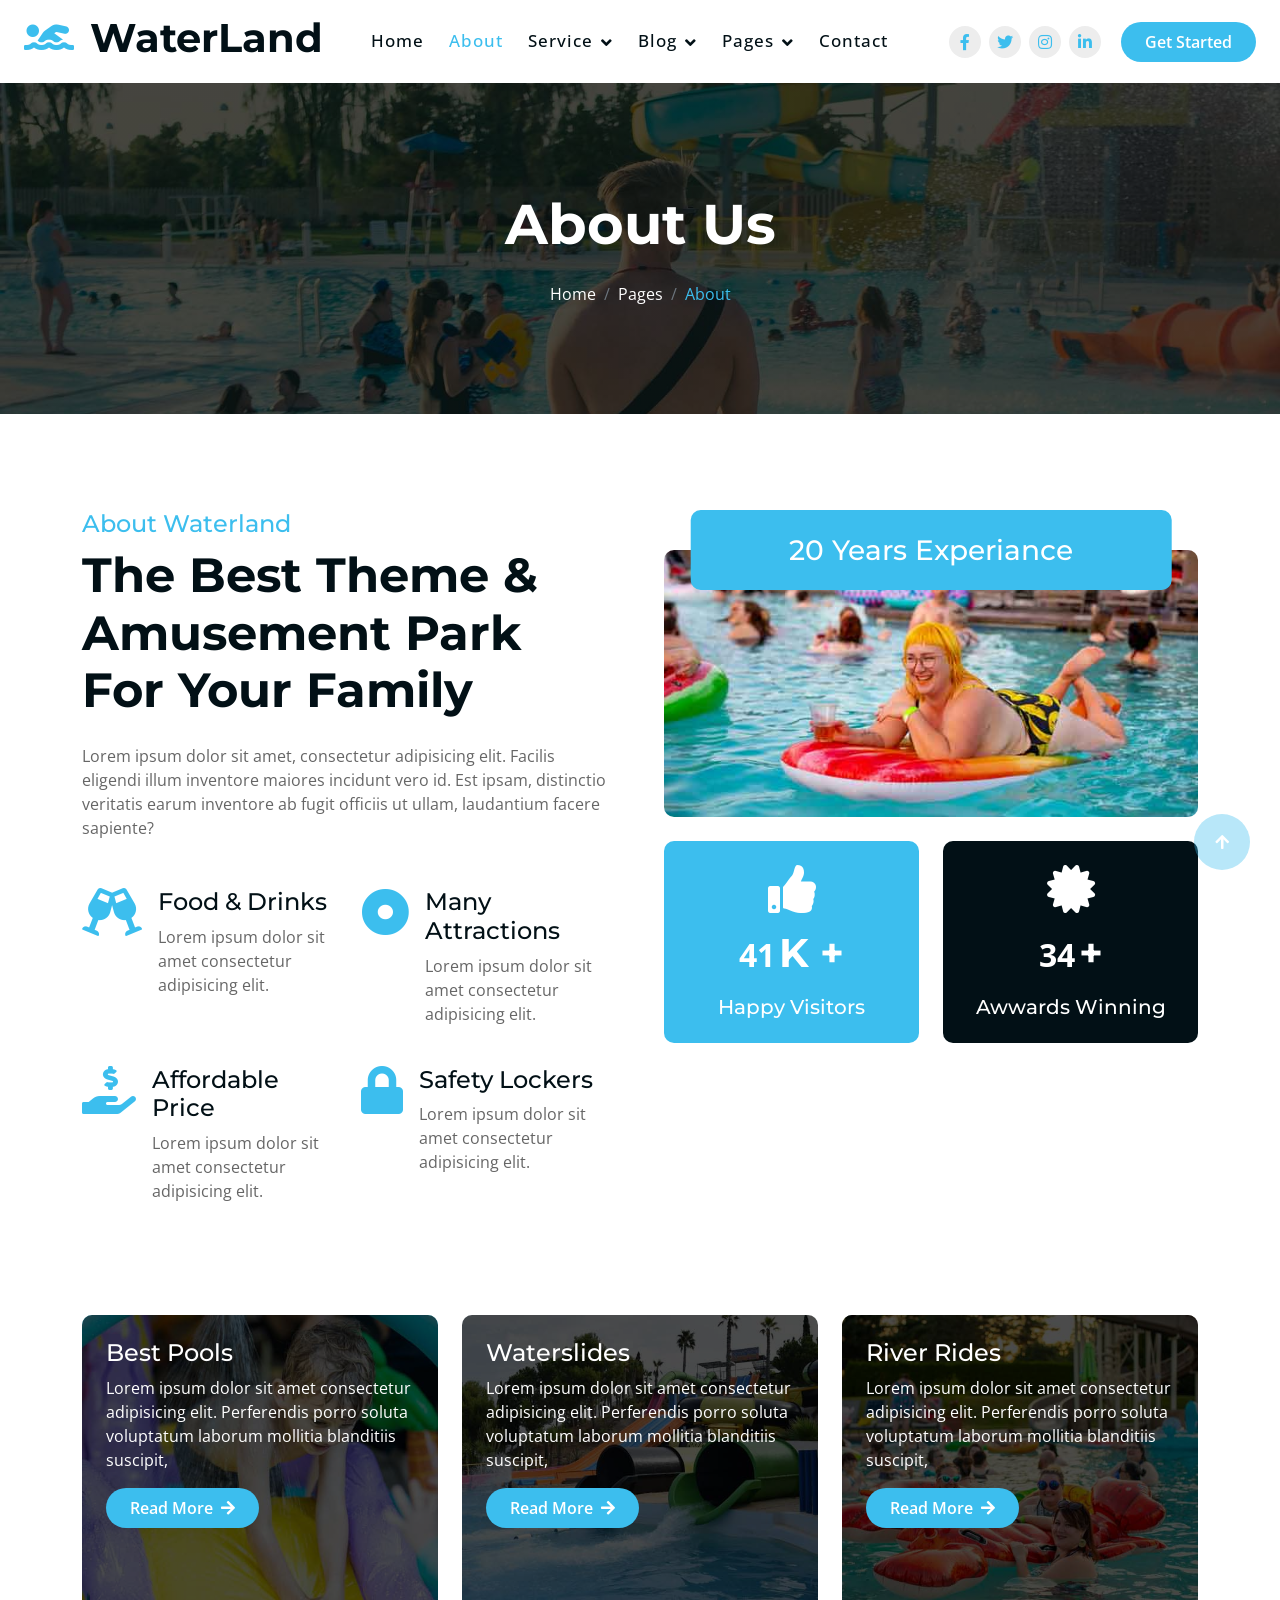
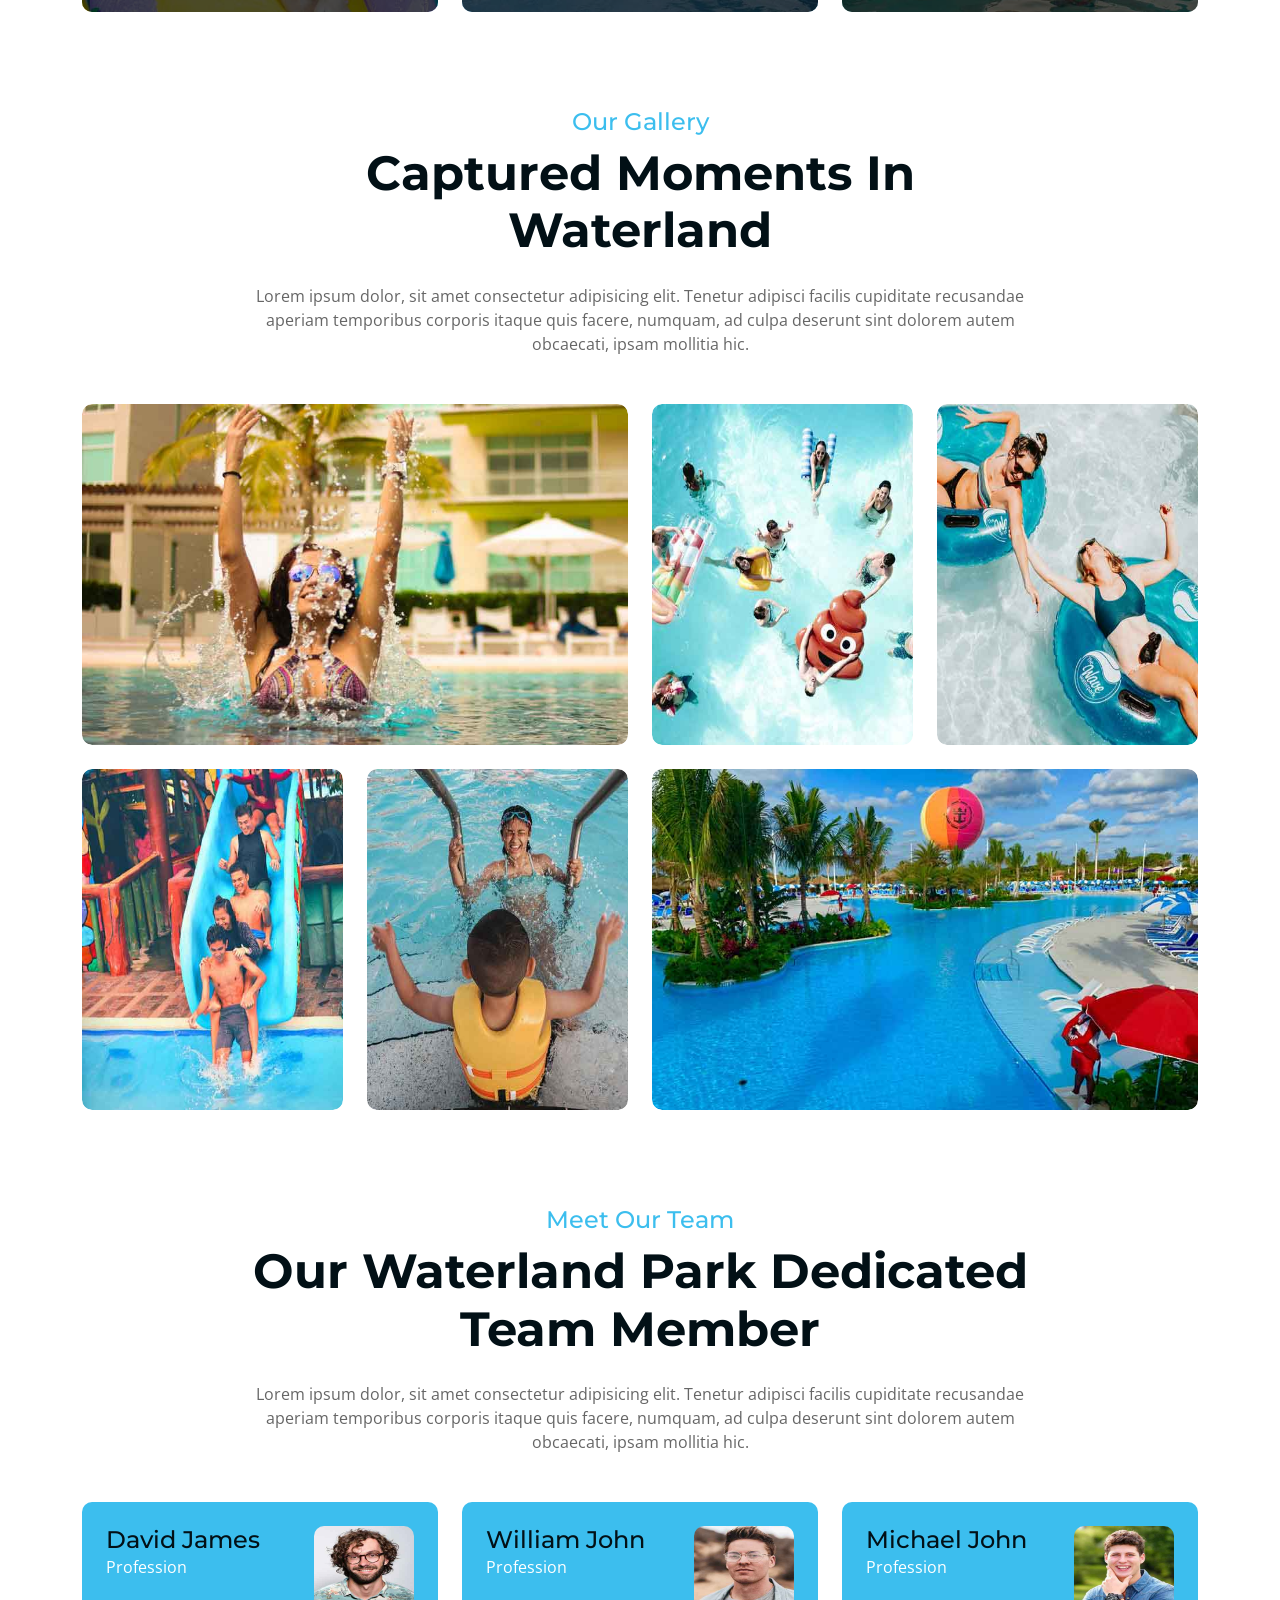
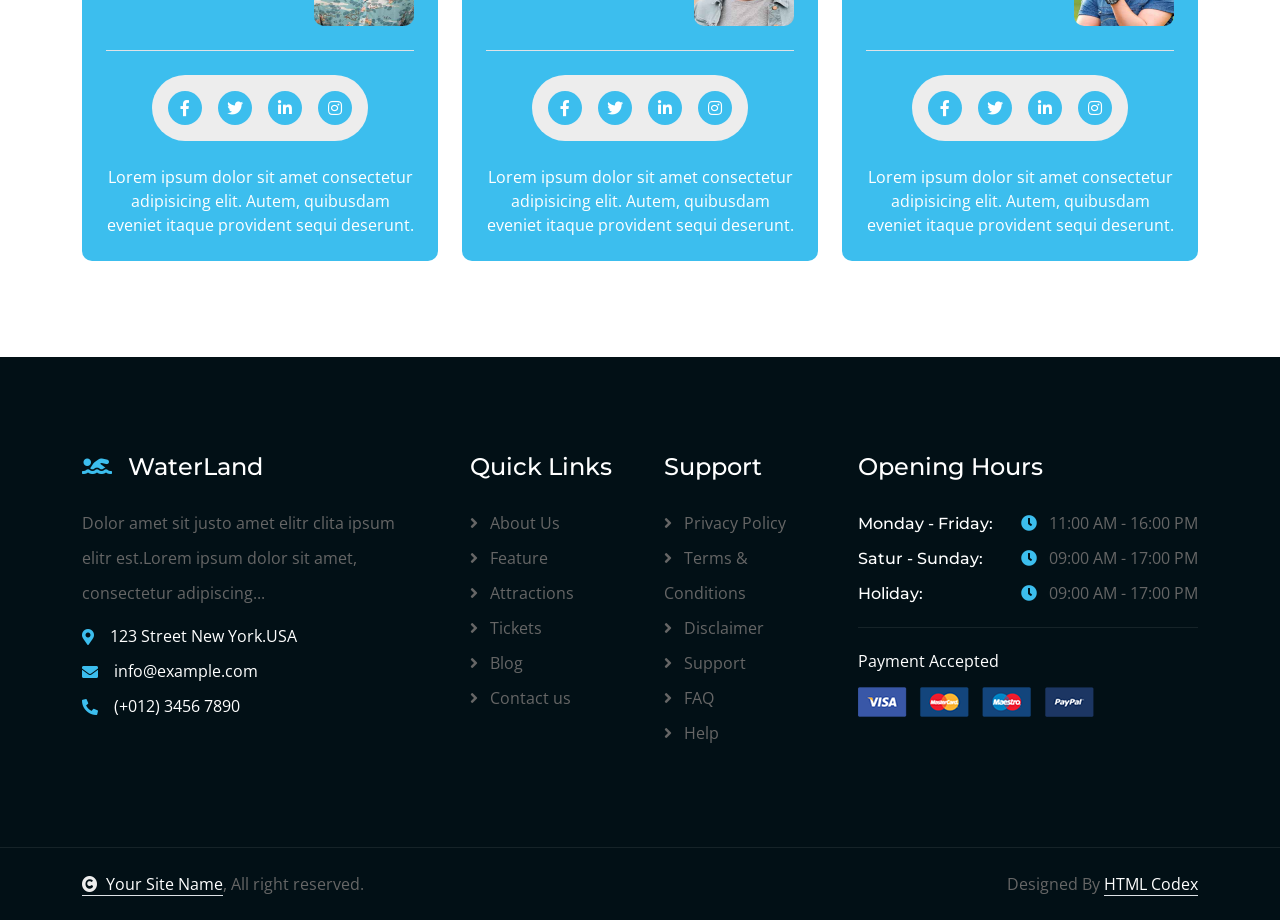
<file: about.html>
<!DOCTYPE html>
<html lang="en">

    <head>
        <meta charset="utf-8">
        <title>WaterLand - Water Park Website Template</title>
        <meta content="width=device-width, initial-scale=1.0" name="viewport">
        <meta content="" name="keywords">
        <meta content="" name="description">

        <!-- Google Web Fonts -->
        <link rel="preconnect" href="https://fonts.googleapis.com">
        <link rel="preconnect" href="https://fonts.gstatic.com" crossorigin>
        <link href="https://fonts.googleapis.com/css2?family=Montserrat:ital,wght@0,100..900;1,100..900&family=Open+Sans:ital,wdth,wght@0,75..100,300..800;1,75..100,300..800&display=swap" rel="stylesheet"> 

        <!-- Icon Font Stylesheet -->
        <link rel="stylesheet" href="https://use.fontawesome.com/releases/v5.15.4/css/all.css"/>
        <link href="https://cdn.jsdelivr.net/npm/bootstrap-icons@1.4.1/font/bootstrap-icons.css" rel="stylesheet">

        <!-- Libraries Stylesheet -->
        <link href="lib/animate/animate.min.css" rel="stylesheet">
        <link href="lib/lightbox/css/lightbox.min.css" rel="stylesheet">
        <link href="lib/owlcarousel/assets/owl.carousel.min.css" rel="stylesheet">


        <!-- Customized Bootstrap Stylesheet -->
        <link href="css/bootstrap.min.css" rel="stylesheet">

        <!-- Template Stylesheet -->
        <link href="css/style.css" rel="stylesheet">
    </head>

    <body>

        <!-- Spinner Start -->
        <div id="spinner" class="show bg-white position-fixed translate-middle w-100 vh-100 top-50 start-50 d-flex align-items-center justify-content-center">
            <div class="spinner-border text-primary" style="width: 3rem; height: 3rem;" role="status">
                <span class="sr-only">Loading...</span>
            </div>
        </div>
        <!-- Spinner End -->

        <!-- Navbar & Hero Start -->
        <div class="container-fluid nav-bar sticky-top px-4 py-2 py-lg-0">
            <nav class="navbar navbar-expand-lg navbar-light">
                <a href="" class="navbar-brand p-0">
                    <h1 class="display-6 text-dark"><i class="fas fa-swimmer text-primary me-3"></i>WaterLand</h1>
                    <!-- <img src="img/logo.png" alt="Logo"> -->
                </a>
                <button class="navbar-toggler" type="button" data-bs-toggle="collapse" data-bs-target="#navbarCollapse">
                    <span class="fa fa-bars"></span>
                </button>
                <div class="collapse navbar-collapse" id="navbarCollapse">
                    <div class="navbar-nav mx-auto py-0">
                        <a href="index.html" class="nav-item nav-link">Home</a>
                        <a href="about.html" class="nav-item nav-link active">About</a>
                        <div class="nav-item dropdown">
                            <a href="#" class="nav-link dropdown-toggle" data-bs-toggle="dropdown">Service</a>
                            <div class="dropdown-menu m-0">
                                <a href="service.html" class="dropdown-item">Services</a>
                                <a href="service-detail.html" class="dropdown-item">Service Details</a>
                            </div>
                        </div>
                        <div class="nav-item dropdown">
                            <a href="#" class="nav-link dropdown-toggle" data-bs-toggle="dropdown">Blog</a>
                            <div class="dropdown-menu m-0">
                                <a href="blog.html" class="dropdown-item">Blog Posts</a>
                                <a href="blog-detail.html" class="dropdown-item">Blog Details</a>
                            </div>
                        </div>
                        <div class="nav-item dropdown">
                            <a href="#" class="nav-link dropdown-toggle" data-bs-toggle="dropdown">Pages</a>
                            <div class="dropdown-menu m-0">
                                <a href="feature.html" class="dropdown-item">Our Feature</a>
                                <a href="gallery.html" class="dropdown-item">Our Gallery</a>
                                <a href="attraction.html" class="dropdown-item">Attractions</a>
                                <a href="package.html" class="dropdown-item">Ticket Packages</a>
                                <a href="team.html" class="dropdown-item">Our Team</a>
                                <a href="testimonial.html" class="dropdown-item">Testimonial</a>
                                <a href="404.html" class="dropdown-item">404 Page</a>
                            </div>
                        </div>
                        <a href="contact.html" class="nav-item nav-link">Contact</a>
                    </div>
                    <div class="team-icon d-none d-xl-flex justify-content-center me-3">
                        <a class="btn btn-square btn-light rounded-circle mx-1" href=""><i class="fab fa-facebook-f"></i></a>
                        <a class="btn btn-square btn-light rounded-circle mx-1" href=""><i class="fab fa-twitter"></i></a>
                        <a class="btn btn-square btn-light rounded-circle mx-1" href=""><i class="fab fa-instagram"></i></a>
                        <a class="btn btn-square btn-light rounded-circle mx-1" href=""><i class="fab fa-linkedin-in"></i></a>
                    </div>
                    <a href="#" class="btn btn-primary rounded-pill py-2 px-4 flex-shrink-0">Get Started</a>
                </div>
            </nav>
        </div>
        <!-- Navbar & Hero End -->

        <!-- Header Start -->
        <div class="container-fluid bg-breadcrumb">
            <div class="container text-center py-5" style="max-width: 900px;">
                <h4 class="text-white display-4 mb-4 wow fadeInDown" data-wow-delay="0.1s">About Us</h4>
                <ol class="breadcrumb d-flex justify-content-center mb-0 wow fadeInDown" data-wow-delay="0.3s">
                    <li class="breadcrumb-item"><a href="index.html">Home</a></li>
                    <li class="breadcrumb-item"><a href="#">Pages</a></li>
                    <li class="breadcrumb-item active text-primary">About</li>
                </ol>    
            </div>
        </div>
        <!-- Header End -->

        <!-- About Start -->
        <div class="container-fluid about py-5">
            <div class="container py-5">
                <div class="row g-5">
                    <div class="col-xl-6 wow fadeInUp" data-wow-delay="0.2s">
                        <div>
                            <h4 class="text-primary">About Waterland</h4>
                            <h1 class="display-5 mb-4">The Best Theme & Amusement Park For Your Family</h1>
                            <p class="mb-5">Lorem ipsum dolor sit amet, consectetur adipisicing elit. Facilis eligendi illum inventore maiores incidunt vero id. Est ipsam, distinctio veritatis earum inventore ab fugit officiis ut ullam, laudantium facere sapiente?
                            </p>
                            <div class="row g-4">
                                <div class="col-md-6">
                                    <div class="d-flex">
                                        <div class="me-3"><i class="fas fa-glass-cheers fa-3x text-primary"></i></div>
                                        <div>
                                            <h4>Food & Drinks</h4>
                                            <p>Lorem ipsum dolor sit amet consectetur adipisicing elit.</p>
                                        </div>
                                    </div>
                                </div>
                                <div class="col-md-6">
                                    <div class="d-flex">
                                        <div class="me-3"><i class="fas fa-dot-circle fa-3x text-primary"></i></div>
                                        <div>
                                            <h4>Many Attractions</h4>
                                            <p>Lorem ipsum dolor sit amet consectetur adipisicing elit.</p>
                                        </div>
                                    </div>
                                </div>
                                <div class="col-md-6">
                                    <div class="d-flex">
                                        <div class="me-3"><i class="fas fa-hand-holding-usd fa-3x text-primary"></i></div>
                                        <div>
                                            <h4>Affordable Price</h4>
                                            <p>Lorem ipsum dolor sit amet consectetur adipisicing elit.</p>
                                        </div>
                                    </div>
                                </div>
                                <div class="col-md-6">
                                    <div class="d-flex">
                                        <div class="me-3"><i class="fas fa-lock fa-3x text-primary"></i></div>
                                        <div>
                                            <h4>Safety Lockers</h4>
                                            <p>Lorem ipsum dolor sit amet consectetur adipisicing elit.</p>
                                        </div>
                                    </div>
                                </div>
                            </div>
                        </div>
                    </div>
                    <div class="col-xl-6 wow fadeInUp" data-wow-delay="0.4s">
                        <div class="position-relative rounded">
                            <div class="rounded" style="margin-top: 40px;">
                                <div class="row g-0">
                                    <div class="col-lg-12">
                                        <div class="rounded mb-4">
                                            <img src="img/about.jpg" class="img-fluid rounded w-100" alt="">
                                        </div>
                                        <div class="row gx-4 gy-0">
                                            <div class="col-6">
                                                <div class="counter-item bg-primary rounded text-center p-4 h-100">
                                                    <div class="counter-item-icon mx-auto mb-3">
                                                        <i class="fas fa-thumbs-up fa-3x text-white"></i>
                                                    </div>
                                                    <div class="counter-counting mb-3">
                                                        <span class="text-white fs-2 fw-bold" data-toggle="counter-up">150</span>
                                                        <span class="h1 fw-bold text-white">K +</span>
                                                    </div>
                                                    <h5 class="text-white mb-0">Happy Visitors</h5>
                                                </div>
                                            </div>
                                            <div class="col-6">
                                                <div class="counter-item bg-dark rounded text-center p-4 h-100">
                                                    <div class="counter-item-icon mx-auto mb-3">
                                                        <i class="fas fa-certificate fa-3x text-white"></i>
                                                    </div>
                                                    <div class="counter-counting mb-3">
                                                        <span class="text-white fs-2 fw-bold" data-toggle="counter-up">122</span>
                                                        <span class="h1 fw-bold text-white"> +</span>
                                                    </div>
                                                    <h5 class="text-white mb-0">Awwards Winning</h5>
                                                </div>
                                            </div>
                                        </div>
                                    </div>
                                </div>
                            </div>
                            <div class="rounded bg-primary p-4 position-absolute d-flex justify-content-center" style="width: 90%; height: 80px; top: -40px; left: 50%; transform: translateX(-50%);">
                                <h3 class="mb-0 text-white">20 Years Experiance</h3>
                            </div>
                        </div>
                    </div>
                </div>
            </div>
        </div>
        <!-- About End -->

        <!-- Feature Start -->
        <div class="container-fluid feature pb-5">
            <div class="container pb-5">
                <div class="row g-4">
                    <div class="col-lg-4 wow fadeInUp" data-wow-delay="0.2s">
                        <div class="feature-item">
                            <img src="img/feature-1.jpg" class="img-fluid rounded w-100" alt="Image">
                            <div class="feature-content p-4">
                                <div class="feature-content-inner">
                                    <h4 class="text-white">Best Pools</h4>
                                    <p class="text-white">Lorem ipsum dolor sit amet consectetur adipisicing elit. Perferendis porro soluta voluptatum laborum mollitia blanditiis suscipit,
                                    </p>
                                    <a href="#" class="btn btn-primary rounded-pill py-2 px-4">Read More <i class="fa fa-arrow-right ms-1"></i></a>
                                </div>
                            </div>

                        </div>
                    </div>
                    <div class="col-lg-4 wow fadeInUp" data-wow-delay="0.4s">
                        <div class="feature-item">
                            <img src="img/feature-2.jpg" class="img-fluid rounded w-100" alt="Image">
                            <div class="feature-content p-4">
                                <div class="feature-content-inner">
                                    <h4 class="text-white">Waterslides</h4>
                                    <p class="text-white">Lorem ipsum dolor sit amet consectetur adipisicing elit. Perferendis porro soluta voluptatum laborum mollitia blanditiis suscipit,
                                    </p>
                                    <a href="#" class="btn btn-primary rounded-pill py-2 px-4">Read More <i class="fa fa-arrow-right ms-1"></i></a>
                                </div>
                            </div>

                        </div>
                    </div>
                    <div class="col-lg-4 wow fadeInUp" data-wow-delay="0.6s">
                        <div class="feature-item">
                            <img src="img/feature-3.jpg" class="img-fluid rounded w-100" alt="Image">
                            <div class="feature-content p-4">
                                <div class="feature-content-inner">
                                    <h4 class="text-white">River Rides</h4>
                                    <p class="text-white">Lorem ipsum dolor sit amet consectetur adipisicing elit. Perferendis porro soluta voluptatum laborum mollitia blanditiis suscipit,
                                    </p>
                                    <a href="#" class="btn btn-primary rounded-pill py-2 px-4">Read More <i class="fa fa-arrow-right ms-1"></i></a>
                                </div>
                            </div>

                        </div>
                    </div>
                </div>
            </div>
        </div>
        <!-- Feature End -->

        <!-- Gallery Start -->
        <div class="container-fluid gallery pb-5">
            <div class="container pb-5">
                <div class="text-center mx-auto pb-5 wow fadeInUp" data-wow-delay="0.2s" style="max-width: 800px;">
                    <h4 class="text-primary">Our Gallery</h4>
                    <h1 class="display-5 mb-4">Captured Moments In Waterland</h1>
                    <p class="mb-0">Lorem ipsum dolor, sit amet consectetur adipisicing elit. Tenetur adipisci facilis cupiditate recusandae aperiam temporibus corporis itaque quis facere, numquam, ad culpa deserunt sint dolorem autem obcaecati, ipsam mollitia hic.
                    </p>
                </div>
                <div class="row g-4">
                    <div class="col-6 wow fadeInUp" data-wow-delay="0.2s">
                        <div class="gallery-item">
                            <img src="img/gallery-1.jpg" class="img-fluid rounded w-100 h-100" alt="">
                            <div class="search-icon">
                                <a href="img/gallery-1.jpg" class="btn btn-light btn-lg-square rounded-circle" data-lightbox="Gallery-1"><i class="fas fa-search-plus"></i></a>
                            </div>
                        </div>
                    </div>
                    <div class="col-3 wow fadeInUp" data-wow-delay="0.4s">
                        <div class="gallery-item">
                            <img src="img/gallery-2.jpg" class="img-fluid rounded w-100 h-100" alt="">
                            <div class="search-icon">
                                <a href="img/gallery-2.jpg" class="btn btn-light btn-lg-square rounded-circle" data-lightbox="Gallery-2"><i class="fas fa-search-plus"></i></a>
                            </div>
                        </div>
                    </div>
                    <div class="col-3 wow fadeInUp" data-wow-delay="0.6s">
                        <div class="gallery-item">
                            <img src="img/gallery-3.jpg" class="img-fluid rounded w-100 h-100" alt="">
                            <div class="search-icon">
                                <a href="img/gallery-3.jpg" class="btn btn-light btn-lg-square rounded-circle" data-lightbox="Gallery-3"><i class="fas fa-search-plus"></i></a>
                            </div>
                        </div>
                    </div>
                    <div class="col-3 wow fadeInUp" data-wow-delay="0.2s">
                        <div class="gallery-item">
                            <img src="img/gallery-4.jpg" class="img-fluid rounded w-100 h-100" alt="">
                            <div class="search-icon">
                                <a href="img/gallery-4.jpg" class="btn btn-light btn-lg-square rounded-circle" data-lightbox="Gallery-4"><i class="fas fa-search-plus"></i></a>
                            </div>
                        </div>
                    </div>
                    <div class="col-3 wow fadeInUp" data-wow-delay="0.4s">
                        <div class="gallery-item">
                            <img src="img/gallery-5.jpg" class="img-fluid rounded w-100 h-100" alt="">
                            <div class="search-icon">
                                <a href="img/gallery-5.jpg" class="btn btn-light btn-lg-square rounded-circle" data-lightbox="Gallery-5"><i class="fas fa-search-plus"></i></a>
                            </div>
                        </div>
                    </div>
                    <div class="col-6 wow fadeInUp" data-wow-delay="0.6s">
                        <div class="gallery-item">
                            <img src="img/gallery-6.jpg" class="img-fluid rounded w-100 h-100" alt="">
                            <div class="search-icon">
                                <a href="img/gallery-6.jpg" class="btn btn-light btn-lg-square rounded-circle" data-lightbox="Gallery-6"><i class="fas fa-search-plus"></i></a>
                            </div>
                        </div>
                    </div>
                </div>
            </div>
        </div>
        <!-- Gallery End -->

        <!-- Team Start -->
        <div class="container-fluid team pb-5">
            <div class="container pb-5">
                <div class="text-center mx-auto pb-5 wow fadeInUp" data-wow-delay="0.2s" style="max-width: 800px;">
                    <h4 class="text-primary">Meet Our Team</h4>
                    <h1 class="display-5 mb-4">Our Waterland Park Dedicated Team Member</h1>
                    <p class="mb-0">Lorem ipsum dolor, sit amet consectetur adipisicing elit. Tenetur adipisci facilis cupiditate recusandae aperiam temporibus corporis itaque quis facere, numquam, ad culpa deserunt sint dolorem autem obcaecati, ipsam mollitia hic.
                    </p>
                </div>
                <div class="row g-4 justify-content-center">
                    <div class="col-md-6 col-lg-6 col-xl-4 wow fadeInUp" data-wow-delay="0.2s">
                        <div class="team-item p-4">
                            <div class="team-content">
                                <div class="d-flex justify-content-between border-bottom pb-4">
                                    <div class="text-start">
                                        <h4 class="mb-0">David James</h4>
                                        <p class="mb-0">Profession</p>
                                    </div>
                                    <div>
                                        <img src="img/team-1.jpg" class="img-fluid rounded" style="width: 100px; height: 100px;" alt="">
                                    </div>
                                </div>
                                <div class="team-icon rounded-pill my-4 p-3">
                                    <a class="btn btn-primary btn-sm-square rounded-circle me-3" href=""><i class="fab fa-facebook-f"></i></a>
                                    <a class="btn btn-primary btn-sm-square rounded-circle me-3" href=""><i class="fab fa-twitter"></i></a>
                                    <a class="btn btn-primary btn-sm-square rounded-circle me-3" href=""><i class="fab fa-linkedin-in"></i></a>
                                    <a class="btn btn-primary btn-sm-square rounded-circle me-0" href=""><i class="fab fa-instagram"></i></a>
                                </div>
                                <p class="text-center mb-0">Lorem ipsum dolor sit amet consectetur adipisicing elit. Autem, quibusdam eveniet itaque provident sequi deserunt.
                                </p>
                            </div>
                        </div>
                    </div>
                    <div class="col-md-6 col-lg-6 col-xl-4 wow fadeInUp" data-wow-delay="0.4s">
                        <div class="team-item p-4">
                            <div class="team-content">
                                <div class="d-flex justify-content-between border-bottom pb-4">
                                    <div class="text-start">
                                        <h4 class="mb-0">William John</h4>
                                        <p class="mb-0">Profession</p>
                                    </div>
                                    <div>
                                        <img src="img/team-2.jpg" class="img-fluid rounded" style="width: 100px; height: 100px;" alt="">
                                    </div>
                                </div>
                                <div class="team-icon rounded-pill my-4 p-3">
                                    <a class="btn btn-primary btn-sm-square rounded-circle me-3" href=""><i class="fab fa-facebook-f"></i></a>
                                    <a class="btn btn-primary btn-sm-square rounded-circle me-3" href=""><i class="fab fa-twitter"></i></a>
                                    <a class="btn btn-primary btn-sm-square rounded-circle me-3" href=""><i class="fab fa-linkedin-in"></i></a>
                                    <a class="btn btn-primary btn-sm-square rounded-circle me-0" href=""><i class="fab fa-instagram"></i></a>
                                </div>
                                <p class="text-center mb-0">Lorem ipsum dolor sit amet consectetur adipisicing elit. Autem, quibusdam eveniet itaque provident sequi deserunt.
                                </p>
                            </div>
                        </div>
                    </div>
                    <div class="col-md-6 col-lg-6 col-xl-4 wow fadeInUp" data-wow-delay="0.6s">
                        <div class="team-item p-4">
                            <div class="team-content">
                                <div class="d-flex justify-content-between border-bottom pb-4">
                                    <div class="text-start">
                                        <h4 class="mb-0">Michael John</h4>
                                        <p class="mb-0">Profession</p>
                                    </div>
                                    <div>
                                        <img src="img/team-3.jpg" class="img-fluid rounded" style="width: 100px; height: 100px;" alt="">
                                    </div>
                                </div>
                                <div class="team-icon rounded-pill my-4 p-3">
                                    <a class="btn btn-primary btn-sm-square rounded-circle me-3" href=""><i class="fab fa-facebook-f"></i></a>
                                    <a class="btn btn-primary btn-sm-square rounded-circle me-3" href=""><i class="fab fa-twitter"></i></a>
                                    <a class="btn btn-primary btn-sm-square rounded-circle me-3" href=""><i class="fab fa-linkedin-in"></i></a>
                                    <a class="btn btn-primary btn-sm-square rounded-circle me-0" href=""><i class="fab fa-instagram"></i></a>
                                </div>
                                <p class="text-center mb-0">Lorem ipsum dolor sit amet consectetur adipisicing elit. Autem, quibusdam eveniet itaque provident sequi deserunt.
                                </p>
                            </div>
                        </div>
                    </div>
                </div>
            </div>
        </div>
        <!-- Team End -->

        <!-- Footer Start -->
        <div class="container-fluid footer py-5 wow fadeIn" data-wow-delay="0.2s">
            <div class="container py-5">
                <div class="row g-5">
                    <div class="col-md-6 col-lg-6 col-xl-4">
                        <div class="footer-item">
                            <a href="index.html" class="p-0">
                                <h4 class="text-white mb-4"><i class="fas fa-swimmer text-primary me-3"></i>WaterLand</h4>
                                <!-- <img src="img/logo.png" alt="Logo"> -->
                            </a>
                            <p class="mb-2">Dolor amet sit justo amet elitr clita ipsum elitr est.Lorem ipsum dolor sit amet, consectetur adipiscing...</p>
                            <div class="d-flex align-items-center">
                                <i class="fas fa-map-marker-alt text-primary me-3"></i>
                                <p class="text-white mb-0">123 Street New York.USA</p>
                            </div>
                            <div class="d-flex align-items-center">
                                <i class="fas fa-envelope text-primary me-3"></i>
                                <p class="text-white mb-0">info@example.com</p>
                            </div>
                            <div class="d-flex align-items-center">
                                <i class="fa fa-phone-alt text-primary me-3"></i>
                                <p class="text-white mb-0">(+012) 3456 7890</p>
                            </div>
                        </div>
                    </div>
                    <div class="col-md-6 col-lg-6 col-xl-2">
                        <div class="footer-item">
                            <h4 class="text-white mb-4">Quick Links</h4>
                            <a href="#"><i class="fas fa-angle-right me-2"></i> About Us</a>
                            <a href="#"><i class="fas fa-angle-right me-2"></i> Feature</a>
                            <a href="#"><i class="fas fa-angle-right me-2"></i> Attractions</a>
                            <a href="#"><i class="fas fa-angle-right me-2"></i> Tickets</a>
                            <a href="#"><i class="fas fa-angle-right me-2"></i> Blog</a>
                            <a href="#"><i class="fas fa-angle-right me-2"></i> Contact us</a>
                        </div>
                    </div>
                    <div class="col-md-6 col-lg-6 col-xl-2">
                        <div class="footer-item">
                            <h4 class="text-white mb-4">Support</h4>
                            <a href="#"><i class="fas fa-angle-right me-2"></i> Privacy Policy</a>
                            <a href="#"><i class="fas fa-angle-right me-2"></i> Terms & Conditions</a>
                            <a href="#"><i class="fas fa-angle-right me-2"></i> Disclaimer</a>
                            <a href="#"><i class="fas fa-angle-right me-2"></i> Support</a>
                            <a href="#"><i class="fas fa-angle-right me-2"></i> FAQ</a>
                            <a href="#"><i class="fas fa-angle-right me-2"></i> Help</a>
                        </div>
                    </div>
                    <div class="col-md-6 col-lg-6 col-xl-4">
                        <div class="footer-item">
                            <h4 class="text-white mb-4">Opening Hours</h4>
                            <div class="opening-date mb-3 pb-3">
                                <div class="opening-clock flex-shrink-0">
                                    <h6 class="text-white mb-0 me-auto">Monday - Friday:</h6>
                                    <p class="mb-0"><i class="fas fa-clock text-primary me-2"></i> 11:00 AM - 16:00 PM</p>
                                </div>
                                <div class="opening-clock flex-shrink-0">
                                    <h6 class="text-white mb-0 me-auto">Satur - Sunday:</h6>
                                    <p class="mb-0"><i class="fas fa-clock text-primary me-2"></i> 09:00 AM - 17:00 PM</p>
                                </div>
                                <div class="opening-clock flex-shrink-0">
                                    <h6 class="text-white mb-0 me-auto">Holiday:</h6>
                                    <p class="mb-0"><i class="fas fa-clock text-primary me-2"></i> 09:00 AM - 17:00 PM</p>
                                </div>
                            </div>
                            <div>
                                <p class="text-white mb-2">Payment Accepted</p>
                                <img src="img/payment.png" class="img-fluid" alt="Image">
                            </div>
                        </div>
                    </div>
                </div>
            </div>
        </div>
        <!-- Footer End -->
        
        <!-- Copyright Start -->
        <div class="container-fluid copyright py-4">
            <div class="container">
                <div class="row g-4 align-items-center">
                    <div class="col-md-6 text-center text-md-start mb-md-0">
                        <span class="text-body"><a href="#" class="border-bottom text-white"><i class="fas fa-copyright text-light me-2"></i>Your Site Name</a>, All right reserved.</span>
                    </div>
                    <div class="col-md-6 text-center text-md-end text-body">
                        Designed By <a class="border-bottom text-white" href="https://htmlcodex.com">HTML Codex</a>
                    </div>
                </div>
            </div>
        </div>
        <!-- Copyright End -->


        <!-- Back to Top -->
        <a href="#" class="btn btn-primary btn-lg-square rounded-circle back-to-top"><i class="fa fa-arrow-up"></i></a>   

        
    <!-- JavaScript Libraries -->
    <script src="https://ajax.googleapis.com/ajax/libs/jquery/3.6.4/jquery.min.js"></script>
    <script src="https://cdn.jsdelivr.net/npm/bootstrap@5.0.0/dist/js/bootstrap.bundle.min.js"></script>
    <script src="lib/wow/wow.min.js"></script>
    <script src="lib/easing/easing.min.js"></script>
    <script src="lib/waypoints/waypoints.min.js"></script>
    <script src="lib/counterup/counterup.min.js"></script>
    <script src="lib/lightbox/js/lightbox.min.js"></script>
    <script src="lib/owlcarousel/owl.carousel.min.js"></script>
    

    <!-- Template Javascript -->
    <script src="js/main.js"></script>
    </body>

</html>
</file>
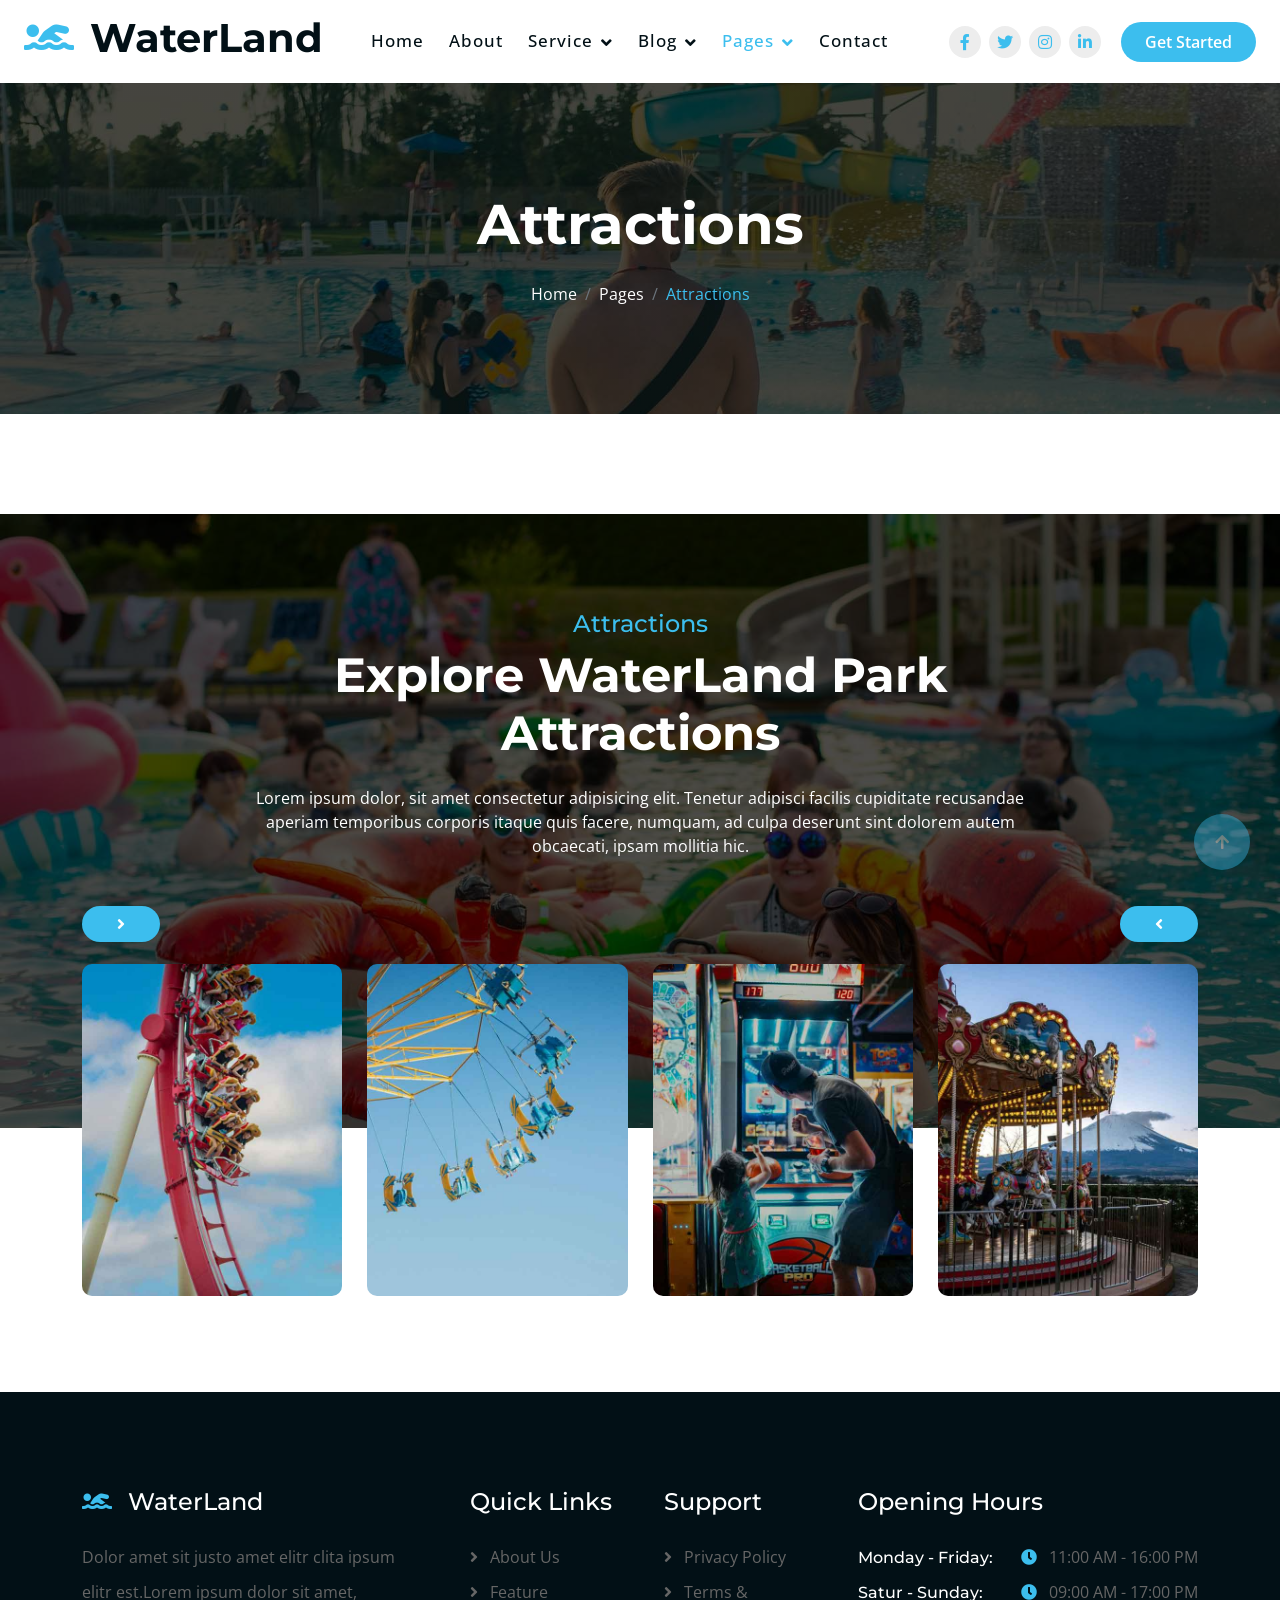
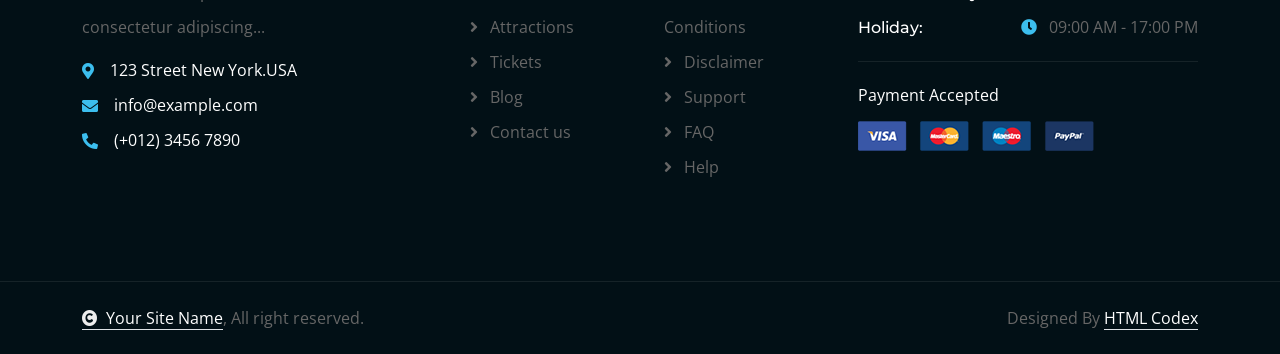
<file: attraction.html>
<!DOCTYPE html>
<html lang="en">

    <head>
        <meta charset="utf-8">
        <title>WaterLand - Water Park Website Template</title>
        <meta content="width=device-width, initial-scale=1.0" name="viewport">
        <meta content="" name="keywords">
        <meta content="" name="description">

        <!-- Google Web Fonts -->
        <link rel="preconnect" href="https://fonts.googleapis.com">
        <link rel="preconnect" href="https://fonts.gstatic.com" crossorigin>
        <link href="https://fonts.googleapis.com/css2?family=Montserrat:ital,wght@0,100..900;1,100..900&family=Open+Sans:ital,wdth,wght@0,75..100,300..800;1,75..100,300..800&display=swap" rel="stylesheet"> 

        <!-- Icon Font Stylesheet -->
        <link rel="stylesheet" href="https://use.fontawesome.com/releases/v5.15.4/css/all.css"/>
        <link href="https://cdn.jsdelivr.net/npm/bootstrap-icons@1.4.1/font/bootstrap-icons.css" rel="stylesheet">

        <!-- Libraries Stylesheet -->
        <link href="lib/animate/animate.min.css" rel="stylesheet">
        <link href="lib/lightbox/css/lightbox.min.css" rel="stylesheet">
        <link href="lib/owlcarousel/assets/owl.carousel.min.css" rel="stylesheet">


        <!-- Customized Bootstrap Stylesheet -->
        <link href="css/bootstrap.min.css" rel="stylesheet">

        <!-- Template Stylesheet -->
        <link href="css/style.css" rel="stylesheet">
    </head>

    <body>

        <!-- Spinner Start -->
        <div id="spinner" class="show bg-white position-fixed translate-middle w-100 vh-100 top-50 start-50 d-flex align-items-center justify-content-center">
            <div class="spinner-border text-primary" style="width: 3rem; height: 3rem;" role="status">
                <span class="sr-only">Loading...</span>
            </div>
        </div>
        <!-- Spinner End -->

        <!-- Navbar & Hero Start -->
        <div class="container-fluid nav-bar sticky-top px-4 py-2 py-lg-0">
            <nav class="navbar navbar-expand-lg navbar-light">
                <a href="" class="navbar-brand p-0">
                    <h1 class="display-6 text-dark"><i class="fas fa-swimmer text-primary me-3"></i>WaterLand</h1>
                    <!-- <img src="img/logo.png" alt="Logo"> -->
                </a>
                <button class="navbar-toggler" type="button" data-bs-toggle="collapse" data-bs-target="#navbarCollapse">
                    <span class="fa fa-bars"></span>
                </button>
                <div class="collapse navbar-collapse" id="navbarCollapse">
                    <div class="navbar-nav mx-auto py-0">
                        <a href="index.html" class="nav-item nav-link">Home</a>
                        <a href="about.html" class="nav-item nav-link">About</a>
                        <div class="nav-item dropdown">
                            <a href="#" class="nav-link dropdown-toggle" data-bs-toggle="dropdown">Service</a>
                            <div class="dropdown-menu m-0">
                                <a href="service.html" class="dropdown-item">Services</a>
                                <a href="service-detail.html" class="dropdown-item">Service Details</a>
                            </div>
                        </div>
                        <div class="nav-item dropdown">
                            <a href="#" class="nav-link dropdown-toggle" data-bs-toggle="dropdown">Blog</a>
                            <div class="dropdown-menu m-0">
                                <a href="blog.html" class="dropdown-item">Blog Posts</a>
                                <a href="blog-detail.html" class="dropdown-item">Blog Details</a>
                            </div>
                        </div>
                        <div class="nav-item dropdown">
                            <a href="#" class="nav-link dropdown-toggle active" data-bs-toggle="dropdown">Pages</a>
                            <div class="dropdown-menu m-0">
                                <a href="feature.html" class="dropdown-item">Our Feature</a>
                                <a href="gallery.html" class="dropdown-item">Our Gallery</a>
                                <a href="attraction.html" class="dropdown-item active">Attractions</a>
                                <a href="package.html" class="dropdown-item">Ticket Packages</a>
                                <a href="team.html" class="dropdown-item">Our Team</a>
                                <a href="testimonial.html" class="dropdown-item">Testimonial</a>
                                <a href="404.html" class="dropdown-item">404 Page</a>
                            </div>
                        </div>
                        <a href="contact.html" class="nav-item nav-link">Contact</a>
                    </div>
                    <div class="team-icon d-none d-xl-flex justify-content-center me-3">
                        <a class="btn btn-square btn-light rounded-circle mx-1" href=""><i class="fab fa-facebook-f"></i></a>
                        <a class="btn btn-square btn-light rounded-circle mx-1" href=""><i class="fab fa-twitter"></i></a>
                        <a class="btn btn-square btn-light rounded-circle mx-1" href=""><i class="fab fa-instagram"></i></a>
                        <a class="btn btn-square btn-light rounded-circle mx-1" href=""><i class="fab fa-linkedin-in"></i></a>
                    </div>
                    <a href="#" class="btn btn-primary rounded-pill py-2 px-4 flex-shrink-0">Get Started</a>
                </div>
            </nav>
        </div>
        <!-- Navbar & Hero End -->

        <!-- Header Start -->
        <div class="container-fluid bg-breadcrumb">
            <div class="container text-center py-5" style="max-width: 900px;">
                <h4 class="text-white display-4 mb-4 wow fadeInDown" data-wow-delay="0.1s">Attractions</h4>
                <ol class="breadcrumb d-flex justify-content-center mb-0 wow fadeInDown" data-wow-delay="0.3s">
                    <li class="breadcrumb-item"><a href="index.html">Home</a></li>
                    <li class="breadcrumb-item"><a href="#">Pages</a></li>
                    <li class="breadcrumb-item active text-primary">Attractions</li>
                </ol>    
            </div>
        </div>
        <!-- Header End -->

        <!-- Attractions Start -->
        <div class="container-fluid attractions py-5" style="margin-top: 100px;">
            <div class="container attractions-section py-5">
                <div class="text-center mx-auto pb-5 wow fadeInUp" data-wow-delay="0.2s" style="max-width: 800px;">
                    <h4 class="text-primary">Attractions</h4>
                    <h1 class="display-5 text-white mb-4">Explore WaterLand Park Attractions</h1>
                    <p class="text-white mb-0">Lorem ipsum dolor, sit amet consectetur adipisicing elit. Tenetur adipisci facilis cupiditate recusandae aperiam temporibus corporis itaque quis facere, numquam, ad culpa deserunt sint dolorem autem obcaecati, ipsam mollitia hic.
                    </p>
                </div>
                <div class="owl-carousel attractions-carousel wow fadeInUp" data-wow-delay="0.1s">
                    <div class="attractions-item wow fadeInUp" data-wow-delay="0.2s">
                        <img src="img/attraction-1.jpg" class="img-fluid rounded w-100" alt="">
                        <a href="#" class="attractions-name">Roller Coaster</a>
                    </div>
                    <div class="attractions-item wow fadeInUp" data-wow-delay="0.4s">
                        <img src="img/attraction-2.jpg" class="img-fluid rounded w-100" alt="">
                        <a href="#" class="attractions-name">Carousel</a>
                    </div>
                    <div class="attractions-item wow fadeInUp" data-wow-delay="0.6s">
                        <img src="img/attraction-3.jpg" class="img-fluid rounded w-100" alt="">
                        <a href="#" class="attractions-name">Arcade Game</a>
                    </div>
                    <div class="attractions-item wow fadeInUp" data-wow-delay="0.8s">
                        <img src="img/attraction-4.jpg" class="img-fluid rounded w-100" alt="">
                        <a href="#" class="attractions-name">Hanging Carousel</a>
                    </div>
                    <div class="attractions-item wow fadeInUp" data-wow-delay="1s">
                        <img src="img/attraction-2.jpg" class="img-fluid rounded w-100" alt="">
                        <a href="#" class="attractions-name">Carousel</a>
                    </div>
                </div>
            </div>
        </div>
        <!-- Attractions End -->

        <!-- Footer Start -->
        <div class="container-fluid footer py-5 wow fadeIn" data-wow-delay="0.2s">
            <div class="container py-5">
                <div class="row g-5">
                    <div class="col-md-6 col-lg-6 col-xl-4">
                        <div class="footer-item">
                            <a href="index.html" class="p-0">
                                <h4 class="text-white mb-4"><i class="fas fa-swimmer text-primary me-3"></i>WaterLand</h4>
                                <!-- <img src="img/logo.png" alt="Logo"> -->
                            </a>
                            <p class="mb-2">Dolor amet sit justo amet elitr clita ipsum elitr est.Lorem ipsum dolor sit amet, consectetur adipiscing...</p>
                            <div class="d-flex align-items-center">
                                <i class="fas fa-map-marker-alt text-primary me-3"></i>
                                <p class="text-white mb-0">123 Street New York.USA</p>
                            </div>
                            <div class="d-flex align-items-center">
                                <i class="fas fa-envelope text-primary me-3"></i>
                                <p class="text-white mb-0">info@example.com</p>
                            </div>
                            <div class="d-flex align-items-center">
                                <i class="fa fa-phone-alt text-primary me-3"></i>
                                <p class="text-white mb-0">(+012) 3456 7890</p>
                            </div>
                        </div>
                    </div>
                    <div class="col-md-6 col-lg-6 col-xl-2">
                        <div class="footer-item">
                            <h4 class="text-white mb-4">Quick Links</h4>
                            <a href="#"><i class="fas fa-angle-right me-2"></i> About Us</a>
                            <a href="#"><i class="fas fa-angle-right me-2"></i> Feature</a>
                            <a href="#"><i class="fas fa-angle-right me-2"></i> Attractions</a>
                            <a href="#"><i class="fas fa-angle-right me-2"></i> Tickets</a>
                            <a href="#"><i class="fas fa-angle-right me-2"></i> Blog</a>
                            <a href="#"><i class="fas fa-angle-right me-2"></i> Contact us</a>
                        </div>
                    </div>
                    <div class="col-md-6 col-lg-6 col-xl-2">
                        <div class="footer-item">
                            <h4 class="text-white mb-4">Support</h4>
                            <a href="#"><i class="fas fa-angle-right me-2"></i> Privacy Policy</a>
                            <a href="#"><i class="fas fa-angle-right me-2"></i> Terms & Conditions</a>
                            <a href="#"><i class="fas fa-angle-right me-2"></i> Disclaimer</a>
                            <a href="#"><i class="fas fa-angle-right me-2"></i> Support</a>
                            <a href="#"><i class="fas fa-angle-right me-2"></i> FAQ</a>
                            <a href="#"><i class="fas fa-angle-right me-2"></i> Help</a>
                        </div>
                    </div>
                    <div class="col-md-6 col-lg-6 col-xl-4">
                        <div class="footer-item">
                            <h4 class="text-white mb-4">Opening Hours</h4>
                            <div class="opening-date mb-3 pb-3">
                                <div class="opening-clock flex-shrink-0">
                                    <h6 class="text-white mb-0 me-auto">Monday - Friday:</h6>
                                    <p class="mb-0"><i class="fas fa-clock text-primary me-2"></i> 11:00 AM - 16:00 PM</p>
                                </div>
                                <div class="opening-clock flex-shrink-0">
                                    <h6 class="text-white mb-0 me-auto">Satur - Sunday:</h6>
                                    <p class="mb-0"><i class="fas fa-clock text-primary me-2"></i> 09:00 AM - 17:00 PM</p>
                                </div>
                                <div class="opening-clock flex-shrink-0">
                                    <h6 class="text-white mb-0 me-auto">Holiday:</h6>
                                    <p class="mb-0"><i class="fas fa-clock text-primary me-2"></i> 09:00 AM - 17:00 PM</p>
                                </div>
                            </div>
                            <div>
                                <p class="text-white mb-2">Payment Accepted</p>
                                <img src="img/payment.png" class="img-fluid" alt="Image">
                            </div>
                        </div>
                    </div>
                </div>
            </div>
        </div>
        <!-- Footer End -->
        
        <!-- Copyright Start -->
        <div class="container-fluid copyright py-4">
            <div class="container">
                <div class="row g-4 align-items-center">
                    <div class="col-md-6 text-center text-md-start mb-md-0">
                        <span class="text-body"><a href="#" class="border-bottom text-white"><i class="fas fa-copyright text-light me-2"></i>Your Site Name</a>, All right reserved.</span>
                    </div>
                    <div class="col-md-6 text-center text-md-end text-body">
                        Designed By <a class="border-bottom text-white" href="https://htmlcodex.com">HTML Codex</a>
                    </div>
                </div>
            </div>
        </div>
        <!-- Copyright End -->


        <!-- Back to Top -->
        <a href="#" class="btn btn-primary btn-lg-square rounded-circle back-to-top"><i class="fa fa-arrow-up"></i></a>   

        
    <!-- JavaScript Libraries -->
    <script src="https://ajax.googleapis.com/ajax/libs/jquery/3.6.4/jquery.min.js"></script>
    <script src="https://cdn.jsdelivr.net/npm/bootstrap@5.0.0/dist/js/bootstrap.bundle.min.js"></script>
    <script src="lib/wow/wow.min.js"></script>
    <script src="lib/easing/easing.min.js"></script>
    <script src="lib/waypoints/waypoints.min.js"></script>
    <script src="lib/counterup/counterup.min.js"></script>
    <script src="lib/lightbox/js/lightbox.min.js"></script>
    <script src="lib/owlcarousel/owl.carousel.min.js"></script>
    

    <!-- Template Javascript -->
    <script src="js/main.js"></script>
    </body>

</html>
</file>
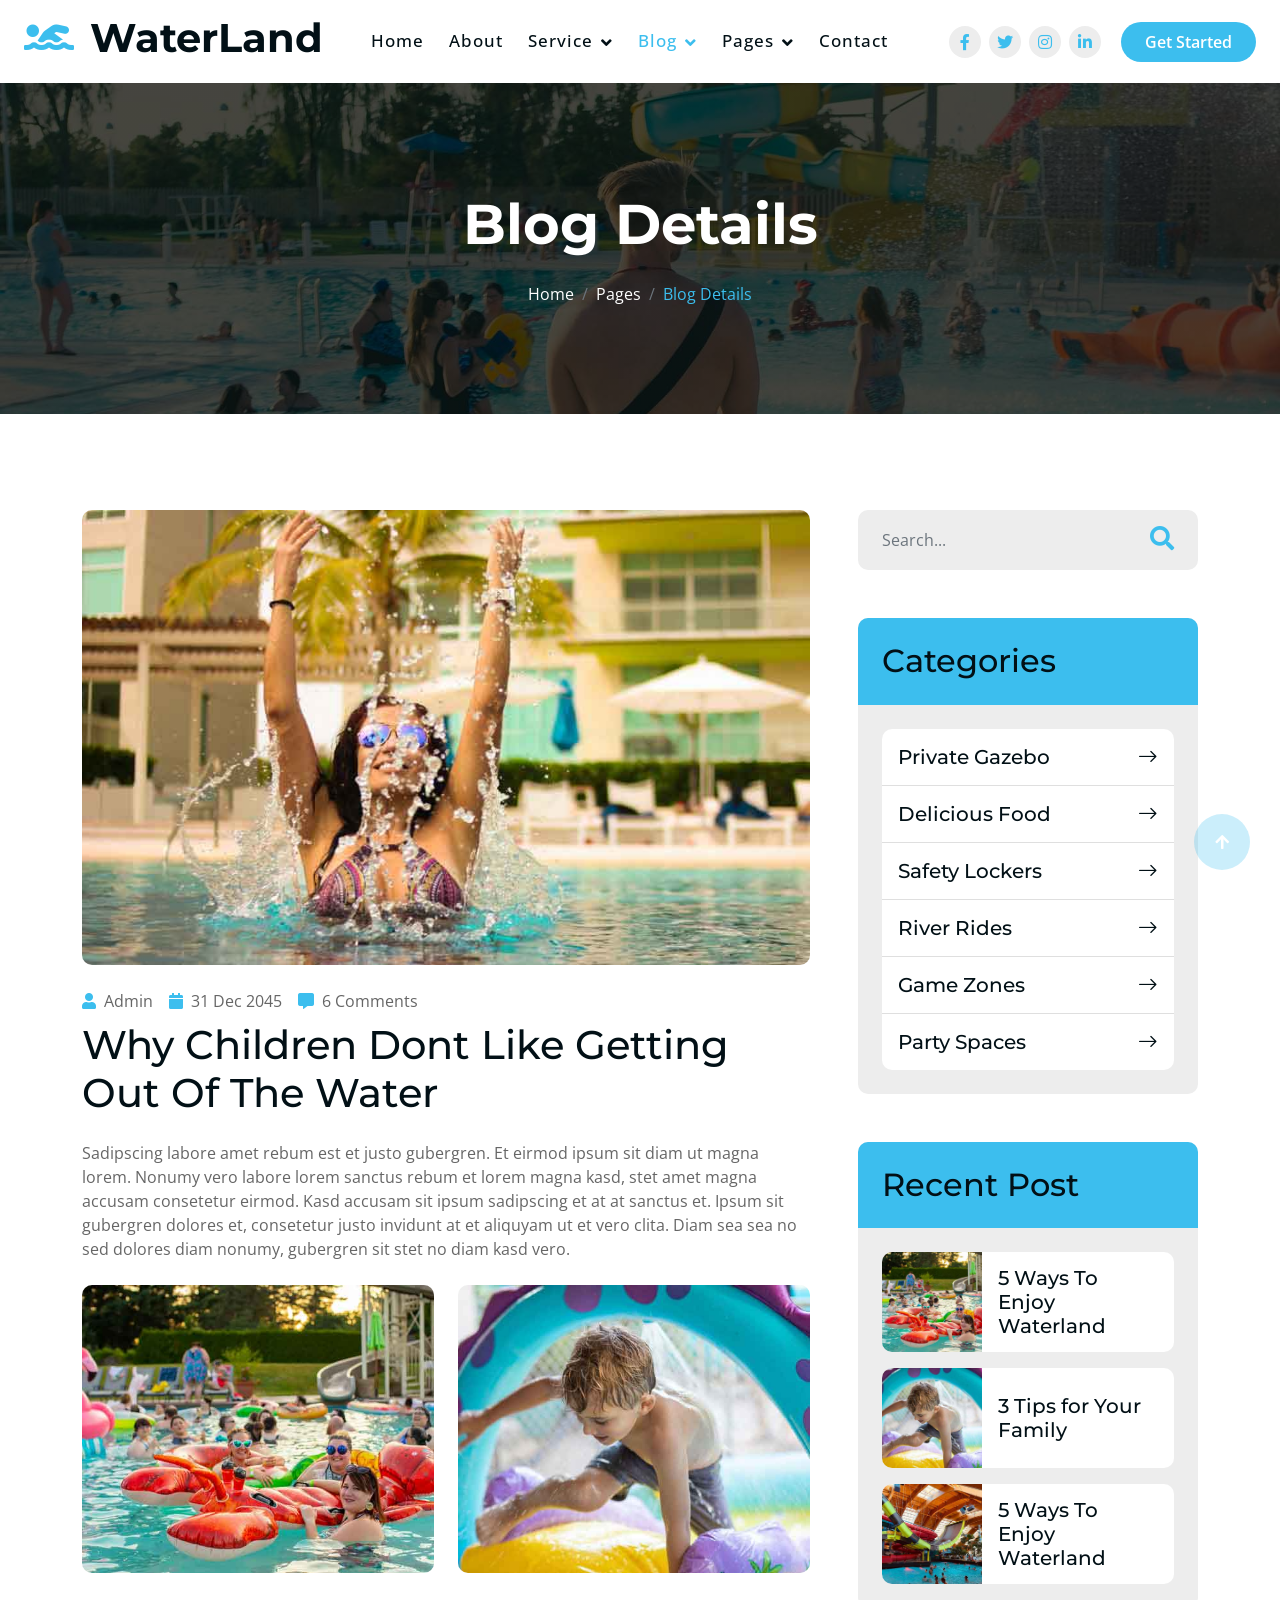
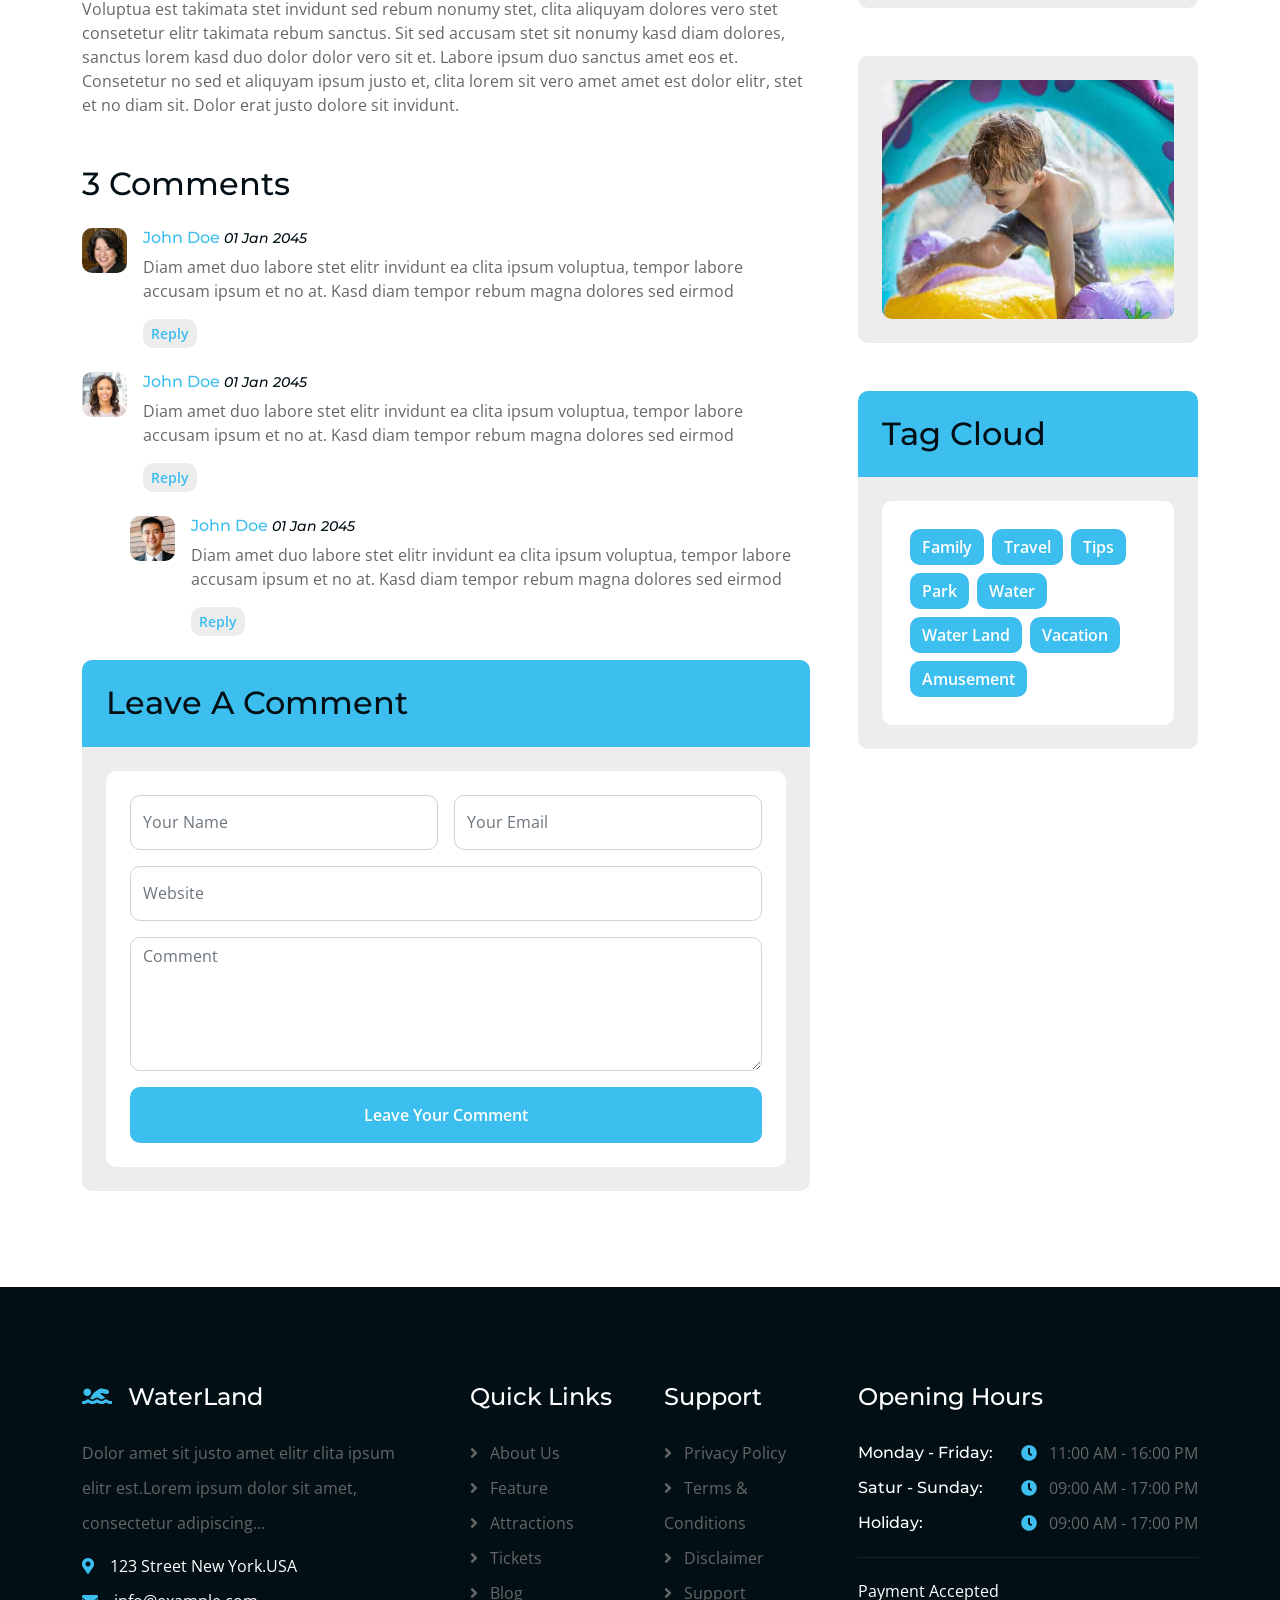
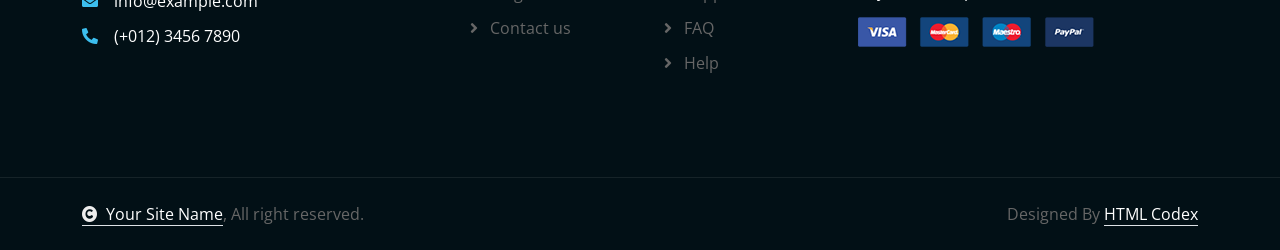
<file: blog-detail.html>
<!DOCTYPE html>
<html lang="en">

    <head>
        <meta charset="utf-8">
        <title>WaterLand - Water Park Website Template</title>
        <meta content="width=device-width, initial-scale=1.0" name="viewport">
        <meta content="" name="keywords">
        <meta content="" name="description">

        <!-- Google Web Fonts -->
        <link rel="preconnect" href="https://fonts.googleapis.com">
        <link rel="preconnect" href="https://fonts.gstatic.com" crossorigin>
        <link href="https://fonts.googleapis.com/css2?family=Montserrat:ital,wght@0,100..900;1,100..900&family=Open+Sans:ital,wdth,wght@0,75..100,300..800;1,75..100,300..800&display=swap" rel="stylesheet"> 

        <!-- Icon Font Stylesheet -->
        <link rel="stylesheet" href="https://use.fontawesome.com/releases/v5.15.4/css/all.css"/>
        <link href="https://cdn.jsdelivr.net/npm/bootstrap-icons@1.4.1/font/bootstrap-icons.css" rel="stylesheet">

        <!-- Libraries Stylesheet -->
        <link href="lib/animate/animate.min.css" rel="stylesheet">
        <link href="lib/lightbox/css/lightbox.min.css" rel="stylesheet">
        <link href="lib/owlcarousel/assets/owl.carousel.min.css" rel="stylesheet">


        <!-- Customized Bootstrap Stylesheet -->
        <link href="css/bootstrap.min.css" rel="stylesheet">

        <!-- Template Stylesheet -->
        <link href="css/style.css" rel="stylesheet">
    </head>

    <body>

        <!-- Spinner Start -->
        <div id="spinner" class="show bg-white position-fixed translate-middle w-100 vh-100 top-50 start-50 d-flex align-items-center justify-content-center">
            <div class="spinner-border text-primary" style="width: 3rem; height: 3rem;" role="status">
                <span class="sr-only">Loading...</span>
            </div>
        </div>
        <!-- Spinner End -->

        <!-- Navbar & Hero Start -->
        <div class="container-fluid nav-bar sticky-top px-4 py-2 py-lg-0">
            <nav class="navbar navbar-expand-lg navbar-light">
                <a href="" class="navbar-brand p-0">
                    <h1 class="display-6 text-dark"><i class="fas fa-swimmer text-primary me-3"></i>WaterLand</h1>
                    <!-- <img src="img/logo.png" alt="Logo"> -->
                </a>
                <button class="navbar-toggler" type="button" data-bs-toggle="collapse" data-bs-target="#navbarCollapse">
                    <span class="fa fa-bars"></span>
                </button>
                <div class="collapse navbar-collapse" id="navbarCollapse">
                    <div class="navbar-nav mx-auto py-0">
                        <a href="index.html" class="nav-item nav-link">Home</a>
                        <a href="about.html" class="nav-item nav-link">About</a>
                        <div class="nav-item dropdown">
                            <a href="#" class="nav-link dropdown-toggle" data-bs-toggle="dropdown">Service</a>
                            <div class="dropdown-menu m-0">
                                <a href="service.html" class="dropdown-item">Services</a>
                                <a href="service-detail.html" class="dropdown-item">Service Details</a>
                            </div>
                        </div>
                        <div class="nav-item dropdown">
                            <a href="#" class="nav-link dropdown-toggle active" data-bs-toggle="dropdown">Blog</a>
                            <div class="dropdown-menu m-0">
                                <a href="blog.html" class="dropdown-item">Blog Posts</a>
                                <a href="blog-detail.html" class="dropdown-item active">Blog Details</a>
                            </div>
                        </div>
                        <div class="nav-item dropdown">
                            <a href="#" class="nav-link dropdown-toggle" data-bs-toggle="dropdown">Pages</a>
                            <div class="dropdown-menu m-0">
                                <a href="feature.html" class="dropdown-item">Our Feature</a>
                                <a href="gallery.html" class="dropdown-item">Our Gallery</a>
                                <a href="attraction.html" class="dropdown-item">Attractions</a>
                                <a href="package.html" class="dropdown-item">Ticket Packages</a>
                                <a href="team.html" class="dropdown-item">Our Team</a>
                                <a href="testimonial.html" class="dropdown-item">Testimonial</a>
                                <a href="404.html" class="dropdown-item">404 Page</a>
                            </div>
                        </div>
                        <a href="contact.html" class="nav-item nav-link">Contact</a>
                    </div>
                    <div class="team-icon d-none d-xl-flex justify-content-center me-3">
                        <a class="btn btn-square btn-light rounded-circle mx-1" href=""><i class="fab fa-facebook-f"></i></a>
                        <a class="btn btn-square btn-light rounded-circle mx-1" href=""><i class="fab fa-twitter"></i></a>
                        <a class="btn btn-square btn-light rounded-circle mx-1" href=""><i class="fab fa-instagram"></i></a>
                        <a class="btn btn-square btn-light rounded-circle mx-1" href=""><i class="fab fa-linkedin-in"></i></a>
                    </div>
                    <a href="#" class="btn btn-primary rounded-pill py-2 px-4 flex-shrink-0">Get Started</a>
                </div>
            </nav>
        </div>
        <!-- Navbar & Hero End -->

        <!-- Header Start -->
        <div class="container-fluid bg-breadcrumb">
            <div class="container text-center py-5" style="max-width: 900px;">
                <h4 class="text-white display-4 mb-4 wow fadeInDown" data-wow-delay="0.1s">Blog Details</h4>
                <ol class="breadcrumb d-flex justify-content-center mb-0 wow fadeInDown" data-wow-delay="0.3s">
                    <li class="breadcrumb-item"><a href="index.html">Home</a></li>
                    <li class="breadcrumb-item"><a href="#">Pages</a></li>
                    <li class="breadcrumb-item active text-primary">Blog Details</li>
                </ol>    
            </div>
        </div>
        <!-- Header End -->

        <!-- Detail Start -->
        <div class="container-fluid py-5 wow fadeInUp" data-wow-delay="0.1s">
            <div class="container py-5">
                <div class="row g-5">
                    <div class="col-lg-8">
                        <img class="img-fluid rounded w-100 mb-4" src="img/gallery-1.jpg" alt="">
                        <div class="d-flex mb-2">
                            <div class="me-3"><span class="fa fa-user text-primary me-1"></span> Admin</div>
                            <div class="me-3"><span class="fa fa-calendar text-primary me-1"></span> 31 Dec 2045</div>
                            <div class="me-3"><span class="fa fa-comment-alt text-primary me-1"></span> 6 Comments</div>
                        </div>
                        <h1 class="mb-4">Why Children Dont Like Getting Out Of The Water</h1>
                        <p class="mb-4">Sadipscing labore amet rebum est et justo gubergren. Et eirmod ipsum sit diam ut
                            magna lorem. Nonumy vero labore lorem sanctus rebum et lorem magna kasd, stet
                            amet magna accusam consetetur eirmod. Kasd accusam sit ipsum sadipscing et at at
                            sanctus et. Ipsum sit gubergren dolores et, consetetur justo invidunt at et
                            aliquyam ut et vero clita. Diam sea sea no sed dolores diam nonumy, gubergren
                            sit stet no diam kasd vero.</p>
                        <div class="row g-4 mb-4">
                            <div class="col-6">
                                <img class="img-fluid rounded w-100" src="img/blog-1.jpg" alt="">
                            </div>
                            <div class="col-6">
                                <img class="img-fluid rounded w-100" src="img/blog-2.jpg" alt="">
                            </div>
                        </div>
                        <p class="mb-5">Voluptua est takimata stet invidunt sed rebum nonumy stet, clita aliquyam dolores
                            vero stet consetetur elitr takimata rebum sanctus. Sit sed accusam stet sit
                            nonumy kasd diam dolores, sanctus lorem kasd duo dolor dolor vero sit et. Labore
                            ipsum duo sanctus amet eos et. Consetetur no sed et aliquyam ipsum justo et,
                            clita lorem sit vero amet amet est dolor elitr, stet et no diam sit. Dolor erat
                            justo dolore sit invidunt.</p>

                        <h2 class="mb-4">3 Comments</h2>
                        <div class="d-flex mb-4">
                            <img src="img/testimonial-1.jpg" class="img-fluid rounded" style="width: 45px; height: 45px;">
                            <div class="ps-3">
                                <h6><a href="">John Doe</a> <small><i>01 Jan 2045</i></small></h6>
                                <p>Diam amet duo labore stet elitr invidunt ea clita ipsum voluptua, tempor labore
                                    accusam ipsum et no at. Kasd diam tempor rebum magna dolores sed eirmod</p>
                                <button class="btn btn-sm btn-light">Reply</button>
                            </div>
                        </div>
                        <div class="d-flex mb-4">
                            <img src="img/testimonial-2.jpg" class="img-fluid rounded" style="width: 45px; height: 45px;">
                            <div class="ps-3">
                                <h6><a href="">John Doe</a> <small><i>01 Jan 2045</i></small></h6>
                                <p>Diam amet duo labore stet elitr invidunt ea clita ipsum voluptua, tempor labore
                                    accusam ipsum et no at. Kasd diam tempor rebum magna dolores sed eirmod</p>
                                <button class="btn btn-sm btn-light">Reply</button>
                            </div>
                        </div>
                        <div class="d-flex ms-5 mb-4">
                            <img src="img/testimonial-3.jpg" class="img-fluid rounded" style="width: 45px; height: 45px;">
                            <div class="ps-3">
                                <h6><a href="">John Doe</a> <small><i>01 Jan 2045</i></small></h6>
                                <p>Diam amet duo labore stet elitr invidunt ea clita ipsum voluptua, tempor labore
                                    accusam ipsum et no at. Kasd diam tempor rebum magna dolores sed eirmod</p>
                                <button class="btn btn-sm btn-light">Reply</button>
                            </div>
                        </div>
        
                        <div class="bg-light rounded">
                            <div class="bg-primary rounded-top p-4">
                                <h2 class="mb-0">Leave A Comment</h2>
                            </div>
                            <div class="p-4">
                                <div class="bg-white rounded p-4">
                                    <div class="row g-3">
                                        <div class="col-12 col-sm-6">
                                            <input type="text" class="form-control" placeholder="Your Name" style="height: 55px;">
                                        </div>
                                        <div class="col-12 col-sm-6">
                                            <input type="email" class="form-control" placeholder="Your Email" style="height: 55px;">
                                        </div>
                                        <div class="col-12">
                                            <input type="text" class="form-control" placeholder="Website" style="height: 55px;">
                                        </div>
                                        <div class="col-12">
                                            <textarea class="form-control" rows="5" placeholder="Comment"></textarea>
                                        </div>
                                        <div class="col-12">
                                            <button class="btn btn-primary w-100 py-3" type="submit">Leave Your Comment</button>
                                        </div>
                                    </div>
                                </div>
                            </div>
                        </div>
                    </div>
        
                    <div class="col-lg-4">
                        <div class="position-relative w-100 mb-5 wow slideInUp" data-wow-delay="0.1s">
                            <input class="form-control border-0 bg-light w-100 ps-4 pe-5" type="text"
                                placeholder="Search..." style="height: 60px;">
                            <button type="button" class="btn btn-lg-square shadow-none position-absolute top-0 end-0 me-2"><i
                                    class="fa fa-search text-primary fs-4"></i></button>
                        </div>

                        <div class="bg-light rounded mb-5 wow slideInUp" data-wow-delay="0.1s">
                            <div class="bg-primary rounded-top p-4">
                                <h2 class="mb-0">Categories</h2>
                            </div>
                            <div class="p-4">
                                <ul class="list-group list-group-flush rounded">
                                    <li class="list-group-item">
                                        <a class="h5 py-2 d-flex justify-content-between mb-0" href="#">
                                            <span>Private Gazebo</span> <i class="bi bi-arrow-right"></i>
                                        </a>
                                    </li>
                                    <li class="list-group-item">
                                        <a class="h5 py-2 d-flex justify-content-between mb-0" href="#">
                                            <span>Delicious Food</span> <i class="bi bi-arrow-right"></i>
                                        </a>
                                    </li>
                                    <li class="list-group-item">
                                        <a class="h5 py-2 d-flex justify-content-between mb-0" href="#">
                                            <span>Safety Lockers</span> <i class="bi bi-arrow-right"></i>
                                        </a>
                                    </li>
                                    <li class="list-group-item">
                                        <a class="h5 py-2 d-flex justify-content-between mb-0" href="#">
                                            <span>River Rides</span> <i class="bi bi-arrow-right"></i>
                                        </a>
                                    </li>
                                    <li class="list-group-item">
                                        <a class="h5 py-2 d-flex justify-content-between mb-0" href="#">
                                            <span>Game Zones</span> <i class="bi bi-arrow-right"></i>
                                        </a>
                                    </li>
                                    <li class="list-group-item">
                                        <a class="h5 py-2 d-flex justify-content-between mb-0" href="#">
                                            <span>Party Spaces</span> <i class="bi bi-arrow-right"></i>
                                        </a>
                                    </li>
                                </ul>
                            </div>
                        </div>
        
                        <div class="mb-5 bg-light rounded wow slideInUp" data-wow-delay="0.1s">
                            <div class="bg-primary rounded-top p-4">
                                <h2 class="mb-0">Recent Post</h2>
                            </div>
                            <div class="p-4">
                                <div class="d-flex bg-white rounded overflow-hidden mb-3">
                                    <img class="img-fluid flex-shrink-0" src="img/blog-1.jpg" style="width: 100px; height: 100px; object-fit: cover;" alt="">
                                    <a href="" class="h5 d-flex align-items-center px-3 mb-0">5 Ways To Enjoy Waterland</a>
                                </div>
                                <div class="d-flex bg-white rounded overflow-hidden mb-3">
                                    <img class="img-fluid flex-shrink-0" src="img/blog-2.jpg" style="width: 100px; height: 100px; object-fit: cover;" alt="">
                                    <a href="" class="h5 d-flex align-items-center px-3 mb-0">3 Tips for Your Family</a>
                                </div>
                                <div class="d-flex bg-white rounded overflow-hidden">
                                    <img class="img-fluid flex-shrink-0" src="img/blog-3.jpg" style="width: 100px; height: 100px; object-fit: cover;" alt="">
                                    <a href="" class="h5 d-flex align-items-center px-3 mb-0">5 Ways To Enjoy Waterland</a>
                                </div>
                            </div>
                        </div>
        
                        <div class="mb-5 bg-light rounded p-4 wow slideInUp" data-wow-delay="0.1s">
                            <img src="img/blog-2.jpg" alt="" class="img-fluid w-100 rounded">
                        </div>
        
                        <div class="bg-light rounded slideInUp" data-wow-delay="0.1s">
                            <div class="bg-primary rounded-top p-4">
                                <h2 class="mb-0">Tag Cloud</h2>
                            </div>
                            <div class="p-4">
                                <div class="d-flex bg-white rounded p-4 flex-wrap">
                                    <a href="" class="btn btn-primary rounded m-1">Family</a>
                                    <a href="" class="btn btn-primary rounded m-1">Travel</a>
                                    <a href="" class="btn btn-primary rounded m-1">Tips</a>
                                    <a href="" class="btn btn-primary rounded m-1">Park</a>
                                    <a href="" class="btn btn-primary rounded m-1">Water</a>
                                    <a href="" class="btn btn-primary rounded m-1">Water Land</a>
                                    <a href="" class="btn btn-primary rounded m-1">Vacation</a>
                                    <a href="" class="btn btn-primary rounded m-1">Amusement</a>
                                </div>
                            </div>
                        </div>
                    </div>
                </div>
            </div>
        </div>
        <!-- Detail End -->

        <!-- Footer Start -->
        <div class="container-fluid footer py-5 wow fadeIn" data-wow-delay="0.2s">
            <div class="container py-5">
                <div class="row g-5">
                    <div class="col-md-6 col-lg-6 col-xl-4">
                        <div class="footer-item">
                            <a href="index.html" class="p-0">
                                <h4 class="text-white mb-4"><i class="fas fa-swimmer text-primary me-3"></i>WaterLand</h4>
                                <!-- <img src="img/logo.png" alt="Logo"> -->
                            </a>
                            <p class="mb-2">Dolor amet sit justo amet elitr clita ipsum elitr est.Lorem ipsum dolor sit amet, consectetur adipiscing...</p>
                            <div class="d-flex align-items-center">
                                <i class="fas fa-map-marker-alt text-primary me-3"></i>
                                <p class="text-white mb-0">123 Street New York.USA</p>
                            </div>
                            <div class="d-flex align-items-center">
                                <i class="fas fa-envelope text-primary me-3"></i>
                                <p class="text-white mb-0">info@example.com</p>
                            </div>
                            <div class="d-flex align-items-center">
                                <i class="fa fa-phone-alt text-primary me-3"></i>
                                <p class="text-white mb-0">(+012) 3456 7890</p>
                            </div>
                        </div>
                    </div>
                    <div class="col-md-6 col-lg-6 col-xl-2">
                        <div class="footer-item">
                            <h4 class="text-white mb-4">Quick Links</h4>
                            <a href="#"><i class="fas fa-angle-right me-2"></i> About Us</a>
                            <a href="#"><i class="fas fa-angle-right me-2"></i> Feature</a>
                            <a href="#"><i class="fas fa-angle-right me-2"></i> Attractions</a>
                            <a href="#"><i class="fas fa-angle-right me-2"></i> Tickets</a>
                            <a href="#"><i class="fas fa-angle-right me-2"></i> Blog</a>
                            <a href="#"><i class="fas fa-angle-right me-2"></i> Contact us</a>
                        </div>
                    </div>
                    <div class="col-md-6 col-lg-6 col-xl-2">
                        <div class="footer-item">
                            <h4 class="text-white mb-4">Support</h4>
                            <a href="#"><i class="fas fa-angle-right me-2"></i> Privacy Policy</a>
                            <a href="#"><i class="fas fa-angle-right me-2"></i> Terms & Conditions</a>
                            <a href="#"><i class="fas fa-angle-right me-2"></i> Disclaimer</a>
                            <a href="#"><i class="fas fa-angle-right me-2"></i> Support</a>
                            <a href="#"><i class="fas fa-angle-right me-2"></i> FAQ</a>
                            <a href="#"><i class="fas fa-angle-right me-2"></i> Help</a>
                        </div>
                    </div>
                    <div class="col-md-6 col-lg-6 col-xl-4">
                        <div class="footer-item">
                            <h4 class="text-white mb-4">Opening Hours</h4>
                            <div class="opening-date mb-3 pb-3">
                                <div class="opening-clock flex-shrink-0">
                                    <h6 class="text-white mb-0 me-auto">Monday - Friday:</h6>
                                    <p class="mb-0"><i class="fas fa-clock text-primary me-2"></i> 11:00 AM - 16:00 PM</p>
                                </div>
                                <div class="opening-clock flex-shrink-0">
                                    <h6 class="text-white mb-0 me-auto">Satur - Sunday:</h6>
                                    <p class="mb-0"><i class="fas fa-clock text-primary me-2"></i> 09:00 AM - 17:00 PM</p>
                                </div>
                                <div class="opening-clock flex-shrink-0">
                                    <h6 class="text-white mb-0 me-auto">Holiday:</h6>
                                    <p class="mb-0"><i class="fas fa-clock text-primary me-2"></i> 09:00 AM - 17:00 PM</p>
                                </div>
                            </div>
                            <div>
                                <p class="text-white mb-2">Payment Accepted</p>
                                <img src="img/payment.png" class="img-fluid" alt="Image">
                            </div>
                        </div>
                    </div>
                </div>
            </div>
        </div>
        <!-- Footer End -->
        
        <!-- Copyright Start -->
        <div class="container-fluid copyright py-4">
            <div class="container">
                <div class="row g-4 align-items-center">
                    <div class="col-md-6 text-center text-md-start mb-md-0">
                        <span class="text-body"><a href="#" class="border-bottom text-white"><i class="fas fa-copyright text-light me-2"></i>Your Site Name</a>, All right reserved.</span>
                    </div>
                    <div class="col-md-6 text-center text-md-end text-body">
                        Designed By <a class="border-bottom text-white" href="https://htmlcodex.com">HTML Codex</a>
                    </div>
                </div>
            </div>
        </div>
        <!-- Copyright End -->


        <!-- Back to Top -->
        <a href="#" class="btn btn-primary btn-lg-square rounded-circle back-to-top"><i class="fa fa-arrow-up"></i></a>   

        
    <!-- JavaScript Libraries -->
    <script src="https://ajax.googleapis.com/ajax/libs/jquery/3.6.4/jquery.min.js"></script>
    <script src="https://cdn.jsdelivr.net/npm/bootstrap@5.0.0/dist/js/bootstrap.bundle.min.js"></script>
    <script src="lib/wow/wow.min.js"></script>
    <script src="lib/easing/easing.min.js"></script>
    <script src="lib/waypoints/waypoints.min.js"></script>
    <script src="lib/counterup/counterup.min.js"></script>
    <script src="lib/lightbox/js/lightbox.min.js"></script>
    <script src="lib/owlcarousel/owl.carousel.min.js"></script>
    

    <!-- Template Javascript -->
    <script src="js/main.js"></script>
    </body>

</html>
</file>
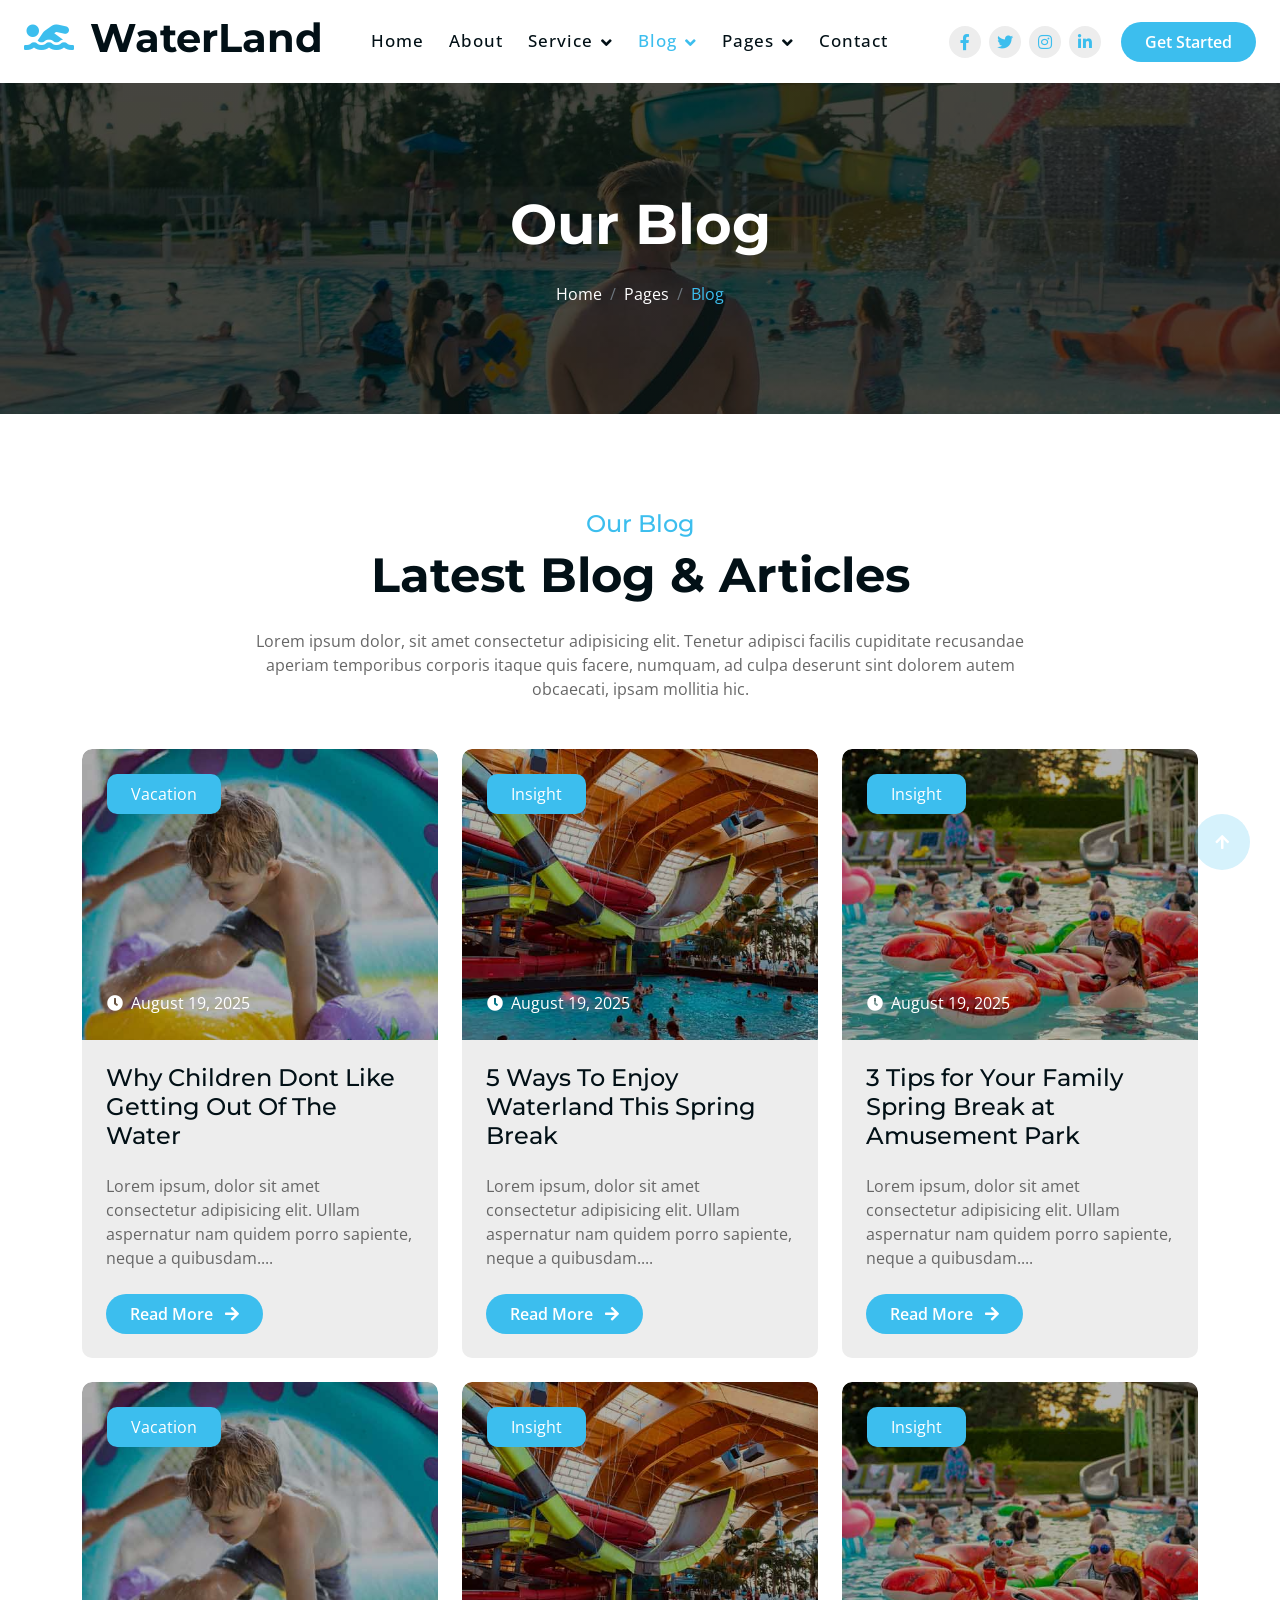
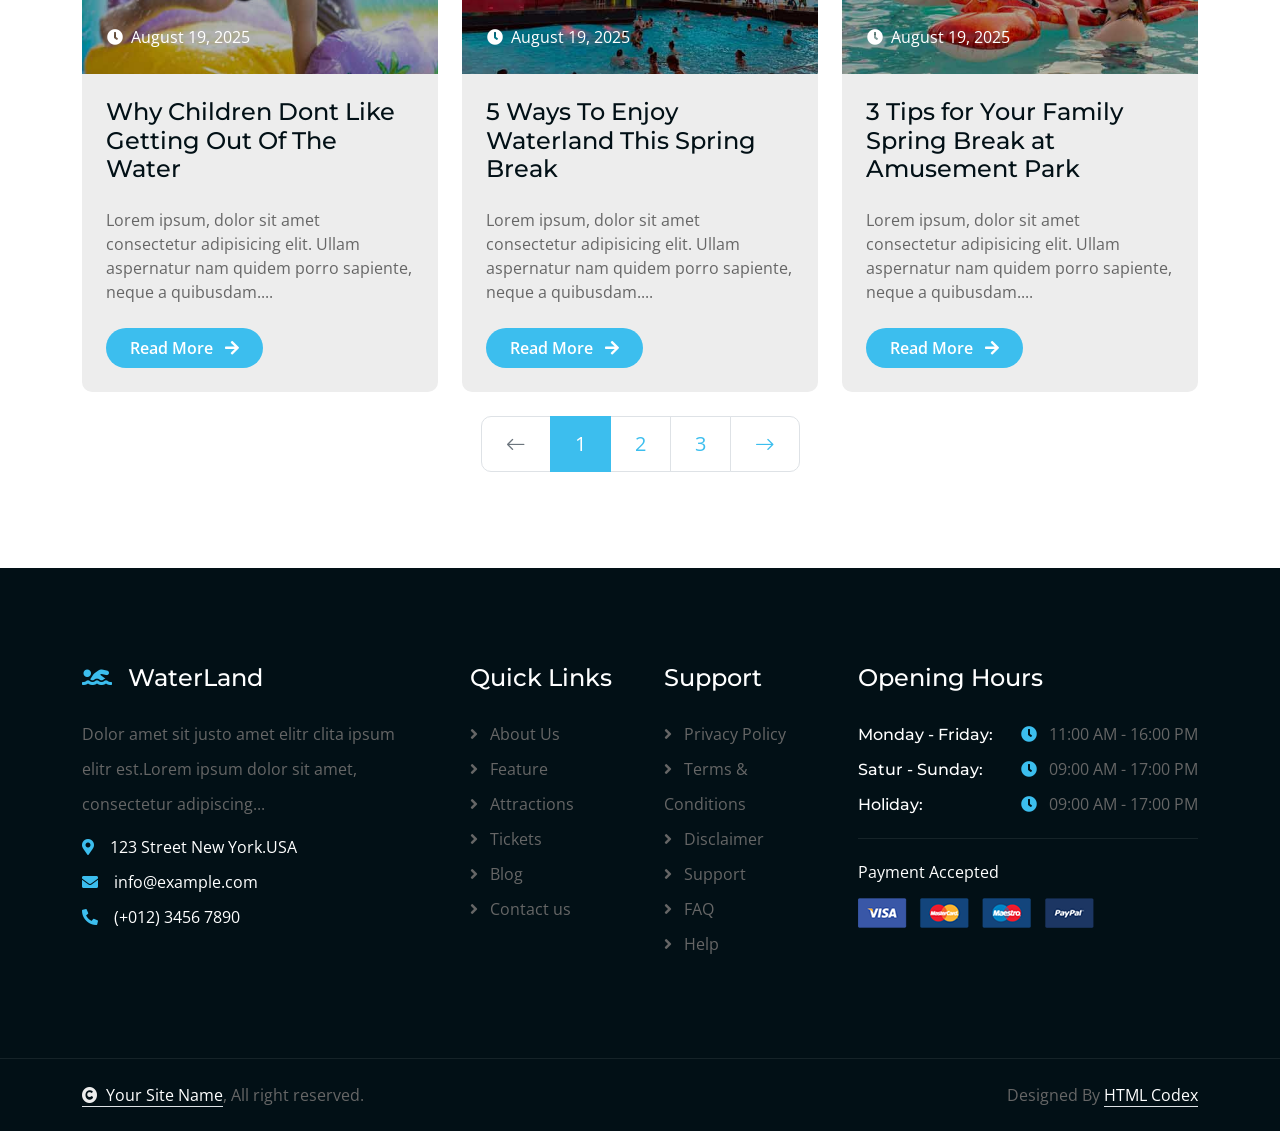
<file: blog.html>
<!DOCTYPE html>
<html lang="en">

    <head>
        <meta charset="utf-8">
        <title>WaterLand - Water Park Website Template</title>
        <meta content="width=device-width, initial-scale=1.0" name="viewport">
        <meta content="" name="keywords">
        <meta content="" name="description">

        <!-- Google Web Fonts -->
        <link rel="preconnect" href="https://fonts.googleapis.com">
        <link rel="preconnect" href="https://fonts.gstatic.com" crossorigin>
        <link href="https://fonts.googleapis.com/css2?family=Montserrat:ital,wght@0,100..900;1,100..900&family=Open+Sans:ital,wdth,wght@0,75..100,300..800;1,75..100,300..800&display=swap" rel="stylesheet"> 

        <!-- Icon Font Stylesheet -->
        <link rel="stylesheet" href="https://use.fontawesome.com/releases/v5.15.4/css/all.css"/>
        <link href="https://cdn.jsdelivr.net/npm/bootstrap-icons@1.4.1/font/bootstrap-icons.css" rel="stylesheet">

        <!-- Libraries Stylesheet -->
        <link href="lib/animate/animate.min.css" rel="stylesheet">
        <link href="lib/lightbox/css/lightbox.min.css" rel="stylesheet">
        <link href="lib/owlcarousel/assets/owl.carousel.min.css" rel="stylesheet">


        <!-- Customized Bootstrap Stylesheet -->
        <link href="css/bootstrap.min.css" rel="stylesheet">

        <!-- Template Stylesheet -->
        <link href="css/style.css" rel="stylesheet">
    </head>

    <body>

        <!-- Spinner Start -->
        <div id="spinner" class="show bg-white position-fixed translate-middle w-100 vh-100 top-50 start-50 d-flex align-items-center justify-content-center">
            <div class="spinner-border text-primary" style="width: 3rem; height: 3rem;" role="status">
                <span class="sr-only">Loading...</span>
            </div>
        </div>
        <!-- Spinner End -->

        <!-- Navbar & Hero Start -->
        <div class="container-fluid nav-bar sticky-top px-4 py-2 py-lg-0">
            <nav class="navbar navbar-expand-lg navbar-light">
                <a href="" class="navbar-brand p-0">
                    <h1 class="display-6 text-dark"><i class="fas fa-swimmer text-primary me-3"></i>WaterLand</h1>
                    <!-- <img src="img/logo.png" alt="Logo"> -->
                </a>
                <button class="navbar-toggler" type="button" data-bs-toggle="collapse" data-bs-target="#navbarCollapse">
                    <span class="fa fa-bars"></span>
                </button>
                <div class="collapse navbar-collapse" id="navbarCollapse">
                    <div class="navbar-nav mx-auto py-0">
                        <a href="index.html" class="nav-item nav-link">Home</a>
                        <a href="about.html" class="nav-item nav-link">About</a>
                        <div class="nav-item dropdown">
                            <a href="#" class="nav-link dropdown-toggle" data-bs-toggle="dropdown">Service</a>
                            <div class="dropdown-menu m-0">
                                <a href="service.html" class="dropdown-item">Services</a>
                                <a href="service-detail.html" class="dropdown-item">Service Details</a>
                            </div>
                        </div>
                        <div class="nav-item dropdown">
                            <a href="#" class="nav-link dropdown-toggle active" data-bs-toggle="dropdown">Blog</a>
                            <div class="dropdown-menu m-0">
                                <a href="blog.html" class="dropdown-item active">Blog Posts</a>
                                <a href="blog-detail.html" class="dropdown-item">Blog Details</a>
                            </div>
                        </div>
                        <div class="nav-item dropdown">
                            <a href="#" class="nav-link dropdown-toggle" data-bs-toggle="dropdown">Pages</a>
                            <div class="dropdown-menu m-0">
                                <a href="feature.html" class="dropdown-item">Our Feature</a>
                                <a href="gallery.html" class="dropdown-item">Our Gallery</a>
                                <a href="attraction.html" class="dropdown-item">Attractions</a>
                                <a href="package.html" class="dropdown-item">Ticket Packages</a>
                                <a href="team.html" class="dropdown-item">Our Team</a>
                                <a href="testimonial.html" class="dropdown-item">Testimonial</a>
                                <a href="404.html" class="dropdown-item">404 Page</a>
                            </div>
                        </div>
                        <a href="contact.html" class="nav-item nav-link">Contact</a>
                    </div>
                    <div class="team-icon d-none d-xl-flex justify-content-center me-3">
                        <a class="btn btn-square btn-light rounded-circle mx-1" href=""><i class="fab fa-facebook-f"></i></a>
                        <a class="btn btn-square btn-light rounded-circle mx-1" href=""><i class="fab fa-twitter"></i></a>
                        <a class="btn btn-square btn-light rounded-circle mx-1" href=""><i class="fab fa-instagram"></i></a>
                        <a class="btn btn-square btn-light rounded-circle mx-1" href=""><i class="fab fa-linkedin-in"></i></a>
                    </div>
                    <a href="#" class="btn btn-primary rounded-pill py-2 px-4 flex-shrink-0">Get Started</a>
                </div>
            </nav>
        </div>
        <!-- Navbar & Hero End -->

        <!-- Header Start -->
        <div class="container-fluid bg-breadcrumb">
            <div class="container text-center py-5" style="max-width: 900px;">
                <h4 class="text-white display-4 mb-4 wow fadeInDown" data-wow-delay="0.1s">Our Blog</h4>
                <ol class="breadcrumb d-flex justify-content-center mb-0 wow fadeInDown" data-wow-delay="0.3s">
                    <li class="breadcrumb-item"><a href="index.html">Home</a></li>
                    <li class="breadcrumb-item"><a href="#">Pages</a></li>
                    <li class="breadcrumb-item active text-primary">Blog</li>
                </ol>    
            </div>
        </div>
        <!-- Header End -->

        <!-- Blog Start -->
        <div class="container-fluid blog py-5">
            <div class="container py-5">
                <div class="text-center mx-auto pb-5 wow fadeInUp" data-wow-delay="0.2s" style="max-width: 800px;">
                    <h4 class="text-primary">Our Blog</h4>
                    <h1 class="display-5 mb-4">Latest Blog & Articles</h1>
                    <p class="mb-0">Lorem ipsum dolor, sit amet consectetur adipisicing elit. Tenetur adipisci facilis cupiditate recusandae aperiam temporibus corporis itaque quis facere, numquam, ad culpa deserunt sint dolorem autem obcaecati, ipsam mollitia hic.
                    </p>
                </div>
                <div class="row g-4">
                    <div class="col-lg-4 wow fadeInUp" data-wow-delay="0.2s">
                        <div class="blog-item">
                            <div class="blog-img">
                                <a href="#">
                                    <img src="img/blog-2.jpg" class="img-fluid w-100 rounded-top" alt="Image">
                                </a>
                                <div class="blog-category py-2 px-4">Vacation</div>
                                <div class="blog-date"><i class="fas fa-clock me-2"></i>August 19, 2025</div>
                            </div>
                            <div class="blog-content p-4">
                                <a href="#" class="h4 d-inline-block mb-4">Why Children Dont Like Getting Out Of The Water</a>
                                <p class="mb-4">Lorem ipsum, dolor sit amet consectetur adipisicing elit. Ullam aspernatur nam quidem porro sapiente, neque a quibusdam....
                                </p>
                                <a href="#" class="btn btn-primary rounded-pill py-2 px-4">Read More <i class="fas fa-arrow-right ms-2"></i></a>
                            </div>
                        </div>
                    </div>
                    <div class="col-lg-4 wow fadeInUp" data-wow-delay="0.4s">
                        <div class="blog-item">
                            <div class="blog-img">
                                <a href="#">
                                    <img src="img/blog-3.jpg" class="img-fluid w-100 rounded-top" alt="Image">
                                </a>
                                <div class="blog-category py-2 px-4">Insight</div>
                                <div class="blog-date"><i class="fas fa-clock me-2"></i>August 19, 2025</div>
                            </div>
                            <div class="blog-content p-4">
                                <a href="#" class="h4 d-inline-block mb-4">5 Ways To Enjoy Waterland This Spring Break</a>
                                <p class="mb-4">Lorem ipsum, dolor sit amet consectetur adipisicing elit. Ullam aspernatur nam quidem porro sapiente, neque a quibusdam....
                                </p>
                                <a href="#" class="btn btn-primary rounded-pill py-2 px-4">Read More <i class="fas fa-arrow-right ms-2"></i></a>
                            </div>
                        </div>
                    </div>
                    <div class="col-lg-4 wow fadeInUp" data-wow-delay="0.6s">
                        <div class="blog-item">
                            <div class="blog-img">
                                <a href="#">
                                    <img src="img/blog-1.jpg" class="img-fluid w-100 rounded-top" alt="Image">
                                </a>
                                <div class="blog-category py-2 px-4">Insight</div>
                                <div class="blog-date"><i class="fas fa-clock me-2"></i>August 19, 2025</div>
                            </div>
                            <div class="blog-content p-4">
                                <a href="#" class="h4 d-inline-block mb-4">3 Tips for Your Family Spring Break at Amusement Park</a>
                                <p class="mb-4">Lorem ipsum, dolor sit amet consectetur adipisicing elit. Ullam aspernatur nam quidem porro sapiente, neque a quibusdam....
                                </p>
                                <a href="#" class="btn btn-primary rounded-pill py-2 px-4">Read More <i class="fas fa-arrow-right ms-2"></i></a>
                            </div>
                        </div>
                    </div>
                    <div class="col-lg-4 wow fadeInUp" data-wow-delay="0.2s">
                        <div class="blog-item">
                            <div class="blog-img">
                                <a href="#">
                                    <img src="img/blog-2.jpg" class="img-fluid w-100 rounded-top" alt="Image">
                                </a>
                                <div class="blog-category py-2 px-4">Vacation</div>
                                <div class="blog-date"><i class="fas fa-clock me-2"></i>August 19, 2025</div>
                            </div>
                            <div class="blog-content p-4">
                                <a href="#" class="h4 d-inline-block mb-4">Why Children Dont Like Getting Out Of The Water</a>
                                <p class="mb-4">Lorem ipsum, dolor sit amet consectetur adipisicing elit. Ullam aspernatur nam quidem porro sapiente, neque a quibusdam....
                                </p>
                                <a href="#" class="btn btn-primary rounded-pill py-2 px-4">Read More <i class="fas fa-arrow-right ms-2"></i></a>
                            </div>
                        </div>
                    </div>
                    <div class="col-lg-4 wow fadeInUp" data-wow-delay="0.4s">
                        <div class="blog-item">
                            <div class="blog-img">
                                <a href="#">
                                    <img src="img/blog-3.jpg" class="img-fluid w-100 rounded-top" alt="Image">
                                </a>
                                <div class="blog-category py-2 px-4">Insight</div>
                                <div class="blog-date"><i class="fas fa-clock me-2"></i>August 19, 2025</div>
                            </div>
                            <div class="blog-content p-4">
                                <a href="#" class="h4 d-inline-block mb-4">5 Ways To Enjoy Waterland This Spring Break</a>
                                <p class="mb-4">Lorem ipsum, dolor sit amet consectetur adipisicing elit. Ullam aspernatur nam quidem porro sapiente, neque a quibusdam....
                                </p>
                                <a href="#" class="btn btn-primary rounded-pill py-2 px-4">Read More <i class="fas fa-arrow-right ms-2"></i></a>
                            </div>
                        </div>
                    </div>
                    <div class="col-lg-4 wow fadeInUp" data-wow-delay="0.6s">
                        <div class="blog-item">
                            <div class="blog-img">
                                <a href="#">
                                    <img src="img/blog-1.jpg" class="img-fluid w-100 rounded-top" alt="Image">
                                </a>
                                <div class="blog-category py-2 px-4">Insight</div>
                                <div class="blog-date"><i class="fas fa-clock me-2"></i>August 19, 2025</div>
                            </div>
                            <div class="blog-content p-4">
                                <a href="#" class="h4 d-inline-block mb-4">3 Tips for Your Family Spring Break at Amusement Park</a>
                                <p class="mb-4">Lorem ipsum, dolor sit amet consectetur adipisicing elit. Ullam aspernatur nam quidem porro sapiente, neque a quibusdam....
                                </p>
                                <a href="#" class="btn btn-primary rounded-pill py-2 px-4">Read More <i class="fas fa-arrow-right ms-2"></i></a>
                            </div>
                        </div>
                    </div>
                    <div class="col-12 wow slideInUp" data-wow-delay="0.1s">
                        <nav aria-label="Page navigation">
                            <ul class="pagination pagination-lg justify-content-center rounded m-0">
                                <li class="page-item disabled">
                                    <a class="page-link" href="#" aria-label="Previous">
                                    <span aria-hidden="true"><i class="bi bi-arrow-left"></i></span>
                                    </a>
                                </li>
                                <li class="page-item active"><a class="page-link" href="#">1</a></li>
                                <li class="page-item"><a class="page-link" href="#">2</a></li>
                                <li class="page-item"><a class="page-link" href="#">3</a></li>
                                <li class="page-item">
                                    <a class="page-link" href="#" aria-label="Next">
                                    <span aria-hidden="true"><i class="bi bi-arrow-right"></i></span>
                                    </a>
                                </li>
                            </ul>
                        </nav>
                    </div>
                </div>
            </div>
        </div>
        <!-- Blog End -->

        <!-- Footer Start -->
        <div class="container-fluid footer py-5 wow fadeIn" data-wow-delay="0.2s">
            <div class="container py-5">
                <div class="row g-5">
                    <div class="col-md-6 col-lg-6 col-xl-4">
                        <div class="footer-item">
                            <a href="index.html" class="p-0">
                                <h4 class="text-white mb-4"><i class="fas fa-swimmer text-primary me-3"></i>WaterLand</h4>
                                <!-- <img src="img/logo.png" alt="Logo"> -->
                            </a>
                            <p class="mb-2">Dolor amet sit justo amet elitr clita ipsum elitr est.Lorem ipsum dolor sit amet, consectetur adipiscing...</p>
                            <div class="d-flex align-items-center">
                                <i class="fas fa-map-marker-alt text-primary me-3"></i>
                                <p class="text-white mb-0">123 Street New York.USA</p>
                            </div>
                            <div class="d-flex align-items-center">
                                <i class="fas fa-envelope text-primary me-3"></i>
                                <p class="text-white mb-0">info@example.com</p>
                            </div>
                            <div class="d-flex align-items-center">
                                <i class="fa fa-phone-alt text-primary me-3"></i>
                                <p class="text-white mb-0">(+012) 3456 7890</p>
                            </div>
                        </div>
                    </div>
                    <div class="col-md-6 col-lg-6 col-xl-2">
                        <div class="footer-item">
                            <h4 class="text-white mb-4">Quick Links</h4>
                            <a href="#"><i class="fas fa-angle-right me-2"></i> About Us</a>
                            <a href="#"><i class="fas fa-angle-right me-2"></i> Feature</a>
                            <a href="#"><i class="fas fa-angle-right me-2"></i> Attractions</a>
                            <a href="#"><i class="fas fa-angle-right me-2"></i> Tickets</a>
                            <a href="#"><i class="fas fa-angle-right me-2"></i> Blog</a>
                            <a href="#"><i class="fas fa-angle-right me-2"></i> Contact us</a>
                        </div>
                    </div>
                    <div class="col-md-6 col-lg-6 col-xl-2">
                        <div class="footer-item">
                            <h4 class="text-white mb-4">Support</h4>
                            <a href="#"><i class="fas fa-angle-right me-2"></i> Privacy Policy</a>
                            <a href="#"><i class="fas fa-angle-right me-2"></i> Terms & Conditions</a>
                            <a href="#"><i class="fas fa-angle-right me-2"></i> Disclaimer</a>
                            <a href="#"><i class="fas fa-angle-right me-2"></i> Support</a>
                            <a href="#"><i class="fas fa-angle-right me-2"></i> FAQ</a>
                            <a href="#"><i class="fas fa-angle-right me-2"></i> Help</a>
                        </div>
                    </div>
                    <div class="col-md-6 col-lg-6 col-xl-4">
                        <div class="footer-item">
                            <h4 class="text-white mb-4">Opening Hours</h4>
                            <div class="opening-date mb-3 pb-3">
                                <div class="opening-clock flex-shrink-0">
                                    <h6 class="text-white mb-0 me-auto">Monday - Friday:</h6>
                                    <p class="mb-0"><i class="fas fa-clock text-primary me-2"></i> 11:00 AM - 16:00 PM</p>
                                </div>
                                <div class="opening-clock flex-shrink-0">
                                    <h6 class="text-white mb-0 me-auto">Satur - Sunday:</h6>
                                    <p class="mb-0"><i class="fas fa-clock text-primary me-2"></i> 09:00 AM - 17:00 PM</p>
                                </div>
                                <div class="opening-clock flex-shrink-0">
                                    <h6 class="text-white mb-0 me-auto">Holiday:</h6>
                                    <p class="mb-0"><i class="fas fa-clock text-primary me-2"></i> 09:00 AM - 17:00 PM</p>
                                </div>
                            </div>
                            <div>
                                <p class="text-white mb-2">Payment Accepted</p>
                                <img src="img/payment.png" class="img-fluid" alt="Image">
                            </div>
                        </div>
                    </div>
                </div>
            </div>
        </div>
        <!-- Footer End -->
        
        <!-- Copyright Start -->
        <div class="container-fluid copyright py-4">
            <div class="container">
                <div class="row g-4 align-items-center">
                    <div class="col-md-6 text-center text-md-start mb-md-0">
                        <span class="text-body"><a href="#" class="border-bottom text-white"><i class="fas fa-copyright text-light me-2"></i>Your Site Name</a>, All right reserved.</span>
                    </div>
                    <div class="col-md-6 text-center text-md-end text-body">
                        Designed By <a class="border-bottom text-white" href="https://htmlcodex.com">HTML Codex</a>
                    </div>
                </div>
            </div>
        </div>
        <!-- Copyright End -->


        <!-- Back to Top -->
        <a href="#" class="btn btn-primary btn-lg-square rounded-circle back-to-top"><i class="fa fa-arrow-up"></i></a>   

        
    <!-- JavaScript Libraries -->
    <script src="https://ajax.googleapis.com/ajax/libs/jquery/3.6.4/jquery.min.js"></script>
    <script src="https://cdn.jsdelivr.net/npm/bootstrap@5.0.0/dist/js/bootstrap.bundle.min.js"></script>
    <script src="lib/wow/wow.min.js"></script>
    <script src="lib/easing/easing.min.js"></script>
    <script src="lib/waypoints/waypoints.min.js"></script>
    <script src="lib/counterup/counterup.min.js"></script>
    <script src="lib/lightbox/js/lightbox.min.js"></script>
    <script src="lib/owlcarousel/owl.carousel.min.js"></script>
    

    <!-- Template Javascript -->
    <script src="js/main.js"></script>
    </body>

</html>
</file>
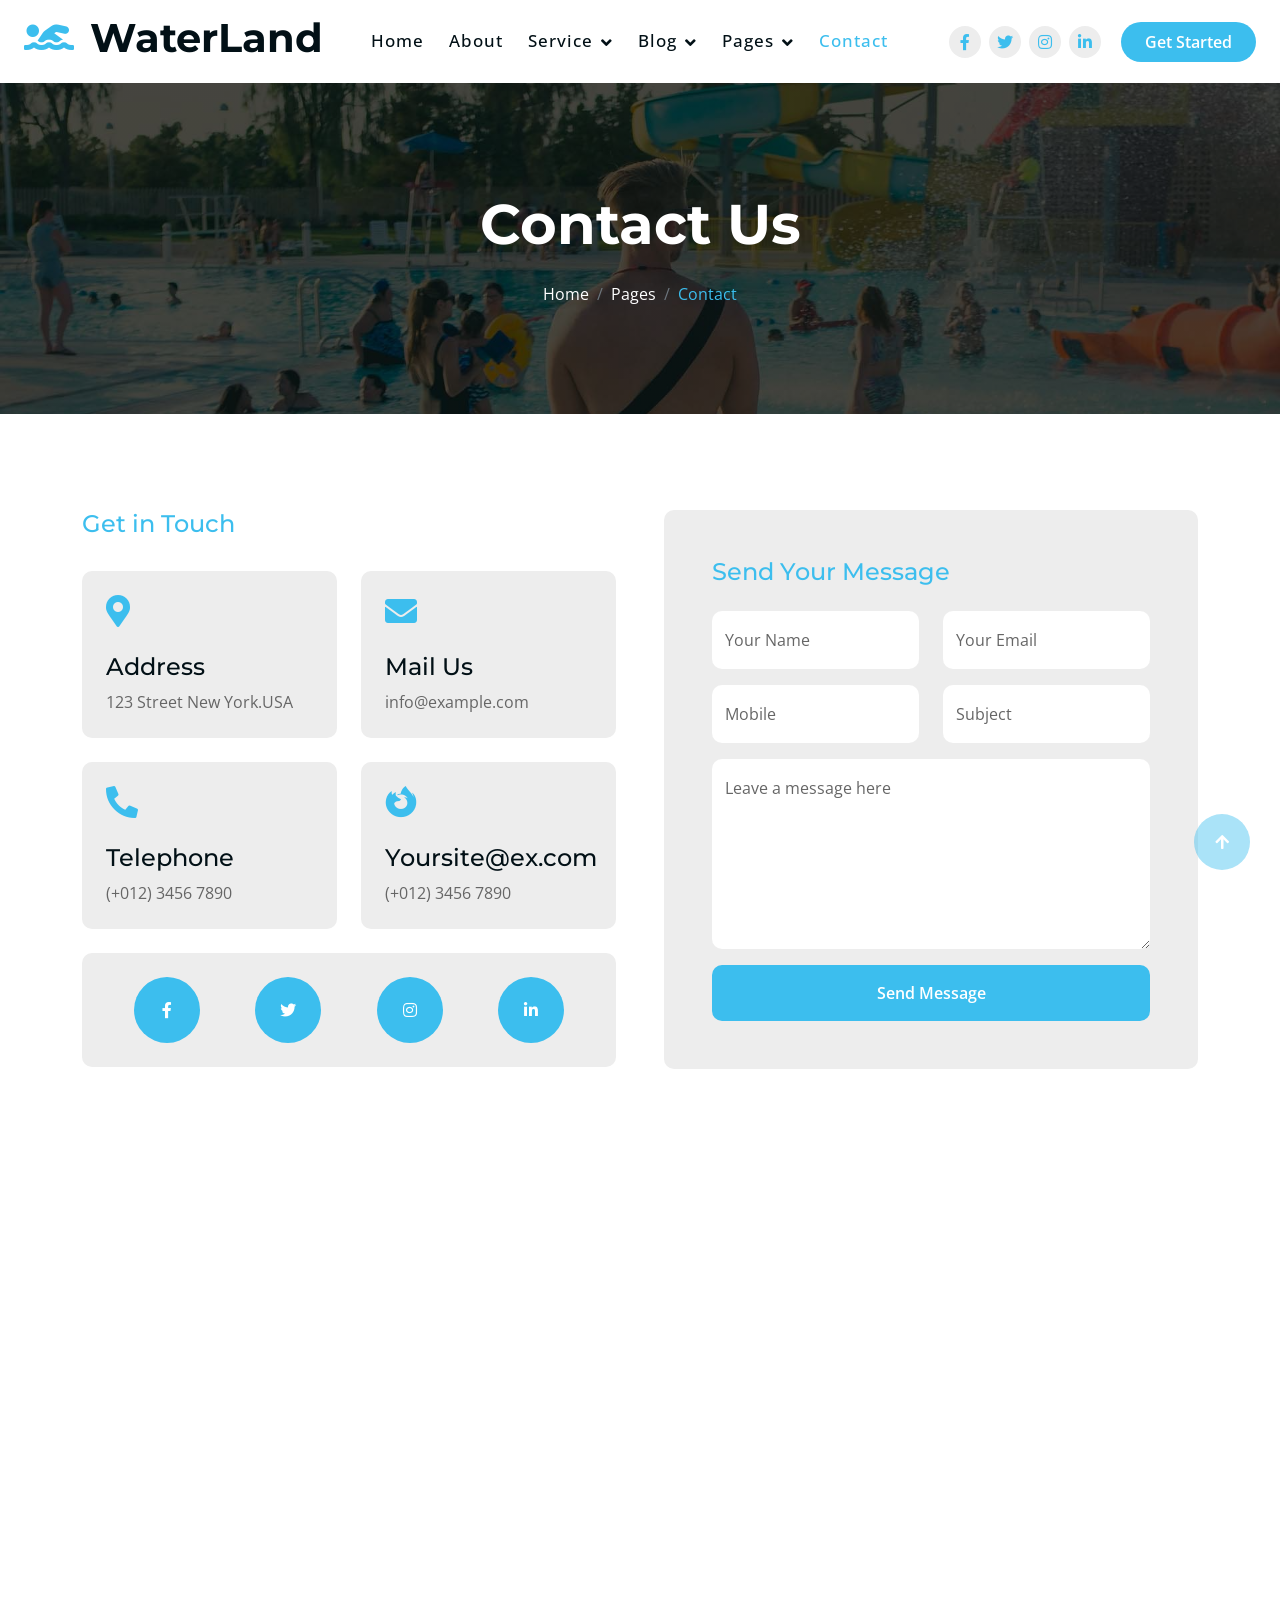
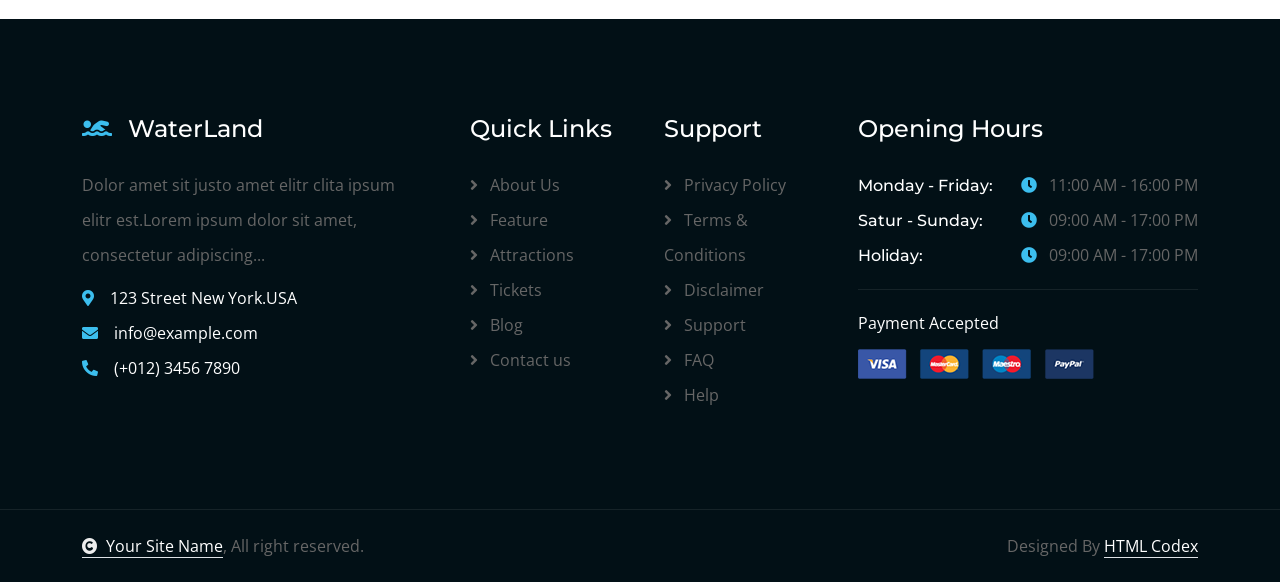
<file: contact.html>
<!DOCTYPE html>
<html lang="en">

    <head>
        <meta charset="utf-8">
        <title>WaterLand - Water Park Website Template</title>
        <meta content="width=device-width, initial-scale=1.0" name="viewport">
        <meta content="" name="keywords">
        <meta content="" name="description">

        <!-- Google Web Fonts -->
        <link rel="preconnect" href="https://fonts.googleapis.com">
        <link rel="preconnect" href="https://fonts.gstatic.com" crossorigin>
        <link href="https://fonts.googleapis.com/css2?family=Montserrat:ital,wght@0,100..900;1,100..900&family=Open+Sans:ital,wdth,wght@0,75..100,300..800;1,75..100,300..800&display=swap" rel="stylesheet"> 

        <!-- Icon Font Stylesheet -->
        <link rel="stylesheet" href="https://use.fontawesome.com/releases/v5.15.4/css/all.css"/>
        <link href="https://cdn.jsdelivr.net/npm/bootstrap-icons@1.4.1/font/bootstrap-icons.css" rel="stylesheet">

        <!-- Libraries Stylesheet -->
        <link href="lib/animate/animate.min.css" rel="stylesheet">
        <link href="lib/lightbox/css/lightbox.min.css" rel="stylesheet">
        <link href="lib/owlcarousel/assets/owl.carousel.min.css" rel="stylesheet">


        <!-- Customized Bootstrap Stylesheet -->
        <link href="css/bootstrap.min.css" rel="stylesheet">

        <!-- Template Stylesheet -->
        <link href="css/style.css" rel="stylesheet">
    </head>

    <body>

        <!-- Spinner Start -->
        <div id="spinner" class="show bg-white position-fixed translate-middle w-100 vh-100 top-50 start-50 d-flex align-items-center justify-content-center">
            <div class="spinner-border text-primary" style="width: 3rem; height: 3rem;" role="status">
                <span class="sr-only">Loading...</span>
            </div>
        </div>
        <!-- Spinner End -->

        <!-- Navbar & Hero Start -->
        <div class="container-fluid nav-bar sticky-top px-4 py-2 py-lg-0">
            <nav class="navbar navbar-expand-lg navbar-light">
                <a href="" class="navbar-brand p-0">
                    <h1 class="display-6 text-dark"><i class="fas fa-swimmer text-primary me-3"></i>WaterLand</h1>
                    <!-- <img src="img/logo.png" alt="Logo"> -->
                </a>
                <button class="navbar-toggler" type="button" data-bs-toggle="collapse" data-bs-target="#navbarCollapse">
                    <span class="fa fa-bars"></span>
                </button>
                <div class="collapse navbar-collapse" id="navbarCollapse">
                    <div class="navbar-nav mx-auto py-0">
                        <a href="index.html" class="nav-item nav-link">Home</a>
                        <a href="about.html" class="nav-item nav-link">About</a>
                        <div class="nav-item dropdown">
                            <a href="#" class="nav-link dropdown-toggle" data-bs-toggle="dropdown">Service</a>
                            <div class="dropdown-menu m-0">
                                <a href="service.html" class="dropdown-item">Services</a>
                                <a href="service-detail.html" class="dropdown-item">Service Details</a>
                            </div>
                        </div>
                        <div class="nav-item dropdown">
                            <a href="#" class="nav-link dropdown-toggle" data-bs-toggle="dropdown">Blog</a>
                            <div class="dropdown-menu m-0">
                                <a href="blog.html" class="dropdown-item">Blog Posts</a>
                                <a href="blog-detail.html" class="dropdown-item">Blog Details</a>
                            </div>
                        </div>
                        <div class="nav-item dropdown">
                            <a href="#" class="nav-link dropdown-toggle" data-bs-toggle="dropdown">Pages</a>
                            <div class="dropdown-menu m-0">
                                <a href="feature.html" class="dropdown-item">Our Feature</a>
                                <a href="gallery.html" class="dropdown-item">Our Gallery</a>
                                <a href="attraction.html" class="dropdown-item">Attractions</a>
                                <a href="package.html" class="dropdown-item">Ticket Packages</a>
                                <a href="team.html" class="dropdown-item">Our Team</a>
                                <a href="testimonial.html" class="dropdown-item">Testimonial</a>
                                <a href="404.html" class="dropdown-item">404 Page</a>
                            </div>
                        </div>
                        <a href="contact.html" class="nav-item nav-link active">Contact</a>
                    </div>
                    <div class="team-icon d-none d-xl-flex justify-content-center me-3">
                        <a class="btn btn-square btn-light rounded-circle mx-1" href=""><i class="fab fa-facebook-f"></i></a>
                        <a class="btn btn-square btn-light rounded-circle mx-1" href=""><i class="fab fa-twitter"></i></a>
                        <a class="btn btn-square btn-light rounded-circle mx-1" href=""><i class="fab fa-instagram"></i></a>
                        <a class="btn btn-square btn-light rounded-circle mx-1" href=""><i class="fab fa-linkedin-in"></i></a>
                    </div>
                    <a href="#" class="btn btn-primary rounded-pill py-2 px-4 flex-shrink-0">Get Started</a>
                </div>
            </nav>
        </div>
        <!-- Navbar & Hero End -->

        <!-- Header Start -->
        <div class="container-fluid bg-breadcrumb">
            <div class="container text-center py-5" style="max-width: 900px;">
                <h4 class="text-white display-4 mb-4 wow fadeInDown" data-wow-delay="0.1s">Contact Us</h4>
                <ol class="breadcrumb d-flex justify-content-center mb-0 wow fadeInDown" data-wow-delay="0.3s">
                    <li class="breadcrumb-item"><a href="index.html">Home</a></li>
                    <li class="breadcrumb-item"><a href="#">Pages</a></li>
                    <li class="breadcrumb-item active text-primary">Contact</li>
                </ol>    
            </div>
        </div>
        <!-- Header End -->

        <!-- Contact Start -->
        <div class="container-fluid contact py-5">
            <div class="container py-5">
                <div class="row g-5"> 
                    <div class="col-12 col-xl-6 wow fadeInUp" data-wow-delay="0.2s">
                        <div>
                            <div class="pb-4">
                                <h4 class="text-primary">Get in Touch</h4>
                            </div>
                            <div class="row g-4">
                                <div class="col-lg-6">
                                    <div class="contact-add-item rounded bg-light p-4">
                                        <div class="contact-icon text-primary mb-4">
                                            <i class="fas fa-map-marker-alt fa-2x"></i>
                                        </div>
                                        <div>
                                            <h4>Address</h4>
                                            <p class="mb-0">123 Street New York.USA</p>
                                        </div>
                                    </div>
                                </div>
                                <div class="col-lg-6">
                                    <div class="contact-add-item rounded bg-light p-4">
                                        <div class="contact-icon text-primary mb-4">
                                            <i class="fas fa-envelope fa-2x"></i>
                                        </div>
                                        <div>
                                            <h4>Mail Us</h4>
                                            <p class="mb-0">info@example.com</p>
                                        </div>
                                    </div>
                                </div>
                                <div class="col-lg-6">
                                    <div class="contact-add-item rounded bg-light p-4">
                                        <div class="contact-icon text-primary mb-4">
                                            <i class="fa fa-phone-alt fa-2x"></i>
                                        </div>
                                        <div>
                                            <h4>Telephone</h4>
                                            <p class="mb-0">(+012) 3456 7890</p>
                                        </div>
                                    </div>
                                </div>
                                <div class="col-lg-6">
                                    <div class="contact-add-item rounded bg-light p-4">
                                        <div class="contact-icon text-primary mb-4">
                                            <i class="fab fa-firefox-browser fa-2x"></i>
                                        </div>
                                        <div>
                                            <h4>Yoursite@ex.com</h4>
                                            <p class="mb-0">(+012) 3456 7890</p>
                                        </div>
                                    </div>
                                </div>
                                <div class="col-12">
                                    <div class="d-flex justify-content-around bg-light rounded p-4">
                                        <a class="btn btn-xl-square btn-primary rounded-circle" href="#"><i class="fab fa-facebook-f"></i></a>
                                        <a class="btn btn-xl-square btn-primary rounded-circle" href="#"><i class="fab fa-twitter"></i></a>
                                        <a class="btn btn-xl-square btn-primary rounded-circle" href="#"><i class="fab fa-instagram"></i></a>
                                        <a class="btn btn-xl-square btn-primary rounded-circle" href="#"><i class="fab fa-linkedin-in"></i></a>
                                    </div>
                                </div>
                            </div>
                        </div>
                    </div>
                    <div class="col-xl-6 wow fadeInUp" data-wow-delay="0.4s">
                        <div class="bg-light p-5 rounded h-100">
                            <h4 class="text-primary mb-4">Send Your Message</h4>
                            <div class="contact-form">
                                <div id="alertMessage"></div>
                                <form id="contactForm" novalidate="novalidate">
                                    <div class="row">
                                        <div class="col-sm-6 control-group">
                                            <div class="form-floating">
                                                <input type="text" class="form-control border-0" id="name" placeholder="Your Name" required="required" data-validation-required-message="Please enter your name" />
                                                <label for="name">Your Name</label>
                                            </div>
                                            <p class="help-block text-danger"></p>
                                        </div>
                                        <div class="col-sm-6 control-group">
                                            <div class="form-floating">
                                                <input type="email" class="form-control border-0" id="email" placeholder="Your Email" required="required" data-validation-required-message="Please enter your email" />
                                                <label for="email">Your Email</label>
                                            </div>
                                            <p class="help-block text-danger"></p>
                                        </div>
                                        <div class="col-sm-6 control-group">
                                            <div class="form-floating">
                                                <input type="text" class="form-control border-0" id="mobile" placeholder="Mobile" required="required" data-validation-required-message="Please enter your mobile number" pattern="^(?![-. ])[\d().+\- ]{6,14}\d$" data-validation-pattern-message="Not a valid mobile number" />
                                                <label for="mobile">Mobile</label>
                                            </div>
                                            <p class="help-block text-danger"></p>
                                        </div>
                                        <div class="col-sm-6 control-group">
                                            <div class="form-floating">
                                                <input type="text" class="form-control border-0" id="subject" placeholder="Subject" required="required" data-validation-required-message="Please enter a subject" />
                                                <label for="subject">Subject</label>
                                            </div>
                                            <p class="help-block text-danger"></p>
                                        </div>
                                        <div class="col-12 control-group">
                                            <div class="form-floating">
                                                <textarea style="height: 190px" class="form-control border-0" id="message" placeholder="Message" required="required" data-validation-required-message="Please enter your message"></textarea>
                                                <label for="message">Leave a message here</label>
                                            </div>
                                            <p class="help-block text-danger"></p>
                                        </div>
                                        <div class="col-12 text-center">
                                            <button class="btn btn-primary py-3 w-100" type="submit" id="sendMessageButton">
                                                <span>Send Message</span>
                                                <div class="d-none spinner-border spinner-border-sm text-light ms-3" role="status"></div>
                                            </button>
                                        </div>
                                    </div>
                                </form>
                            </div>
                        </div>
                    </div>
                    <div class="col-12 wow fadeInUp" data-wow-delay="0.2s">
                        <div class="rounded">
                            <iframe class="rounded w-100" 
                            style="height: 400px;" src="https://www.google.com/maps/embed?pb=!1m18!1m12!1m3!1d387191.33750346623!2d-73.97968099999999!3d40.6974881!2m3!1f0!2f0!3f0!3m2!1i1024!2i768!4f13.1!3m3!1m2!1s0x89c24fa5d33f083b%3A0xc80b8f06e177fe62!2sNew%20York%2C%20NY%2C%20USA!5e0!3m2!1sen!2sbd!4v1694259649153!5m2!1sen!2sbd" 
                            loading="lazy" referrerpolicy="no-referrer-when-downgrade"></iframe>
                        </div>
                    </div>
                </div>
            </div>
        </div>
        <!-- Contact End -->

        <!-- Footer Start -->
        <div class="container-fluid footer py-5 wow fadeIn" data-wow-delay="0.2s">
            <div class="container py-5">
                <div class="row g-5">
                    <div class="col-md-6 col-lg-6 col-xl-4">
                        <div class="footer-item">
                            <a href="index.html" class="p-0">
                                <h4 class="text-white mb-4"><i class="fas fa-swimmer text-primary me-3"></i>WaterLand</h4>
                                <!-- <img src="img/logo.png" alt="Logo"> -->
                            </a>
                            <p class="mb-2">Dolor amet sit justo amet elitr clita ipsum elitr est.Lorem ipsum dolor sit amet, consectetur adipiscing...</p>
                            <div class="d-flex align-items-center">
                                <i class="fas fa-map-marker-alt text-primary me-3"></i>
                                <p class="text-white mb-0">123 Street New York.USA</p>
                            </div>
                            <div class="d-flex align-items-center">
                                <i class="fas fa-envelope text-primary me-3"></i>
                                <p class="text-white mb-0">info@example.com</p>
                            </div>
                            <div class="d-flex align-items-center">
                                <i class="fa fa-phone-alt text-primary me-3"></i>
                                <p class="text-white mb-0">(+012) 3456 7890</p>
                            </div>
                        </div>
                    </div>
                    <div class="col-md-6 col-lg-6 col-xl-2">
                        <div class="footer-item">
                            <h4 class="text-white mb-4">Quick Links</h4>
                            <a href="#"><i class="fas fa-angle-right me-2"></i> About Us</a>
                            <a href="#"><i class="fas fa-angle-right me-2"></i> Feature</a>
                            <a href="#"><i class="fas fa-angle-right me-2"></i> Attractions</a>
                            <a href="#"><i class="fas fa-angle-right me-2"></i> Tickets</a>
                            <a href="#"><i class="fas fa-angle-right me-2"></i> Blog</a>
                            <a href="#"><i class="fas fa-angle-right me-2"></i> Contact us</a>
                        </div>
                    </div>
                    <div class="col-md-6 col-lg-6 col-xl-2">
                        <div class="footer-item">
                            <h4 class="text-white mb-4">Support</h4>
                            <a href="#"><i class="fas fa-angle-right me-2"></i> Privacy Policy</a>
                            <a href="#"><i class="fas fa-angle-right me-2"></i> Terms & Conditions</a>
                            <a href="#"><i class="fas fa-angle-right me-2"></i> Disclaimer</a>
                            <a href="#"><i class="fas fa-angle-right me-2"></i> Support</a>
                            <a href="#"><i class="fas fa-angle-right me-2"></i> FAQ</a>
                            <a href="#"><i class="fas fa-angle-right me-2"></i> Help</a>
                        </div>
                    </div>
                    <div class="col-md-6 col-lg-6 col-xl-4">
                        <div class="footer-item">
                            <h4 class="text-white mb-4">Opening Hours</h4>
                            <div class="opening-date mb-3 pb-3">
                                <div class="opening-clock flex-shrink-0">
                                    <h6 class="text-white mb-0 me-auto">Monday - Friday:</h6>
                                    <p class="mb-0"><i class="fas fa-clock text-primary me-2"></i> 11:00 AM - 16:00 PM</p>
                                </div>
                                <div class="opening-clock flex-shrink-0">
                                    <h6 class="text-white mb-0 me-auto">Satur - Sunday:</h6>
                                    <p class="mb-0"><i class="fas fa-clock text-primary me-2"></i> 09:00 AM - 17:00 PM</p>
                                </div>
                                <div class="opening-clock flex-shrink-0">
                                    <h6 class="text-white mb-0 me-auto">Holiday:</h6>
                                    <p class="mb-0"><i class="fas fa-clock text-primary me-2"></i> 09:00 AM - 17:00 PM</p>
                                </div>
                            </div>
                            <div>
                                <p class="text-white mb-2">Payment Accepted</p>
                                <img src="img/payment.png" class="img-fluid" alt="Image">
                            </div>
                        </div>
                    </div>
                </div>
            </div>
        </div>
        <!-- Footer End -->
        
        <!-- Copyright Start -->
        <div class="container-fluid copyright py-4">
            <div class="container">
                <div class="row g-4 align-items-center">
                    <div class="col-md-6 text-center text-md-start mb-md-0">
                        <span class="text-body"><a href="#" class="border-bottom text-white"><i class="fas fa-copyright text-light me-2"></i>Your Site Name</a>, All right reserved.</span>
                    </div>
                    <div class="col-md-6 text-center text-md-end text-body">
                        Designed By <a class="border-bottom text-white" href="https://htmlcodex.com">HTML Codex</a>
                    </div>
                </div>
            </div>
        </div>
        <!-- Copyright End -->


        <!-- Back to Top -->
        <a href="#" class="btn btn-primary btn-lg-square rounded-circle back-to-top"><i class="fa fa-arrow-up"></i></a>   

        
    <!-- JavaScript Libraries -->
    <script src="https://ajax.googleapis.com/ajax/libs/jquery/3.6.4/jquery.min.js"></script>
    <script src="https://cdn.jsdelivr.net/npm/bootstrap@5.0.0/dist/js/bootstrap.bundle.min.js"></script>
    <script src="lib/wow/wow.min.js"></script>
    <script src="lib/easing/easing.min.js"></script>
    <script src="lib/waypoints/waypoints.min.js"></script>
    <script src="lib/counterup/counterup.min.js"></script>
    <script src="lib/lightbox/js/lightbox.min.js"></script>
    <script src="lib/owlcarousel/owl.carousel.min.js"></script>
    

    <!-- Template Javascript -->
    <script src="js/main.js"></script>

    <!-- Contact Form Javascript -->
    <script src="mailer/validation.form.js"></script>
    <script src="mailer/contact.form.js"></script>
    </body>

</html>
</file>
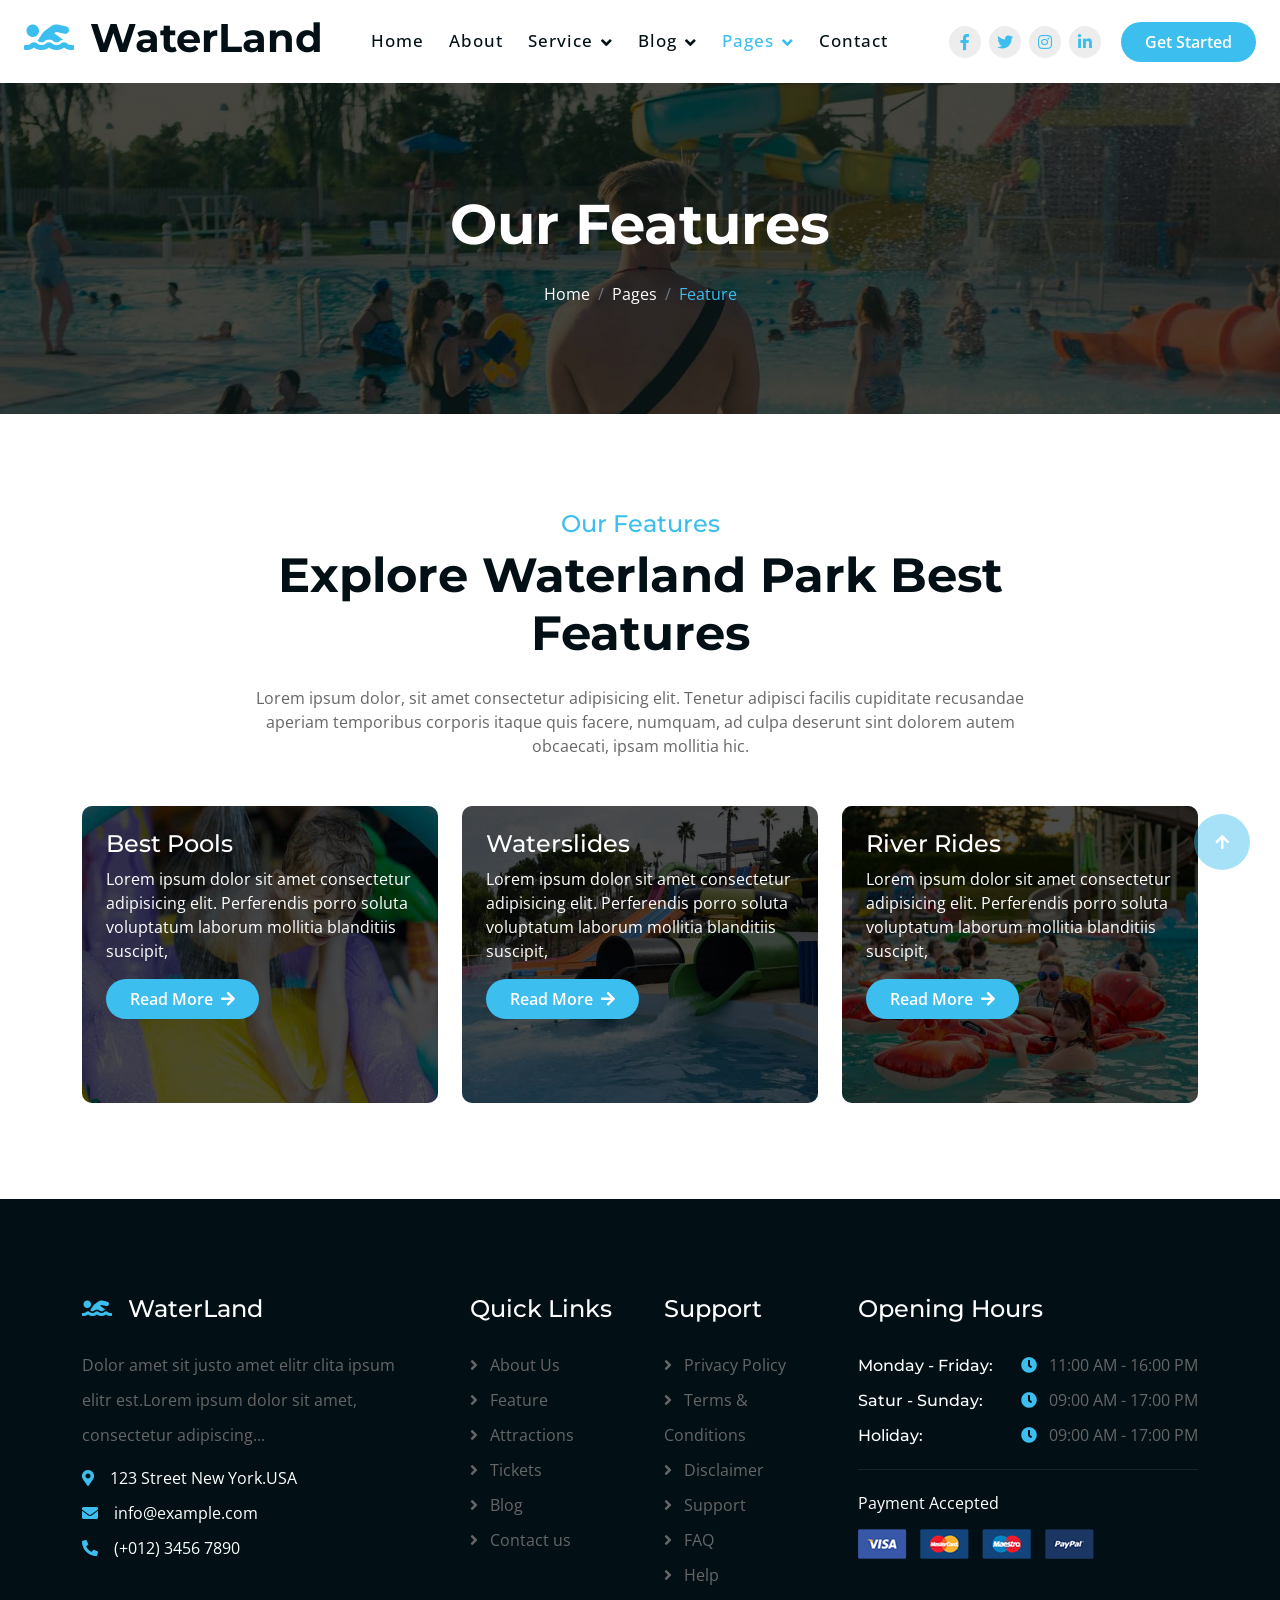
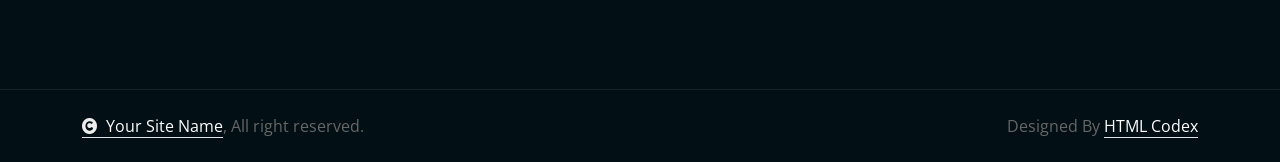
<file: feature.html>
<!DOCTYPE html>
<html lang="en">

    <head>
        <meta charset="utf-8">
        <title>WaterLand - Water Park Website Template</title>
        <meta content="width=device-width, initial-scale=1.0" name="viewport">
        <meta content="" name="keywords">
        <meta content="" name="description">

        <!-- Google Web Fonts -->
        <link rel="preconnect" href="https://fonts.googleapis.com">
        <link rel="preconnect" href="https://fonts.gstatic.com" crossorigin>
        <link href="https://fonts.googleapis.com/css2?family=Montserrat:ital,wght@0,100..900;1,100..900&family=Open+Sans:ital,wdth,wght@0,75..100,300..800;1,75..100,300..800&display=swap" rel="stylesheet"> 

        <!-- Icon Font Stylesheet -->
        <link rel="stylesheet" href="https://use.fontawesome.com/releases/v5.15.4/css/all.css"/>
        <link href="https://cdn.jsdelivr.net/npm/bootstrap-icons@1.4.1/font/bootstrap-icons.css" rel="stylesheet">

        <!-- Libraries Stylesheet -->
        <link href="lib/animate/animate.min.css" rel="stylesheet">
        <link href="lib/lightbox/css/lightbox.min.css" rel="stylesheet">
        <link href="lib/owlcarousel/assets/owl.carousel.min.css" rel="stylesheet">


        <!-- Customized Bootstrap Stylesheet -->
        <link href="css/bootstrap.min.css" rel="stylesheet">

        <!-- Template Stylesheet -->
        <link href="css/style.css" rel="stylesheet">
    </head>

    <body>

        <!-- Spinner Start -->
        <div id="spinner" class="show bg-white position-fixed translate-middle w-100 vh-100 top-50 start-50 d-flex align-items-center justify-content-center">
            <div class="spinner-border text-primary" style="width: 3rem; height: 3rem;" role="status">
                <span class="sr-only">Loading...</span>
            </div>
        </div>
        <!-- Spinner End -->

        <!-- Navbar & Hero Start -->
        <div class="container-fluid nav-bar sticky-top px-4 py-2 py-lg-0">
            <nav class="navbar navbar-expand-lg navbar-light">
                <a href="" class="navbar-brand p-0">
                    <h1 class="display-6 text-dark"><i class="fas fa-swimmer text-primary me-3"></i>WaterLand</h1>
                    <!-- <img src="img/logo.png" alt="Logo"> -->
                </a>
                <button class="navbar-toggler" type="button" data-bs-toggle="collapse" data-bs-target="#navbarCollapse">
                    <span class="fa fa-bars"></span>
                </button>
                <div class="collapse navbar-collapse" id="navbarCollapse">
                    <div class="navbar-nav mx-auto py-0">
                        <a href="index.html" class="nav-item nav-link">Home</a>
                        <a href="about.html" class="nav-item nav-link">About</a>
                        <div class="nav-item dropdown">
                            <a href="#" class="nav-link dropdown-toggle" data-bs-toggle="dropdown">Service</a>
                            <div class="dropdown-menu m-0">
                                <a href="service.html" class="dropdown-item">Services</a>
                                <a href="service-detail.html" class="dropdown-item">Service Details</a>
                            </div>
                        </div>
                        <div class="nav-item dropdown">
                            <a href="#" class="nav-link dropdown-toggle" data-bs-toggle="dropdown">Blog</a>
                            <div class="dropdown-menu m-0">
                                <a href="blog.html" class="dropdown-item">Blog Posts</a>
                                <a href="blog-detail.html" class="dropdown-item">Blog Details</a>
                            </div>
                        </div>
                        <div class="nav-item dropdown">
                            <a href="#" class="nav-link dropdown-toggle active" data-bs-toggle="dropdown">Pages</a>
                            <div class="dropdown-menu m-0">
                                <a href="feature.html" class="dropdown-item active">Our Feature</a>
                                <a href="gallery.html" class="dropdown-item">Our Gallery</a>
                                <a href="attraction.html" class="dropdown-item">Attractions</a>
                                <a href="package.html" class="dropdown-item">Ticket Packages</a>
                                <a href="team.html" class="dropdown-item">Our Team</a>
                                <a href="testimonial.html" class="dropdown-item">Testimonial</a>
                                <a href="404.html" class="dropdown-item">404 Page</a>
                            </div>
                        </div>
                        <a href="contact.html" class="nav-item nav-link">Contact</a>
                    </div>
                    <div class="team-icon d-none d-xl-flex justify-content-center me-3">
                        <a class="btn btn-square btn-light rounded-circle mx-1" href=""><i class="fab fa-facebook-f"></i></a>
                        <a class="btn btn-square btn-light rounded-circle mx-1" href=""><i class="fab fa-twitter"></i></a>
                        <a class="btn btn-square btn-light rounded-circle mx-1" href=""><i class="fab fa-instagram"></i></a>
                        <a class="btn btn-square btn-light rounded-circle mx-1" href=""><i class="fab fa-linkedin-in"></i></a>
                    </div>
                    <a href="#" class="btn btn-primary rounded-pill py-2 px-4 flex-shrink-0">Get Started</a>
                </div>
            </nav>
        </div>
        <!-- Navbar & Hero End -->

        <!-- Header Start -->
        <div class="container-fluid bg-breadcrumb">
            <div class="container text-center py-5" style="max-width: 900px;">
                <h4 class="text-white display-4 mb-4 wow fadeInDown" data-wow-delay="0.1s">Our Features</h4>
                <ol class="breadcrumb d-flex justify-content-center mb-0 wow fadeInDown" data-wow-delay="0.3s">
                    <li class="breadcrumb-item"><a href="index.html">Home</a></li>
                    <li class="breadcrumb-item"><a href="#">Pages</a></li>
                    <li class="breadcrumb-item active text-primary">Feature</li>
                </ol>    
            </div>
        </div>
        <!-- Header End -->

        <!-- Feature Start -->
        <div class="container-fluid feature py-5">
            <div class="container py-5">
                <div class="text-center mx-auto pb-5 wow fadeInUp" data-wow-delay="0.2s" style="max-width: 800px;">
                    <h4 class="text-primary">Our Features</h4>
                    <h1 class="display-5 mb-4">Explore Waterland Park Best Features</h1>
                    <p class="mb-0">Lorem ipsum dolor, sit amet consectetur adipisicing elit. Tenetur adipisci facilis cupiditate recusandae aperiam temporibus corporis itaque quis facere, numquam, ad culpa deserunt sint dolorem autem obcaecati, ipsam mollitia hic.
                    </p>
                </div>
                <div class="row g-4">
                    <div class="col-lg-4 wow fadeInUp" data-wow-delay="0.2s">
                        <div class="feature-item">
                            <img src="img/feature-1.jpg" class="img-fluid rounded w-100" alt="Image">
                            <div class="feature-content p-4">
                                <div class="feature-content-inner">
                                    <h4 class="text-white">Best Pools</h4>
                                    <p class="text-white">Lorem ipsum dolor sit amet consectetur adipisicing elit. Perferendis porro soluta voluptatum laborum mollitia blanditiis suscipit,
                                    </p>
                                    <a href="#" class="btn btn-primary rounded-pill py-2 px-4">Read More <i class="fa fa-arrow-right ms-1"></i></a>
                                </div>
                            </div>

                        </div>
                    </div>
                    <div class="col-lg-4 wow fadeInUp" data-wow-delay="0.4s">
                        <div class="feature-item">
                            <img src="img/feature-2.jpg" class="img-fluid rounded w-100" alt="Image">
                            <div class="feature-content p-4">
                                <div class="feature-content-inner">
                                    <h4 class="text-white">Waterslides</h4>
                                    <p class="text-white">Lorem ipsum dolor sit amet consectetur adipisicing elit. Perferendis porro soluta voluptatum laborum mollitia blanditiis suscipit,
                                    </p>
                                    <a href="#" class="btn btn-primary rounded-pill py-2 px-4">Read More <i class="fa fa-arrow-right ms-1"></i></a>
                                </div>
                            </div>

                        </div>
                    </div>
                    <div class="col-lg-4 wow fadeInUp" data-wow-delay="0.6s">
                        <div class="feature-item">
                            <img src="img/feature-3.jpg" class="img-fluid rounded w-100" alt="Image">
                            <div class="feature-content p-4">
                                <div class="feature-content-inner">
                                    <h4 class="text-white">River Rides</h4>
                                    <p class="text-white">Lorem ipsum dolor sit amet consectetur adipisicing elit. Perferendis porro soluta voluptatum laborum mollitia blanditiis suscipit,
                                    </p>
                                    <a href="#" class="btn btn-primary rounded-pill py-2 px-4">Read More <i class="fa fa-arrow-right ms-1"></i></a>
                                </div>
                            </div>

                        </div>
                    </div>
                </div>
            </div>
        </div>
        <!-- Feature End -->

        <!-- Footer Start -->
        <div class="container-fluid footer py-5 wow fadeIn" data-wow-delay="0.2s">
            <div class="container py-5">
                <div class="row g-5">
                    <div class="col-md-6 col-lg-6 col-xl-4">
                        <div class="footer-item">
                            <a href="index.html" class="p-0">
                                <h4 class="text-white mb-4"><i class="fas fa-swimmer text-primary me-3"></i>WaterLand</h4>
                                <!-- <img src="img/logo.png" alt="Logo"> -->
                            </a>
                            <p class="mb-2">Dolor amet sit justo amet elitr clita ipsum elitr est.Lorem ipsum dolor sit amet, consectetur adipiscing...</p>
                            <div class="d-flex align-items-center">
                                <i class="fas fa-map-marker-alt text-primary me-3"></i>
                                <p class="text-white mb-0">123 Street New York.USA</p>
                            </div>
                            <div class="d-flex align-items-center">
                                <i class="fas fa-envelope text-primary me-3"></i>
                                <p class="text-white mb-0">info@example.com</p>
                            </div>
                            <div class="d-flex align-items-center">
                                <i class="fa fa-phone-alt text-primary me-3"></i>
                                <p class="text-white mb-0">(+012) 3456 7890</p>
                            </div>
                        </div>
                    </div>
                    <div class="col-md-6 col-lg-6 col-xl-2">
                        <div class="footer-item">
                            <h4 class="text-white mb-4">Quick Links</h4>
                            <a href="#"><i class="fas fa-angle-right me-2"></i> About Us</a>
                            <a href="#"><i class="fas fa-angle-right me-2"></i> Feature</a>
                            <a href="#"><i class="fas fa-angle-right me-2"></i> Attractions</a>
                            <a href="#"><i class="fas fa-angle-right me-2"></i> Tickets</a>
                            <a href="#"><i class="fas fa-angle-right me-2"></i> Blog</a>
                            <a href="#"><i class="fas fa-angle-right me-2"></i> Contact us</a>
                        </div>
                    </div>
                    <div class="col-md-6 col-lg-6 col-xl-2">
                        <div class="footer-item">
                            <h4 class="text-white mb-4">Support</h4>
                            <a href="#"><i class="fas fa-angle-right me-2"></i> Privacy Policy</a>
                            <a href="#"><i class="fas fa-angle-right me-2"></i> Terms & Conditions</a>
                            <a href="#"><i class="fas fa-angle-right me-2"></i> Disclaimer</a>
                            <a href="#"><i class="fas fa-angle-right me-2"></i> Support</a>
                            <a href="#"><i class="fas fa-angle-right me-2"></i> FAQ</a>
                            <a href="#"><i class="fas fa-angle-right me-2"></i> Help</a>
                        </div>
                    </div>
                    <div class="col-md-6 col-lg-6 col-xl-4">
                        <div class="footer-item">
                            <h4 class="text-white mb-4">Opening Hours</h4>
                            <div class="opening-date mb-3 pb-3">
                                <div class="opening-clock flex-shrink-0">
                                    <h6 class="text-white mb-0 me-auto">Monday - Friday:</h6>
                                    <p class="mb-0"><i class="fas fa-clock text-primary me-2"></i> 11:00 AM - 16:00 PM</p>
                                </div>
                                <div class="opening-clock flex-shrink-0">
                                    <h6 class="text-white mb-0 me-auto">Satur - Sunday:</h6>
                                    <p class="mb-0"><i class="fas fa-clock text-primary me-2"></i> 09:00 AM - 17:00 PM</p>
                                </div>
                                <div class="opening-clock flex-shrink-0">
                                    <h6 class="text-white mb-0 me-auto">Holiday:</h6>
                                    <p class="mb-0"><i class="fas fa-clock text-primary me-2"></i> 09:00 AM - 17:00 PM</p>
                                </div>
                            </div>
                            <div>
                                <p class="text-white mb-2">Payment Accepted</p>
                                <img src="img/payment.png" class="img-fluid" alt="Image">
                            </div>
                        </div>
                    </div>
                </div>
            </div>
        </div>
        <!-- Footer End -->
        
        <!-- Copyright Start -->
        <div class="container-fluid copyright py-4">
            <div class="container">
                <div class="row g-4 align-items-center">
                    <div class="col-md-6 text-center text-md-start mb-md-0">
                        <span class="text-body"><a href="#" class="border-bottom text-white"><i class="fas fa-copyright text-light me-2"></i>Your Site Name</a>, All right reserved.</span>
                    </div>
                    <div class="col-md-6 text-center text-md-end text-body">
                        Designed By <a class="border-bottom text-white" href="https://htmlcodex.com">HTML Codex</a>
                    </div>
                </div>
            </div>
        </div>
        <!-- Copyright End -->


        <!-- Back to Top -->
        <a href="#" class="btn btn-primary btn-lg-square rounded-circle back-to-top"><i class="fa fa-arrow-up"></i></a>   

        
    <!-- JavaScript Libraries -->
    <script src="https://ajax.googleapis.com/ajax/libs/jquery/3.6.4/jquery.min.js"></script>
    <script src="https://cdn.jsdelivr.net/npm/bootstrap@5.0.0/dist/js/bootstrap.bundle.min.js"></script>
    <script src="lib/wow/wow.min.js"></script>
    <script src="lib/easing/easing.min.js"></script>
    <script src="lib/waypoints/waypoints.min.js"></script>
    <script src="lib/counterup/counterup.min.js"></script>
    <script src="lib/lightbox/js/lightbox.min.js"></script>
    <script src="lib/owlcarousel/owl.carousel.min.js"></script>
    

    <!-- Template Javascript -->
    <script src="js/main.js"></script>
    </body>

</html>
</file>
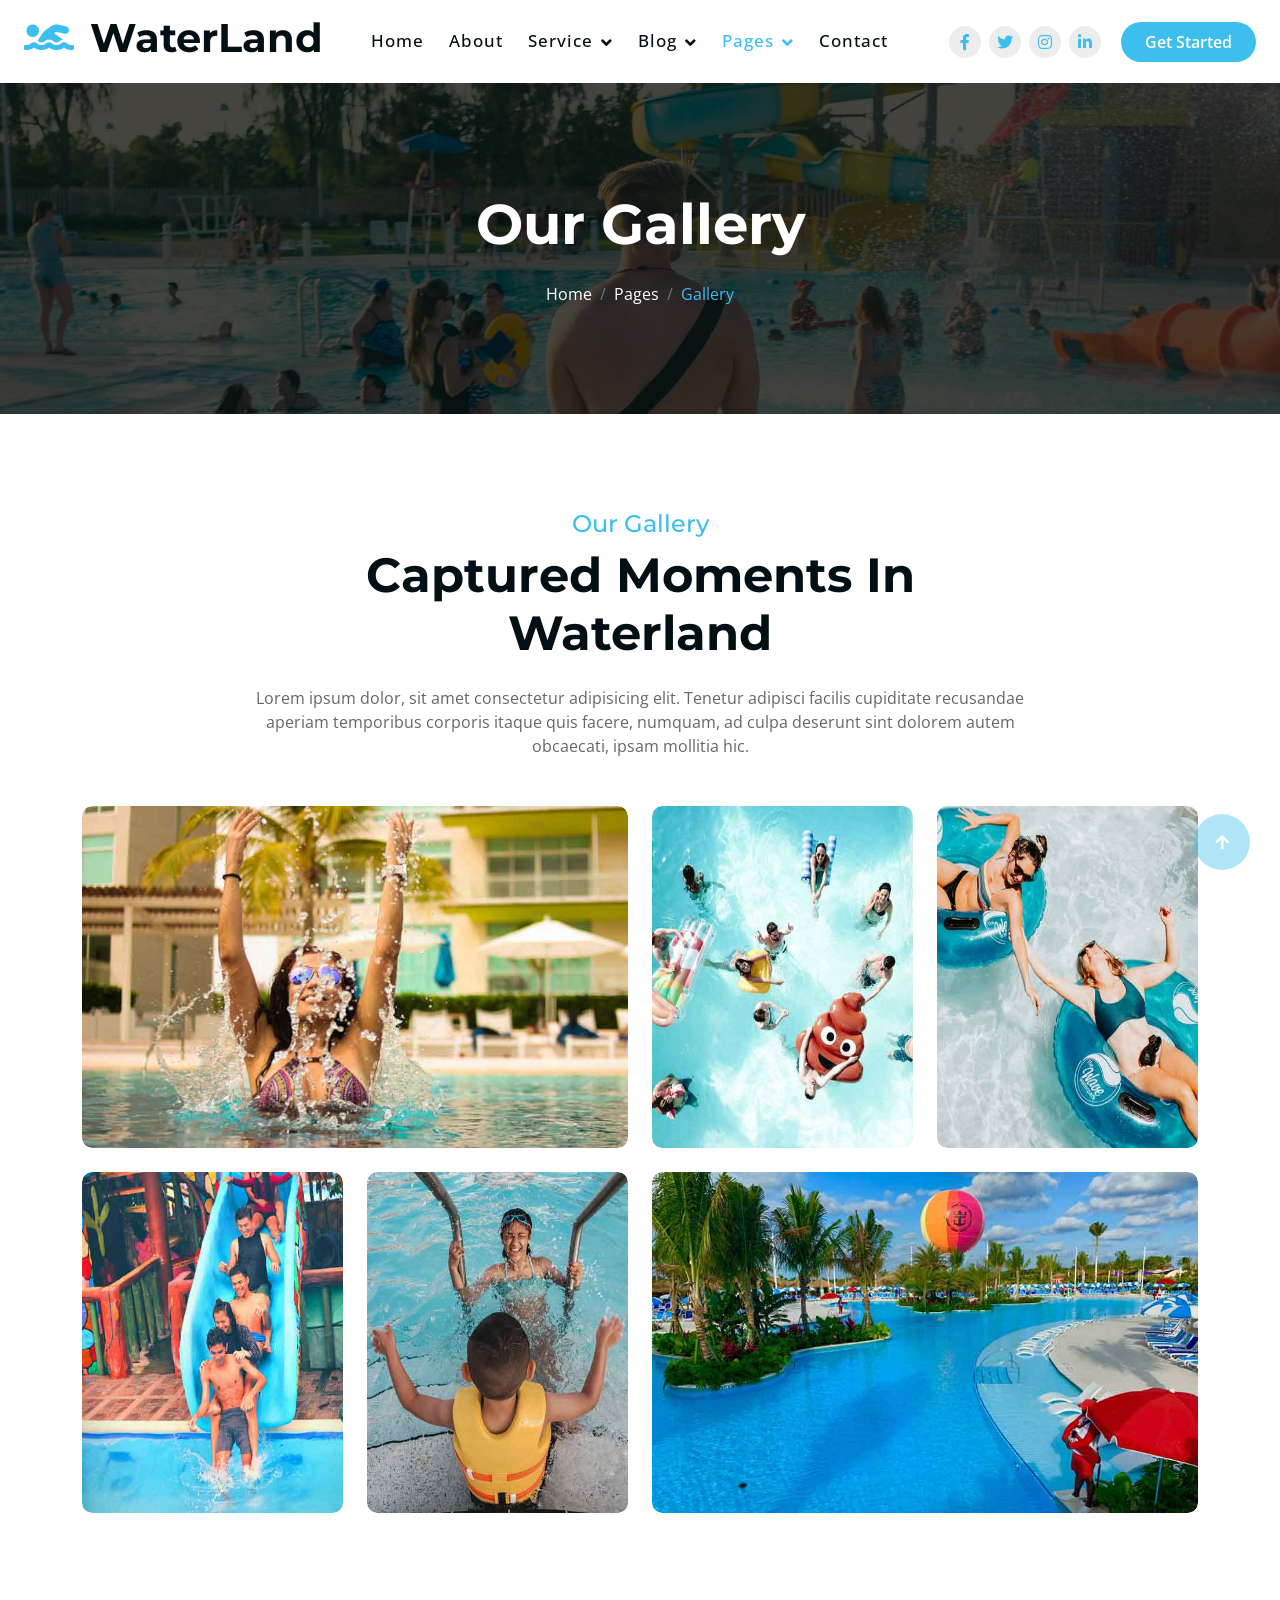
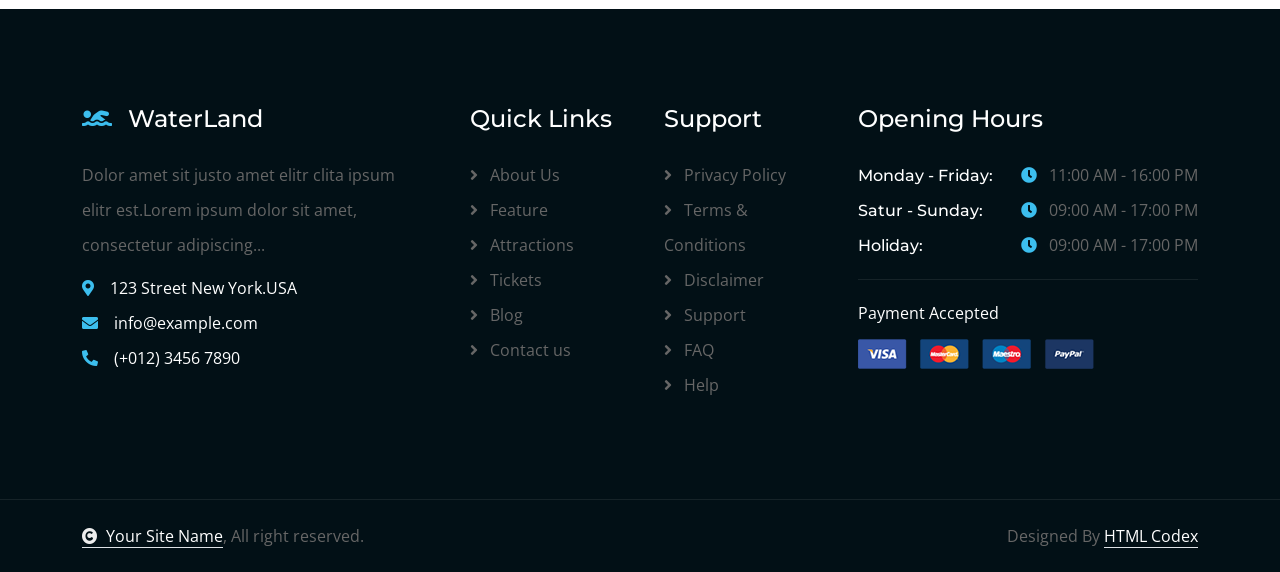
<file: gallery.html>
<!DOCTYPE html>
<html lang="en">

    <head>
        <meta charset="utf-8">
        <title>WaterLand - Water Park Website Template</title>
        <meta content="width=device-width, initial-scale=1.0" name="viewport">
        <meta content="" name="keywords">
        <meta content="" name="description">

        <!-- Google Web Fonts -->
        <link rel="preconnect" href="https://fonts.googleapis.com">
        <link rel="preconnect" href="https://fonts.gstatic.com" crossorigin>
        <link href="https://fonts.googleapis.com/css2?family=Montserrat:ital,wght@0,100..900;1,100..900&family=Open+Sans:ital,wdth,wght@0,75..100,300..800;1,75..100,300..800&display=swap" rel="stylesheet"> 

        <!-- Icon Font Stylesheet -->
        <link rel="stylesheet" href="https://use.fontawesome.com/releases/v5.15.4/css/all.css"/>
        <link href="https://cdn.jsdelivr.net/npm/bootstrap-icons@1.4.1/font/bootstrap-icons.css" rel="stylesheet">

        <!-- Libraries Stylesheet -->
        <link href="lib/animate/animate.min.css" rel="stylesheet">
        <link href="lib/lightbox/css/lightbox.min.css" rel="stylesheet">
        <link href="lib/owlcarousel/assets/owl.carousel.min.css" rel="stylesheet">


        <!-- Customized Bootstrap Stylesheet -->
        <link href="css/bootstrap.min.css" rel="stylesheet">

        <!-- Template Stylesheet -->
        <link href="css/style.css" rel="stylesheet">
    </head>

    <body>

        <!-- Spinner Start -->
        <div id="spinner" class="show bg-white position-fixed translate-middle w-100 vh-100 top-50 start-50 d-flex align-items-center justify-content-center">
            <div class="spinner-border text-primary" style="width: 3rem; height: 3rem;" role="status">
                <span class="sr-only">Loading...</span>
            </div>
        </div>
        <!-- Spinner End -->

        <!-- Navbar & Hero Start -->
        <div class="container-fluid nav-bar sticky-top px-4 py-2 py-lg-0">
            <nav class="navbar navbar-expand-lg navbar-light">
                <a href="" class="navbar-brand p-0">
                    <h1 class="display-6 text-dark"><i class="fas fa-swimmer text-primary me-3"></i>WaterLand</h1>
                    <!-- <img src="img/logo.png" alt="Logo"> -->
                </a>
                <button class="navbar-toggler" type="button" data-bs-toggle="collapse" data-bs-target="#navbarCollapse">
                    <span class="fa fa-bars"></span>
                </button>
                <div class="collapse navbar-collapse" id="navbarCollapse">
                    <div class="navbar-nav mx-auto py-0">
                        <a href="index.html" class="nav-item nav-link">Home</a>
                        <a href="about.html" class="nav-item nav-link">About</a>
                        <div class="nav-item dropdown">
                            <a href="#" class="nav-link dropdown-toggle" data-bs-toggle="dropdown">Service</a>
                            <div class="dropdown-menu m-0">
                                <a href="service.html" class="dropdown-item">Services</a>
                                <a href="service-detail.html" class="dropdown-item">Service Details</a>
                            </div>
                        </div>
                        <div class="nav-item dropdown">
                            <a href="#" class="nav-link dropdown-toggle" data-bs-toggle="dropdown">Blog</a>
                            <div class="dropdown-menu m-0">
                                <a href="blog.html" class="dropdown-item">Blog Posts</a>
                                <a href="blog-detail.html" class="dropdown-item">Blog Details</a>
                            </div>
                        </div>
                        <div class="nav-item dropdown">
                            <a href="#" class="nav-link dropdown-toggle active" data-bs-toggle="dropdown">Pages</a>
                            <div class="dropdown-menu m-0">
                                <a href="feature.html" class="dropdown-item">Our Feature</a>
                                <a href="gallery.html" class="dropdown-item active">Our Gallery</a>
                                <a href="attraction.html" class="dropdown-item">Attractions</a>
                                <a href="package.html" class="dropdown-item">Ticket Packages</a>
                                <a href="team.html" class="dropdown-item">Our Team</a>
                                <a href="testimonial.html" class="dropdown-item">Testimonial</a>
                                <a href="404.html" class="dropdown-item">404 Page</a>
                            </div>
                        </div>
                        <a href="contact.html" class="nav-item nav-link">Contact</a>
                    </div>
                    <div class="team-icon d-none d-xl-flex justify-content-center me-3">
                        <a class="btn btn-square btn-light rounded-circle mx-1" href=""><i class="fab fa-facebook-f"></i></a>
                        <a class="btn btn-square btn-light rounded-circle mx-1" href=""><i class="fab fa-twitter"></i></a>
                        <a class="btn btn-square btn-light rounded-circle mx-1" href=""><i class="fab fa-instagram"></i></a>
                        <a class="btn btn-square btn-light rounded-circle mx-1" href=""><i class="fab fa-linkedin-in"></i></a>
                    </div>
                    <a href="#" class="btn btn-primary rounded-pill py-2 px-4 flex-shrink-0">Get Started</a>
                </div>
            </nav>
        </div>
        <!-- Navbar & Hero End -->

        <!-- Header Start -->
        <div class="container-fluid bg-breadcrumb">
            <div class="container text-center py-5" style="max-width: 900px;">
                <h4 class="text-white display-4 mb-4 wow fadeInDown" data-wow-delay="0.1s">Our Gallery</h4>
                <ol class="breadcrumb d-flex justify-content-center mb-0 wow fadeInDown" data-wow-delay="0.3s">
                    <li class="breadcrumb-item"><a href="index.html">Home</a></li>
                    <li class="breadcrumb-item"><a href="#">Pages</a></li>
                    <li class="breadcrumb-item active text-primary">Gallery</li>
                </ol>    
            </div>
        </div>
        <!-- Header End -->

        <!-- Gallery Start -->
        <div class="container-fluid gallery py-5">
            <div class="container py-5">
                <div class="text-center mx-auto pb-5 wow fadeInUp" data-wow-delay="0.2s" style="max-width: 800px;">
                    <h4 class="text-primary">Our Gallery</h4>
                    <h1 class="display-5 mb-4">Captured Moments In Waterland</h1>
                    <p class="mb-0">Lorem ipsum dolor, sit amet consectetur adipisicing elit. Tenetur adipisci facilis cupiditate recusandae aperiam temporibus corporis itaque quis facere, numquam, ad culpa deserunt sint dolorem autem obcaecati, ipsam mollitia hic.
                    </p>
                </div>
                <div class="row g-4">
                    <div class="col-md-6 wow fadeInUp" data-wow-delay="0.2s">
                        <div class="gallery-item">
                            <img src="img/gallery-1.jpg" class="img-fluid rounded w-100 h-100" alt="">
                            <div class="search-icon">
                                <a href="img/gallery-1.jpg" class="btn btn-light btn-lg-square rounded-circle" data-lightbox="Gallery-1"><i class="fas fa-search-plus"></i></a>
                            </div>
                        </div>
                    </div>
                    <div class="col-md-3 wow fadeInUp" data-wow-delay="0.4s">
                        <div class="gallery-item">
                            <img src="img/gallery-2.jpg" class="img-fluid rounded w-100 h-100" alt="">
                            <div class="search-icon">
                                <a href="img/gallery-2.jpg" class="btn btn-light btn-lg-square rounded-circle" data-lightbox="Gallery-2"><i class="fas fa-search-plus"></i></a>
                            </div>
                        </div>
                    </div>
                    <div class="col-md-3 wow fadeInUp" data-wow-delay="0.6s">
                        <div class="gallery-item">
                            <img src="img/gallery-3.jpg" class="img-fluid rounded w-100 h-100" alt="">
                            <div class="search-icon">
                                <a href="img/gallery-3.jpg" class="btn btn-light btn-lg-square rounded-circle" data-lightbox="Gallery-3"><i class="fas fa-search-plus"></i></a>
                            </div>
                        </div>
                    </div>
                    <div class="col-md-3 wow fadeInUp" data-wow-delay="0.2s">
                        <div class="gallery-item">
                            <img src="img/gallery-4.jpg" class="img-fluid rounded w-100 h-100" alt="">
                            <div class="search-icon">
                                <a href="img/gallery-4.jpg" class="btn btn-light btn-lg-square rounded-circle" data-lightbox="Gallery-4"><i class="fas fa-search-plus"></i></a>
                            </div>
                        </div>
                    </div>
                    <div class="col-md-3 wow fadeInUp" data-wow-delay="0.4s">
                        <div class="gallery-item">
                            <img src="img/gallery-5.jpg" class="img-fluid rounded w-100 h-100" alt="">
                            <div class="search-icon">
                                <a href="img/gallery-5.jpg" class="btn btn-light btn-lg-square rounded-circle" data-lightbox="Gallery-5"><i class="fas fa-search-plus"></i></a>
                            </div>
                        </div>
                    </div>
                    <div class="col-md-6 wow fadeInUp" data-wow-delay="0.6s">
                        <div class="gallery-item">
                            <img src="img/gallery-6.jpg" class="img-fluid rounded w-100 h-100" alt="">
                            <div class="search-icon">
                                <a href="img/gallery-6.jpg" class="btn btn-light btn-lg-square rounded-circle" data-lightbox="Gallery-6"><i class="fas fa-search-plus"></i></a>
                            </div>
                        </div>
                    </div>
                </div>
            </div>
        </div>
        <!-- Gallery End -->

        <!-- Footer Start -->
        <div class="container-fluid footer py-5 wow fadeIn" data-wow-delay="0.2s">
            <div class="container py-5">
                <div class="row g-5">
                    <div class="col-md-6 col-lg-6 col-xl-4">
                        <div class="footer-item">
                            <a href="index.html" class="p-0">
                                <h4 class="text-white mb-4"><i class="fas fa-swimmer text-primary me-3"></i>WaterLand</h4>
                                <!-- <img src="img/logo.png" alt="Logo"> -->
                            </a>
                            <p class="mb-2">Dolor amet sit justo amet elitr clita ipsum elitr est.Lorem ipsum dolor sit amet, consectetur adipiscing...</p>
                            <div class="d-flex align-items-center">
                                <i class="fas fa-map-marker-alt text-primary me-3"></i>
                                <p class="text-white mb-0">123 Street New York.USA</p>
                            </div>
                            <div class="d-flex align-items-center">
                                <i class="fas fa-envelope text-primary me-3"></i>
                                <p class="text-white mb-0">info@example.com</p>
                            </div>
                            <div class="d-flex align-items-center">
                                <i class="fa fa-phone-alt text-primary me-3"></i>
                                <p class="text-white mb-0">(+012) 3456 7890</p>
                            </div>
                        </div>
                    </div>
                    <div class="col-md-6 col-lg-6 col-xl-2">
                        <div class="footer-item">
                            <h4 class="text-white mb-4">Quick Links</h4>
                            <a href="#"><i class="fas fa-angle-right me-2"></i> About Us</a>
                            <a href="#"><i class="fas fa-angle-right me-2"></i> Feature</a>
                            <a href="#"><i class="fas fa-angle-right me-2"></i> Attractions</a>
                            <a href="#"><i class="fas fa-angle-right me-2"></i> Tickets</a>
                            <a href="#"><i class="fas fa-angle-right me-2"></i> Blog</a>
                            <a href="#"><i class="fas fa-angle-right me-2"></i> Contact us</a>
                        </div>
                    </div>
                    <div class="col-md-6 col-lg-6 col-xl-2">
                        <div class="footer-item">
                            <h4 class="text-white mb-4">Support</h4>
                            <a href="#"><i class="fas fa-angle-right me-2"></i> Privacy Policy</a>
                            <a href="#"><i class="fas fa-angle-right me-2"></i> Terms & Conditions</a>
                            <a href="#"><i class="fas fa-angle-right me-2"></i> Disclaimer</a>
                            <a href="#"><i class="fas fa-angle-right me-2"></i> Support</a>
                            <a href="#"><i class="fas fa-angle-right me-2"></i> FAQ</a>
                            <a href="#"><i class="fas fa-angle-right me-2"></i> Help</a>
                        </div>
                    </div>
                    <div class="col-md-6 col-lg-6 col-xl-4">
                        <div class="footer-item">
                            <h4 class="text-white mb-4">Opening Hours</h4>
                            <div class="opening-date mb-3 pb-3">
                                <div class="opening-clock flex-shrink-0">
                                    <h6 class="text-white mb-0 me-auto">Monday - Friday:</h6>
                                    <p class="mb-0"><i class="fas fa-clock text-primary me-2"></i> 11:00 AM - 16:00 PM</p>
                                </div>
                                <div class="opening-clock flex-shrink-0">
                                    <h6 class="text-white mb-0 me-auto">Satur - Sunday:</h6>
                                    <p class="mb-0"><i class="fas fa-clock text-primary me-2"></i> 09:00 AM - 17:00 PM</p>
                                </div>
                                <div class="opening-clock flex-shrink-0">
                                    <h6 class="text-white mb-0 me-auto">Holiday:</h6>
                                    <p class="mb-0"><i class="fas fa-clock text-primary me-2"></i> 09:00 AM - 17:00 PM</p>
                                </div>
                            </div>
                            <div>
                                <p class="text-white mb-2">Payment Accepted</p>
                                <img src="img/payment.png" class="img-fluid" alt="Image">
                            </div>
                        </div>
                    </div>
                </div>
            </div>
        </div>
        <!-- Footer End -->
        
        <!-- Copyright Start -->
        <div class="container-fluid copyright py-4">
            <div class="container">
                <div class="row g-4 align-items-center">
                    <div class="col-md-6 text-center text-md-start mb-md-0">
                        <span class="text-body"><a href="#" class="border-bottom text-white"><i class="fas fa-copyright text-light me-2"></i>Your Site Name</a>, All right reserved.</span>
                    </div>
                    <div class="col-md-6 text-center text-md-end text-body">
                        Designed By <a class="border-bottom text-white" href="https://htmlcodex.com">HTML Codex</a>
                    </div>
                </div>
            </div>
        </div>
        <!-- Copyright End -->


        <!-- Back to Top -->
        <a href="#" class="btn btn-primary btn-lg-square rounded-circle back-to-top"><i class="fa fa-arrow-up"></i></a>   

        
    <!-- JavaScript Libraries -->
    <script src="https://ajax.googleapis.com/ajax/libs/jquery/3.6.4/jquery.min.js"></script>
    <script src="https://cdn.jsdelivr.net/npm/bootstrap@5.0.0/dist/js/bootstrap.bundle.min.js"></script>
    <script src="lib/wow/wow.min.js"></script>
    <script src="lib/easing/easing.min.js"></script>
    <script src="lib/waypoints/waypoints.min.js"></script>
    <script src="lib/counterup/counterup.min.js"></script>
    <script src="lib/lightbox/js/lightbox.min.js"></script>
    <script src="lib/owlcarousel/owl.carousel.min.js"></script>
    

    <!-- Template Javascript -->
    <script src="js/main.js"></script>
    </body>

</html>
</file>
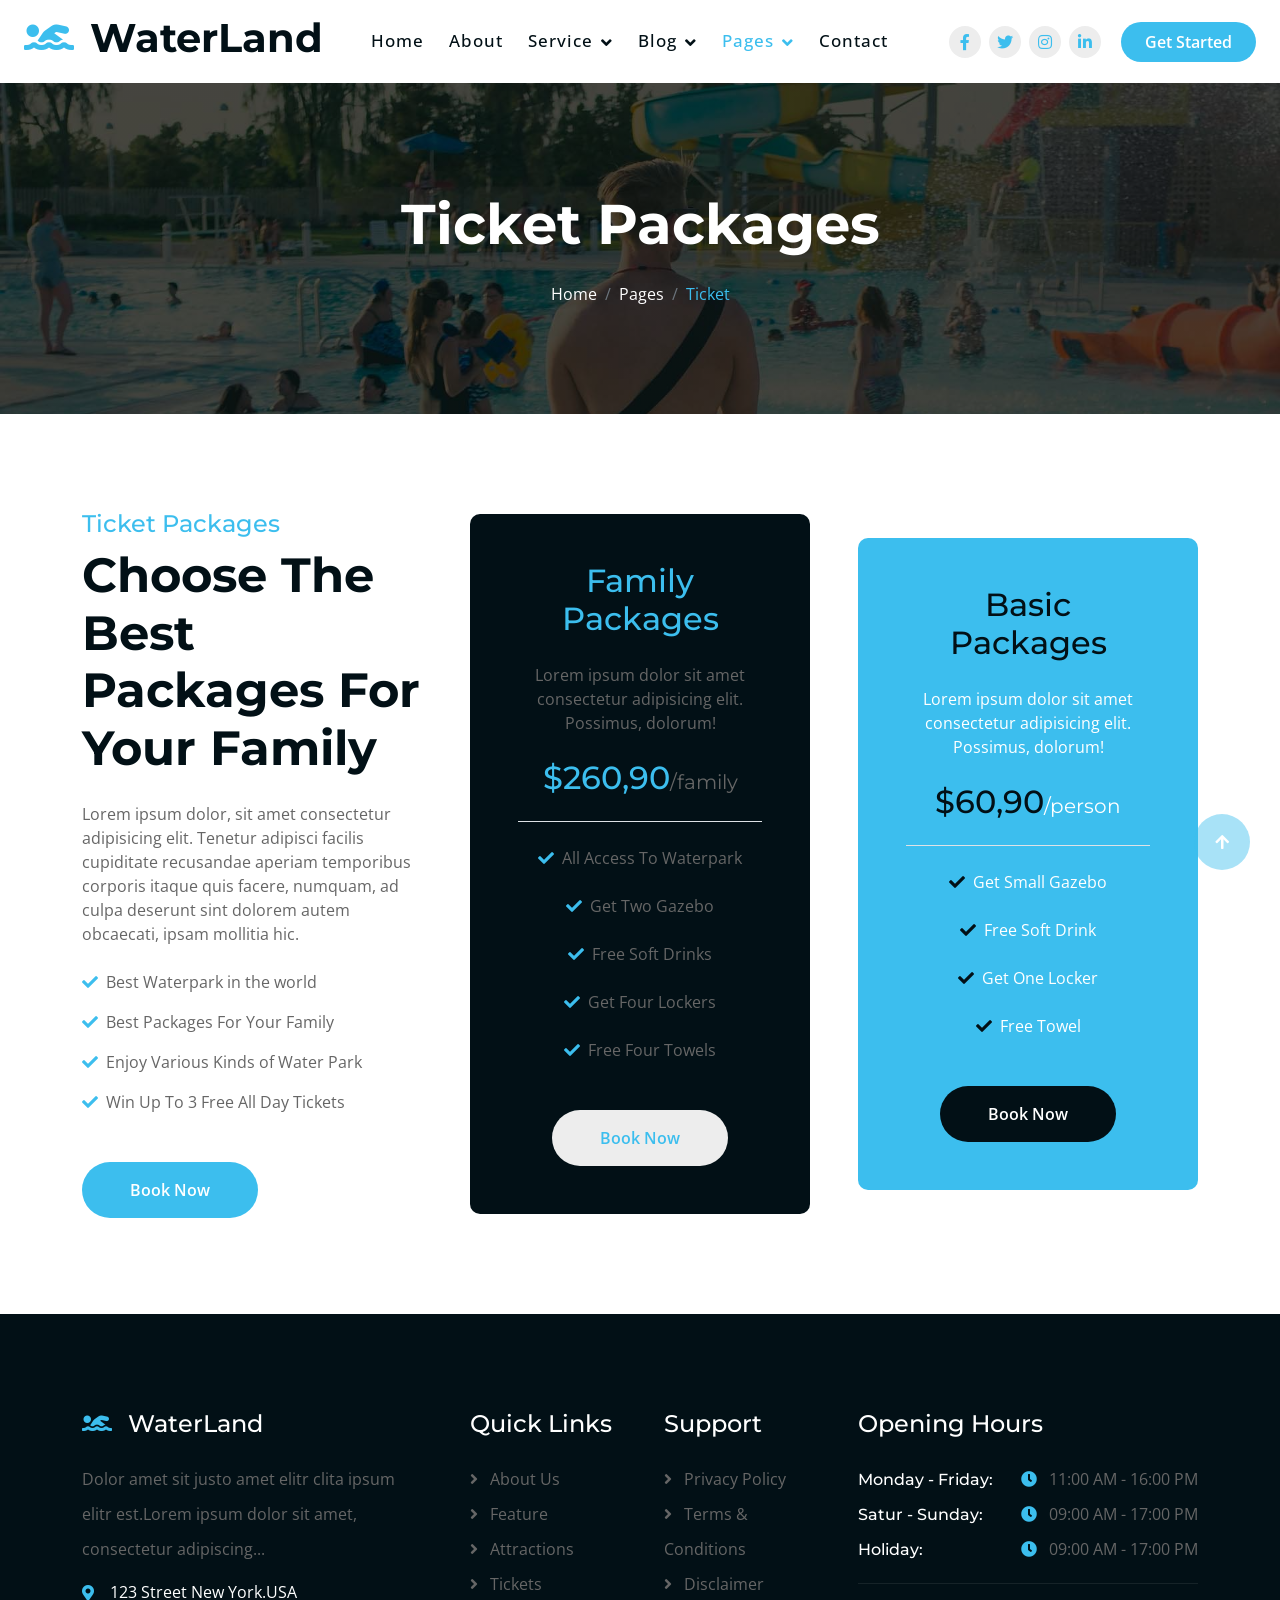
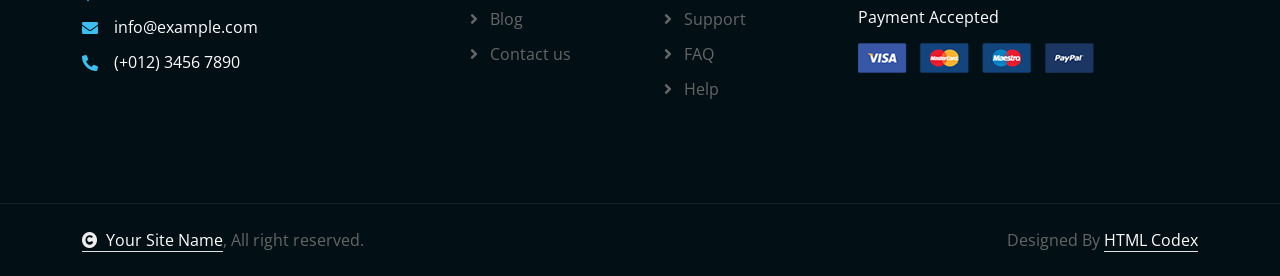
<file: package.html>
<!DOCTYPE html>
<html lang="en">

    <head>
        <meta charset="utf-8">
        <title>WaterLand - Water Park Website Template</title>
        <meta content="width=device-width, initial-scale=1.0" name="viewport">
        <meta content="" name="keywords">
        <meta content="" name="description">

        <!-- Google Web Fonts -->
        <link rel="preconnect" href="https://fonts.googleapis.com">
        <link rel="preconnect" href="https://fonts.gstatic.com" crossorigin>
        <link href="https://fonts.googleapis.com/css2?family=Montserrat:ital,wght@0,100..900;1,100..900&family=Open+Sans:ital,wdth,wght@0,75..100,300..800;1,75..100,300..800&display=swap" rel="stylesheet"> 

        <!-- Icon Font Stylesheet -->
        <link rel="stylesheet" href="https://use.fontawesome.com/releases/v5.15.4/css/all.css"/>
        <link href="https://cdn.jsdelivr.net/npm/bootstrap-icons@1.4.1/font/bootstrap-icons.css" rel="stylesheet">

        <!-- Libraries Stylesheet -->
        <link href="lib/animate/animate.min.css" rel="stylesheet">
        <link href="lib/lightbox/css/lightbox.min.css" rel="stylesheet">
        <link href="lib/owlcarousel/assets/owl.carousel.min.css" rel="stylesheet">


        <!-- Customized Bootstrap Stylesheet -->
        <link href="css/bootstrap.min.css" rel="stylesheet">

        <!-- Template Stylesheet -->
        <link href="css/style.css" rel="stylesheet">
    </head>

    <body>

        <!-- Spinner Start -->
        <div id="spinner" class="show bg-white position-fixed translate-middle w-100 vh-100 top-50 start-50 d-flex align-items-center justify-content-center">
            <div class="spinner-border text-primary" style="width: 3rem; height: 3rem;" role="status">
                <span class="sr-only">Loading...</span>
            </div>
        </div>
        <!-- Spinner End -->

        <!-- Navbar & Hero Start -->
        <div class="container-fluid nav-bar sticky-top px-4 py-2 py-lg-0">
            <nav class="navbar navbar-expand-lg navbar-light">
                <a href="" class="navbar-brand p-0">
                    <h1 class="display-6 text-dark"><i class="fas fa-swimmer text-primary me-3"></i>WaterLand</h1>
                    <!-- <img src="img/logo.png" alt="Logo"> -->
                </a>
                <button class="navbar-toggler" type="button" data-bs-toggle="collapse" data-bs-target="#navbarCollapse">
                    <span class="fa fa-bars"></span>
                </button>
                <div class="collapse navbar-collapse" id="navbarCollapse">
                    <div class="navbar-nav mx-auto py-0">
                        <a href="index.html" class="nav-item nav-link">Home</a>
                        <a href="about.html" class="nav-item nav-link">About</a>
                        <div class="nav-item dropdown">
                            <a href="#" class="nav-link dropdown-toggle" data-bs-toggle="dropdown">Service</a>
                            <div class="dropdown-menu m-0">
                                <a href="service.html" class="dropdown-item">Services</a>
                                <a href="service-detail.html" class="dropdown-item">Service Details</a>
                            </div>
                        </div>
                        <div class="nav-item dropdown">
                            <a href="#" class="nav-link dropdown-toggle" data-bs-toggle="dropdown">Blog</a>
                            <div class="dropdown-menu m-0">
                                <a href="blog.html" class="dropdown-item">Blog Posts</a>
                                <a href="blog-detail.html" class="dropdown-item">Blog Details</a>
                            </div>
                        </div>
                        <div class="nav-item dropdown">
                            <a href="#" class="nav-link dropdown-toggle active" data-bs-toggle="dropdown">Pages</a>
                            <div class="dropdown-menu m-0">
                                <a href="feature.html" class="dropdown-item">Our Feature</a>
                                <a href="gallery.html" class="dropdown-item">Our Gallery</a>
                                <a href="attraction.html" class="dropdown-item">Attractions</a>
                                <a href="package.html" class="dropdown-item active">Ticket Packages</a>
                                <a href="team.html" class="dropdown-item">Our Team</a>
                                <a href="testimonial.html" class="dropdown-item">Testimonial</a>
                                <a href="404.html" class="dropdown-item">404 Page</a>
                            </div>
                        </div>
                        <a href="contact.html" class="nav-item nav-link">Contact</a>
                    </div>
                    <div class="team-icon d-none d-xl-flex justify-content-center me-3">
                        <a class="btn btn-square btn-light rounded-circle mx-1" href=""><i class="fab fa-facebook-f"></i></a>
                        <a class="btn btn-square btn-light rounded-circle mx-1" href=""><i class="fab fa-twitter"></i></a>
                        <a class="btn btn-square btn-light rounded-circle mx-1" href=""><i class="fab fa-instagram"></i></a>
                        <a class="btn btn-square btn-light rounded-circle mx-1" href=""><i class="fab fa-linkedin-in"></i></a>
                    </div>
                    <a href="#" class="btn btn-primary rounded-pill py-2 px-4 flex-shrink-0">Get Started</a>
                </div>
            </nav>
        </div>
        <!-- Navbar & Hero End -->

        <!-- Header Start -->
        <div class="container-fluid bg-breadcrumb">
            <div class="container text-center py-5" style="max-width: 900px;">
                <h4 class="text-white display-4 mb-4 wow fadeInDown" data-wow-delay="0.1s">Ticket Packages</h4>
                <ol class="breadcrumb d-flex justify-content-center mb-0 wow fadeInDown" data-wow-delay="0.3s">
                    <li class="breadcrumb-item"><a href="index.html">Home</a></li>
                    <li class="breadcrumb-item"><a href="#">Pages</a></li>
                    <li class="breadcrumb-item active text-primary">Ticket</li>
                </ol>    
            </div>
        </div>
        <!-- Header End -->

        <!-- Ticket Packages Start -->
        <div class="container-fluid py-5">
            <div class="container py-5">
                <div class="row g-5 align-items-center">
                    <div class="col-lg-12 col-xl-4 wow fadeInUp" data-wow-delay="0.2s">
                        <div class="packages-item h-100">
                            <h4 class="text-primary">Ticket Packages</h4>
                            <h1 class="display-5 mb-4">Choose The Best Packages For Your Family</h1>
                            <p class="mb-4">Lorem ipsum dolor, sit amet consectetur adipisicing elit. Tenetur adipisci facilis cupiditate recusandae aperiam temporibus corporis itaque quis facere, numquam, ad culpa deserunt sint dolorem autem obcaecati, ipsam mollitia hic.
                            </p>
                            <p><i class="fa fa-check text-primary me-2"></i>Best Waterpark in the world</p>
                            <p><i class="fa fa-check text-primary me-2"></i>Best Packages For Your Family</p>
                            <p><i class="fa fa-check text-primary me-2"></i>Enjoy Various Kinds of Water Park</p>
                            <p class="mb-5"><i class="fa fa-check text-primary me-2"></i>Win Up To 3 Free All Day Tickets</p>
                            <a href="#" class="btn btn-primary rounded-pill py-3 px-5"> Book Now</a>
                        </div>
                    </div>
                    <div class="col-lg-6 col-xl-4 wow fadeInUp" data-wow-delay="0.4s">
                        <div class="pricing-item bg-dark rounded text-center p-5 h-100">
                            <div class="pb-4 border-bottom">
                                <h2 class="mb-4 text-primary">Family Packages</h2>
                                <p class="mb-4">Lorem ipsum dolor sit amet consectetur adipisicing elit. Possimus, dolorum!</p>
                                <h2 class="mb-0 text-primary">$260,90<span class="text-body fs-5 fw-normal">/family</span></h2>
                            </div>
                            <div class="py-4">
                                <p class="mb-4"><i class="fa fa-check text-primary me-2"></i>All Access To Waterpark</p>
                                <p class="mb-4"><i class="fa fa-check text-primary me-2"></i>Get Two Gazebo</p>
                                <p class="mb-4"><i class="fa fa-check text-primary me-2"></i>Free Soft Drinks</p>
                                <p class="mb-4"><i class="fa fa-check text-primary me-2"></i>Get Four Lockers</p>
                                <p class="mb-4"><i class="fa fa-check text-primary me-2"></i>Free Four Towels</p>
                            </div>
                            <a href="#" class="btn btn-light rounded-pill py-3 px-5"> Book Now</a>
                        </div>
                    </div>
                    <div class="col-lg-6 col-xl-4 wow fadeInUp" data-wow-delay="0.6s">
                        <div class="pricing-item bg-primary rounded text-center p-5 h-100">
                            <div class="pb-4 border-bottom">
                                <h2 class="text-dark mb-4">Basic Packages</h2>
                                <p class="text-white mb-4">Lorem ipsum dolor sit amet consectetur adipisicing elit. Possimus, dolorum!</p>
                                <h2 class="text-dark mb-0">$60,90<span class="text-white fs-5 fw-normal">/person</span></h2>
                            </div>
                            <div class="text-white py-4">
                                <p class="mb-4"><i class="fa fa-check text-dark me-2"></i>Get Small Gazebo</p>
                                <p class="mb-4"><i class="fa fa-check text-dark me-2"></i>Free Soft Drink</p>
                                <p class="mb-4"><i class="fa fa-check text-dark me-2"></i>Get One Locker</p>
                                <p class="mb-4"><i class="fa fa-check text-dark me-2"></i>Free Towel</p>
                            </div>
                            <a href="#" class="btn btn-dark rounded-pill py-3 px-5"> Book Now</a>
                        </div>
                    </div>
                </div>
            </div>
        </div>
        <!-- Ticket Packages End -->

        <!-- Footer Start -->
        <div class="container-fluid footer py-5 wow fadeIn" data-wow-delay="0.2s">
            <div class="container py-5">
                <div class="row g-5">
                    <div class="col-md-6 col-lg-6 col-xl-4">
                        <div class="footer-item">
                            <a href="index.html" class="p-0">
                                <h4 class="text-white mb-4"><i class="fas fa-swimmer text-primary me-3"></i>WaterLand</h4>
                                <!-- <img src="img/logo.png" alt="Logo"> -->
                            </a>
                            <p class="mb-2">Dolor amet sit justo amet elitr clita ipsum elitr est.Lorem ipsum dolor sit amet, consectetur adipiscing...</p>
                            <div class="d-flex align-items-center">
                                <i class="fas fa-map-marker-alt text-primary me-3"></i>
                                <p class="text-white mb-0">123 Street New York.USA</p>
                            </div>
                            <div class="d-flex align-items-center">
                                <i class="fas fa-envelope text-primary me-3"></i>
                                <p class="text-white mb-0">info@example.com</p>
                            </div>
                            <div class="d-flex align-items-center">
                                <i class="fa fa-phone-alt text-primary me-3"></i>
                                <p class="text-white mb-0">(+012) 3456 7890</p>
                            </div>
                        </div>
                    </div>
                    <div class="col-md-6 col-lg-6 col-xl-2">
                        <div class="footer-item">
                            <h4 class="text-white mb-4">Quick Links</h4>
                            <a href="#"><i class="fas fa-angle-right me-2"></i> About Us</a>
                            <a href="#"><i class="fas fa-angle-right me-2"></i> Feature</a>
                            <a href="#"><i class="fas fa-angle-right me-2"></i> Attractions</a>
                            <a href="#"><i class="fas fa-angle-right me-2"></i> Tickets</a>
                            <a href="#"><i class="fas fa-angle-right me-2"></i> Blog</a>
                            <a href="#"><i class="fas fa-angle-right me-2"></i> Contact us</a>
                        </div>
                    </div>
                    <div class="col-md-6 col-lg-6 col-xl-2">
                        <div class="footer-item">
                            <h4 class="text-white mb-4">Support</h4>
                            <a href="#"><i class="fas fa-angle-right me-2"></i> Privacy Policy</a>
                            <a href="#"><i class="fas fa-angle-right me-2"></i> Terms & Conditions</a>
                            <a href="#"><i class="fas fa-angle-right me-2"></i> Disclaimer</a>
                            <a href="#"><i class="fas fa-angle-right me-2"></i> Support</a>
                            <a href="#"><i class="fas fa-angle-right me-2"></i> FAQ</a>
                            <a href="#"><i class="fas fa-angle-right me-2"></i> Help</a>
                        </div>
                    </div>
                    <div class="col-md-6 col-lg-6 col-xl-4">
                        <div class="footer-item">
                            <h4 class="text-white mb-4">Opening Hours</h4>
                            <div class="opening-date mb-3 pb-3">
                                <div class="opening-clock flex-shrink-0">
                                    <h6 class="text-white mb-0 me-auto">Monday - Friday:</h6>
                                    <p class="mb-0"><i class="fas fa-clock text-primary me-2"></i> 11:00 AM - 16:00 PM</p>
                                </div>
                                <div class="opening-clock flex-shrink-0">
                                    <h6 class="text-white mb-0 me-auto">Satur - Sunday:</h6>
                                    <p class="mb-0"><i class="fas fa-clock text-primary me-2"></i> 09:00 AM - 17:00 PM</p>
                                </div>
                                <div class="opening-clock flex-shrink-0">
                                    <h6 class="text-white mb-0 me-auto">Holiday:</h6>
                                    <p class="mb-0"><i class="fas fa-clock text-primary me-2"></i> 09:00 AM - 17:00 PM</p>
                                </div>
                            </div>
                            <div>
                                <p class="text-white mb-2">Payment Accepted</p>
                                <img src="img/payment.png" class="img-fluid" alt="Image">
                            </div>
                        </div>
                    </div>
                </div>
            </div>
        </div>
        <!-- Footer End -->
        
        <!-- Copyright Start -->
        <div class="container-fluid copyright py-4">
            <div class="container">
                <div class="row g-4 align-items-center">
                    <div class="col-md-6 text-center text-md-start mb-md-0">
                        <span class="text-body"><a href="#" class="border-bottom text-white"><i class="fas fa-copyright text-light me-2"></i>Your Site Name</a>, All right reserved.</span>
                    </div>
                    <div class="col-md-6 text-center text-md-end text-body">
                        Designed By <a class="border-bottom text-white" href="https://htmlcodex.com">HTML Codex</a>
                    </div>
                </div>
            </div>
        </div>
        <!-- Copyright End -->


        <!-- Back to Top -->
        <a href="#" class="btn btn-primary btn-lg-square rounded-circle back-to-top"><i class="fa fa-arrow-up"></i></a>   

        
    <!-- JavaScript Libraries -->
    <script src="https://ajax.googleapis.com/ajax/libs/jquery/3.6.4/jquery.min.js"></script>
    <script src="https://cdn.jsdelivr.net/npm/bootstrap@5.0.0/dist/js/bootstrap.bundle.min.js"></script>
    <script src="lib/wow/wow.min.js"></script>
    <script src="lib/easing/easing.min.js"></script>
    <script src="lib/waypoints/waypoints.min.js"></script>
    <script src="lib/counterup/counterup.min.js"></script>
    <script src="lib/lightbox/js/lightbox.min.js"></script>
    <script src="lib/owlcarousel/owl.carousel.min.js"></script>
    

    <!-- Template Javascript -->
    <script src="js/main.js"></script>
    </body>

</html>
</file>
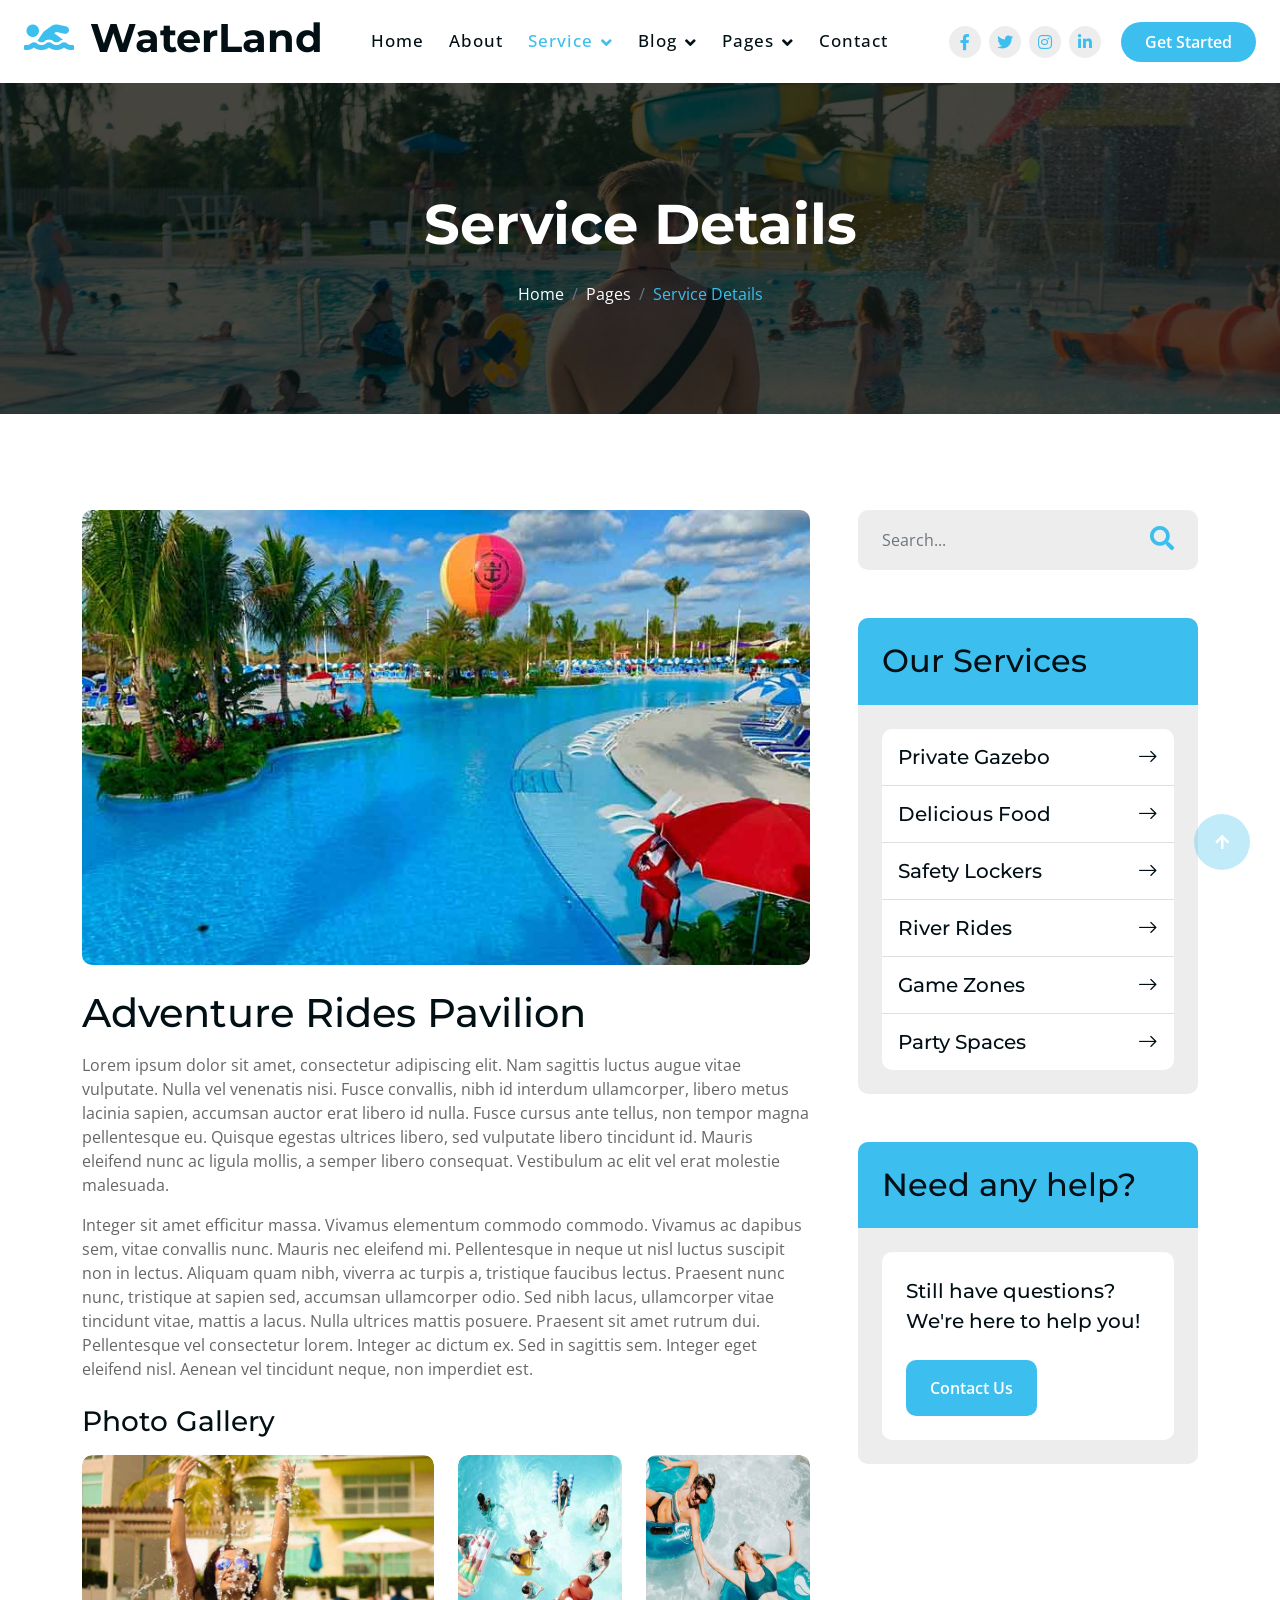
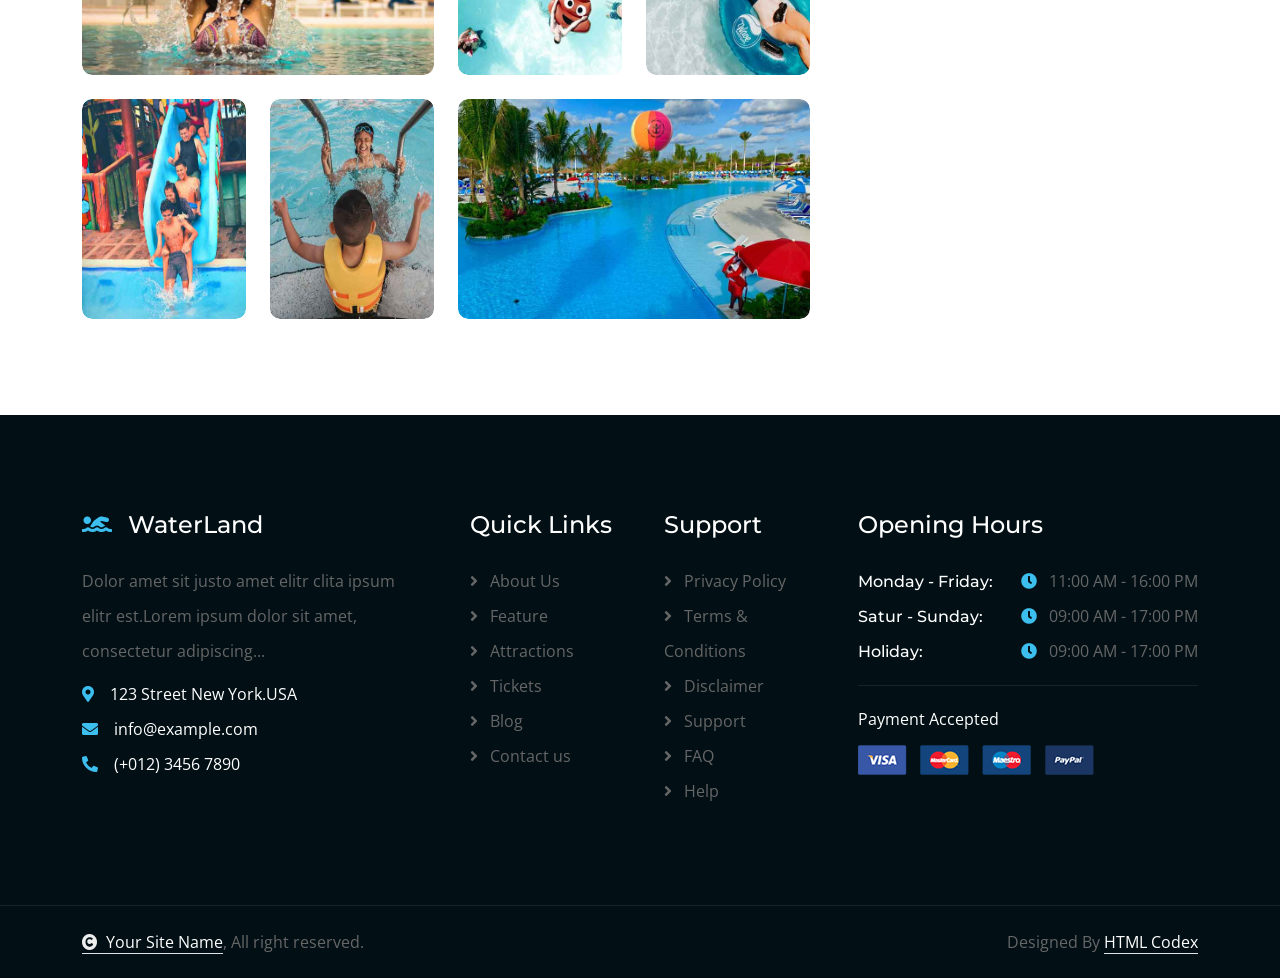
<file: service-detail.html>
<!DOCTYPE html>
<html lang="en">

    <head>
        <meta charset="utf-8">
        <title>WaterLand - Water Park Website Template</title>
        <meta content="width=device-width, initial-scale=1.0" name="viewport">
        <meta content="" name="keywords">
        <meta content="" name="description">

        <!-- Google Web Fonts -->
        <link rel="preconnect" href="https://fonts.googleapis.com">
        <link rel="preconnect" href="https://fonts.gstatic.com" crossorigin>
        <link href="https://fonts.googleapis.com/css2?family=Montserrat:ital,wght@0,100..900;1,100..900&family=Open+Sans:ital,wdth,wght@0,75..100,300..800;1,75..100,300..800&display=swap" rel="stylesheet"> 

        <!-- Icon Font Stylesheet -->
        <link rel="stylesheet" href="https://use.fontawesome.com/releases/v5.15.4/css/all.css"/>
        <link href="https://cdn.jsdelivr.net/npm/bootstrap-icons@1.4.1/font/bootstrap-icons.css" rel="stylesheet">

        <!-- Libraries Stylesheet -->
        <link href="lib/animate/animate.min.css" rel="stylesheet">
        <link href="lib/lightbox/css/lightbox.min.css" rel="stylesheet">
        <link href="lib/owlcarousel/assets/owl.carousel.min.css" rel="stylesheet">


        <!-- Customized Bootstrap Stylesheet -->
        <link href="css/bootstrap.min.css" rel="stylesheet">

        <!-- Template Stylesheet -->
        <link href="css/style.css" rel="stylesheet">
    </head>

    <body>

        <!-- Spinner Start -->
        <div id="spinner" class="show bg-white position-fixed translate-middle w-100 vh-100 top-50 start-50 d-flex align-items-center justify-content-center">
            <div class="spinner-border text-primary" style="width: 3rem; height: 3rem;" role="status">
                <span class="sr-only">Loading...</span>
            </div>
        </div>
        <!-- Spinner End -->

        <!-- Navbar & Hero Start -->
        <div class="container-fluid nav-bar sticky-top px-4 py-2 py-lg-0">
            <nav class="navbar navbar-expand-lg navbar-light">
                <a href="" class="navbar-brand p-0">
                    <h1 class="display-6 text-dark"><i class="fas fa-swimmer text-primary me-3"></i>WaterLand</h1>
                    <!-- <img src="img/logo.png" alt="Logo"> -->
                </a>
                <button class="navbar-toggler" type="button" data-bs-toggle="collapse" data-bs-target="#navbarCollapse">
                    <span class="fa fa-bars"></span>
                </button>
                <div class="collapse navbar-collapse" id="navbarCollapse">
                    <div class="navbar-nav mx-auto py-0">
                        <a href="index.html" class="nav-item nav-link">Home</a>
                        <a href="about.html" class="nav-item nav-link">About</a>
                        <div class="nav-item dropdown">
                            <a href="#" class="nav-link dropdown-toggle active" data-bs-toggle="dropdown">Service</a>
                            <div class="dropdown-menu m-0">
                                <a href="service.html" class="dropdown-item">Services</a>
                                <a href="service-detail.html" class="dropdown-item active">Service Details</a>
                            </div>
                        </div>
                        <div class="nav-item dropdown">
                            <a href="#" class="nav-link dropdown-toggle" data-bs-toggle="dropdown">Blog</a>
                            <div class="dropdown-menu m-0">
                                <a href="blog.html" class="dropdown-item">Blog Posts</a>
                                <a href="blog-detail.html" class="dropdown-item">Blog Details</a>
                            </div>
                        </div>
                        <div class="nav-item dropdown">
                            <a href="#" class="nav-link dropdown-toggle" data-bs-toggle="dropdown">Pages</a>
                            <div class="dropdown-menu m-0">
                                <a href="feature.html" class="dropdown-item">Our Feature</a>
                                <a href="gallery.html" class="dropdown-item">Our Gallery</a>
                                <a href="attraction.html" class="dropdown-item">Attractions</a>
                                <a href="package.html" class="dropdown-item">Ticket Packages</a>
                                <a href="team.html" class="dropdown-item">Our Team</a>
                                <a href="testimonial.html" class="dropdown-item">Testimonial</a>
                                <a href="404.html" class="dropdown-item">404 Page</a>
                            </div>
                        </div>
                        <a href="contact.html" class="nav-item nav-link">Contact</a>
                    </div>
                    <div class="team-icon d-none d-xl-flex justify-content-center me-3">
                        <a class="btn btn-square btn-light rounded-circle mx-1" href=""><i class="fab fa-facebook-f"></i></a>
                        <a class="btn btn-square btn-light rounded-circle mx-1" href=""><i class="fab fa-twitter"></i></a>
                        <a class="btn btn-square btn-light rounded-circle mx-1" href=""><i class="fab fa-instagram"></i></a>
                        <a class="btn btn-square btn-light rounded-circle mx-1" href=""><i class="fab fa-linkedin-in"></i></a>
                    </div>
                    <a href="#" class="btn btn-primary rounded-pill py-2 px-4 flex-shrink-0">Get Started</a>
                </div>
            </nav>
        </div>
        <!-- Navbar & Hero End -->

        <!-- Header Start -->
        <div class="container-fluid bg-breadcrumb">
            <div class="container text-center py-5" style="max-width: 900px;">
                <h4 class="text-white display-4 mb-4 wow fadeInDown" data-wow-delay="0.1s">Service Details</h4>
                <ol class="breadcrumb d-flex justify-content-center mb-0 wow fadeInDown" data-wow-delay="0.3s">
                    <li class="breadcrumb-item"><a href="index.html">Home</a></li>
                    <li class="breadcrumb-item"><a href="#">Pages</a></li>
                    <li class="breadcrumb-item active text-primary">Service Details</li>
                </ol>    
            </div>
        </div>
        <!-- Header End -->

        <!-- Detail Start -->
        <div class="container-fluid py-5 wow fadeInUp" data-wow-delay="0.1s">
            <div class="container py-5">
                <div class="row g-5">
                    <div class="col-lg-8">
                        <img class="img-fluid bg-light w-100 rounded mb-4" src="img/gallery-6.jpg" alt="">
                        <h1 class="mb-3">Adventure Rides Pavilion</h1>
                        <p>Lorem ipsum dolor sit amet, consectetur adipiscing elit. Nam sagittis luctus augue vitae vulputate. Nulla vel venenatis nisi. Fusce convallis, nibh id interdum ullamcorper, libero metus lacinia sapien, accumsan auctor erat libero id nulla. Fusce cursus ante tellus, non tempor magna pellentesque eu. Quisque egestas ultrices libero, sed vulputate libero tincidunt id. Mauris eleifend nunc ac ligula mollis, a semper libero consequat. Vestibulum ac elit vel erat molestie malesuada.</p>
                        <p class="mb-4">Integer sit amet efficitur massa. Vivamus elementum commodo commodo. Vivamus ac dapibus sem, vitae convallis nunc. Mauris nec eleifend mi. Pellentesque in neque ut nisl luctus suscipit non in lectus. Aliquam quam nibh, viverra ac turpis a, tristique faucibus lectus. Praesent nunc nunc, tristique at sapien sed, accumsan ullamcorper odio. Sed nibh lacus, ullamcorper vitae tincidunt vitae, mattis a lacus. Nulla ultrices mattis posuere. Praesent sit amet rutrum dui. Pellentesque vel consectetur lorem. Integer ac dictum ex. Sed in sagittis sem. Integer eget eleifend nisl. Aenean vel tincidunt neque, non imperdiet est.</p>
                        
                        <h3 class="mb-3">Photo Gallery</h3>
                        <div class="row g-4 gallery">
                            <div class="col-md-6 wow fadeInUp" data-wow-delay="0.2s">
                                <div class="gallery-item">
                                    <img src="img/gallery-1.jpg" class="img-fluid rounded w-100 h-100" alt="">
                                    <div class="search-icon">
                                        <a href="img/gallery-1.jpg" class="btn btn-light btn-lg-square rounded-circle" data-lightbox="Gallery-1"><i class="fas fa-search-plus"></i></a>
                                    </div>
                                </div>
                            </div>
                            <div class="col-md-3 wow fadeInUp" data-wow-delay="0.4s">
                                <div class="gallery-item">
                                    <img src="img/gallery-2.jpg" class="img-fluid rounded w-100 h-100" alt="">
                                    <div class="search-icon">
                                        <a href="img/gallery-2.jpg" class="btn btn-light btn-lg-square rounded-circle" data-lightbox="Gallery-2"><i class="fas fa-search-plus"></i></a>
                                    </div>
                                </div>
                            </div>
                            <div class="col-md-3 wow fadeInUp" data-wow-delay="0.6s">
                                <div class="gallery-item">
                                    <img src="img/gallery-3.jpg" class="img-fluid rounded w-100 h-100" alt="">
                                    <div class="search-icon">
                                        <a href="img/gallery-3.jpg" class="btn btn-light btn-lg-square rounded-circle" data-lightbox="Gallery-3"><i class="fas fa-search-plus"></i></a>
                                    </div>
                                </div>
                            </div>
                            <div class="col-md-3 wow fadeInUp" data-wow-delay="0.2s">
                                <div class="gallery-item">
                                    <img src="img/gallery-4.jpg" class="img-fluid rounded w-100 h-100" alt="">
                                    <div class="search-icon">
                                        <a href="img/gallery-4.jpg" class="btn btn-light btn-lg-square rounded-circle" data-lightbox="Gallery-4"><i class="fas fa-search-plus"></i></a>
                                    </div>
                                </div>
                            </div>
                            <div class="col-md-3 wow fadeInUp" data-wow-delay="0.4s">
                                <div class="gallery-item">
                                    <img src="img/gallery-5.jpg" class="img-fluid rounded w-100 h-100" alt="">
                                    <div class="search-icon">
                                        <a href="img/gallery-5.jpg" class="btn btn-light btn-lg-square rounded-circle" data-lightbox="Gallery-5"><i class="fas fa-search-plus"></i></a>
                                    </div>
                                </div>
                            </div>
                            <div class="col-md-6 wow fadeInUp" data-wow-delay="0.6s">
                                <div class="gallery-item">
                                    <img src="img/gallery-6.jpg" class="img-fluid rounded w-100 h-100" alt="">
                                    <div class="search-icon">
                                        <a href="img/gallery-6.jpg" class="btn btn-light btn-lg-square rounded-circle" data-lightbox="Gallery-6"><i class="fas fa-search-plus"></i></a>
                                    </div>
                                </div>
                            </div>
                        </div>
                    </div>

                    <div class="col-lg-4">
                        <div class="position-relative w-100 mb-5">
                            <input class="form-control border-0 bg-light w-100 ps-4 pe-5" type="text"
                                placeholder="Search..." style="height: 60px;">
                            <button type="button" class="btn btn-lg-square shadow-none position-absolute top-0 end-0 me-2"><i
                                    class="fa fa-search text-primary fs-4"></i></button>
                        </div>

                        <div class="bg-light rounded mb-5">
                            <div class="bg-primary rounded-top p-4">
                                <h2 class="mb-0">Our Services</h2>
                            </div>
                            <div class="p-4">
                                <ul class="list-group list-group-flush rounded">
                                    <li class="list-group-item">
                                        <a class="h5 py-2 d-flex justify-content-between mb-0" href="#">
                                            <span>Private Gazebo</span> <i class="bi bi-arrow-right"></i>
                                        </a>
                                    </li>
                                    <li class="list-group-item">
                                        <a class="h5 py-2 d-flex justify-content-between mb-0" href="#">
                                            <span>Delicious Food</span> <i class="bi bi-arrow-right"></i>
                                        </a>
                                    </li>
                                    <li class="list-group-item">
                                        <a class="h5 py-2 d-flex justify-content-between mb-0" href="#">
                                            <span>Safety Lockers</span> <i class="bi bi-arrow-right"></i>
                                        </a>
                                    </li>
                                    <li class="list-group-item">
                                        <a class="h5 py-2 d-flex justify-content-between mb-0" href="#">
                                            <span>River Rides</span> <i class="bi bi-arrow-right"></i>
                                        </a>
                                    </li>
                                    <li class="list-group-item">
                                        <a class="h5 py-2 d-flex justify-content-between mb-0" href="#">
                                            <span>Game Zones</span> <i class="bi bi-arrow-right"></i>
                                        </a>
                                    </li>
                                    <li class="list-group-item">
                                        <a class="h5 py-2 d-flex justify-content-between mb-0" href="#">
                                            <span>Party Spaces</span> <i class="bi bi-arrow-right"></i>
                                        </a>
                                    </li>
                                </ul>
                            </div>
                        </div>

                        <div class="bg-light rounded">
                            <div class="bg-primary rounded-top p-4">
                                <h2 class="mb-0">Need any help?</h2>
                            </div>
                            <div class="p-4">
                                <div class="bg-white rounded p-4">
                                    <h5 class="lh-base mb-4">Still have questions? We're here to help you!</h5>
                                    <a href="" class="btn btn-primary py-3 px-4">Contact Us</a>
                                </div>
                            </div>
                        </div>
                    </div>
                </div>
            </div>
        </div>
        <!-- Detail End -->

        <!-- Footer Start -->
        <div class="container-fluid footer py-5 wow fadeIn" data-wow-delay="0.2s">
            <div class="container py-5">
                <div class="row g-5">
                    <div class="col-md-6 col-lg-6 col-xl-4">
                        <div class="footer-item">
                            <a href="index.html" class="p-0">
                                <h4 class="text-white mb-4"><i class="fas fa-swimmer text-primary me-3"></i>WaterLand</h4>
                                <!-- <img src="img/logo.png" alt="Logo"> -->
                            </a>
                            <p class="mb-2">Dolor amet sit justo amet elitr clita ipsum elitr est.Lorem ipsum dolor sit amet, consectetur adipiscing...</p>
                            <div class="d-flex align-items-center">
                                <i class="fas fa-map-marker-alt text-primary me-3"></i>
                                <p class="text-white mb-0">123 Street New York.USA</p>
                            </div>
                            <div class="d-flex align-items-center">
                                <i class="fas fa-envelope text-primary me-3"></i>
                                <p class="text-white mb-0">info@example.com</p>
                            </div>
                            <div class="d-flex align-items-center">
                                <i class="fa fa-phone-alt text-primary me-3"></i>
                                <p class="text-white mb-0">(+012) 3456 7890</p>
                            </div>
                        </div>
                    </div>
                    <div class="col-md-6 col-lg-6 col-xl-2">
                        <div class="footer-item">
                            <h4 class="text-white mb-4">Quick Links</h4>
                            <a href="#"><i class="fas fa-angle-right me-2"></i> About Us</a>
                            <a href="#"><i class="fas fa-angle-right me-2"></i> Feature</a>
                            <a href="#"><i class="fas fa-angle-right me-2"></i> Attractions</a>
                            <a href="#"><i class="fas fa-angle-right me-2"></i> Tickets</a>
                            <a href="#"><i class="fas fa-angle-right me-2"></i> Blog</a>
                            <a href="#"><i class="fas fa-angle-right me-2"></i> Contact us</a>
                        </div>
                    </div>
                    <div class="col-md-6 col-lg-6 col-xl-2">
                        <div class="footer-item">
                            <h4 class="text-white mb-4">Support</h4>
                            <a href="#"><i class="fas fa-angle-right me-2"></i> Privacy Policy</a>
                            <a href="#"><i class="fas fa-angle-right me-2"></i> Terms & Conditions</a>
                            <a href="#"><i class="fas fa-angle-right me-2"></i> Disclaimer</a>
                            <a href="#"><i class="fas fa-angle-right me-2"></i> Support</a>
                            <a href="#"><i class="fas fa-angle-right me-2"></i> FAQ</a>
                            <a href="#"><i class="fas fa-angle-right me-2"></i> Help</a>
                        </div>
                    </div>
                    <div class="col-md-6 col-lg-6 col-xl-4">
                        <div class="footer-item">
                            <h4 class="text-white mb-4">Opening Hours</h4>
                            <div class="opening-date mb-3 pb-3">
                                <div class="opening-clock flex-shrink-0">
                                    <h6 class="text-white mb-0 me-auto">Monday - Friday:</h6>
                                    <p class="mb-0"><i class="fas fa-clock text-primary me-2"></i> 11:00 AM - 16:00 PM</p>
                                </div>
                                <div class="opening-clock flex-shrink-0">
                                    <h6 class="text-white mb-0 me-auto">Satur - Sunday:</h6>
                                    <p class="mb-0"><i class="fas fa-clock text-primary me-2"></i> 09:00 AM - 17:00 PM</p>
                                </div>
                                <div class="opening-clock flex-shrink-0">
                                    <h6 class="text-white mb-0 me-auto">Holiday:</h6>
                                    <p class="mb-0"><i class="fas fa-clock text-primary me-2"></i> 09:00 AM - 17:00 PM</p>
                                </div>
                            </div>
                            <div>
                                <p class="text-white mb-2">Payment Accepted</p>
                                <img src="img/payment.png" class="img-fluid" alt="Image">
                            </div>
                        </div>
                    </div>
                </div>
            </div>
        </div>
        <!-- Footer End -->
        
        <!-- Copyright Start -->
        <div class="container-fluid copyright py-4">
            <div class="container">
                <div class="row g-4 align-items-center">
                    <div class="col-md-6 text-center text-md-start mb-md-0">
                        <span class="text-body"><a href="#" class="border-bottom text-white"><i class="fas fa-copyright text-light me-2"></i>Your Site Name</a>, All right reserved.</span>
                    </div>
                    <div class="col-md-6 text-center text-md-end text-body">
                        Designed By <a class="border-bottom text-white" href="https://htmlcodex.com">HTML Codex</a>
                    </div>
                </div>
            </div>
        </div>
        <!-- Copyright End -->


        <!-- Back to Top -->
        <a href="#" class="btn btn-primary btn-lg-square rounded-circle back-to-top"><i class="fa fa-arrow-up"></i></a>   

        
    <!-- JavaScript Libraries -->
    <script src="https://ajax.googleapis.com/ajax/libs/jquery/3.6.4/jquery.min.js"></script>
    <script src="https://cdn.jsdelivr.net/npm/bootstrap@5.0.0/dist/js/bootstrap.bundle.min.js"></script>
    <script src="lib/wow/wow.min.js"></script>
    <script src="lib/easing/easing.min.js"></script>
    <script src="lib/waypoints/waypoints.min.js"></script>
    <script src="lib/counterup/counterup.min.js"></script>
    <script src="lib/lightbox/js/lightbox.min.js"></script>
    <script src="lib/owlcarousel/owl.carousel.min.js"></script>
    

    <!-- Template Javascript -->
    <script src="js/main.js"></script>
    </body>

</html>
</file>
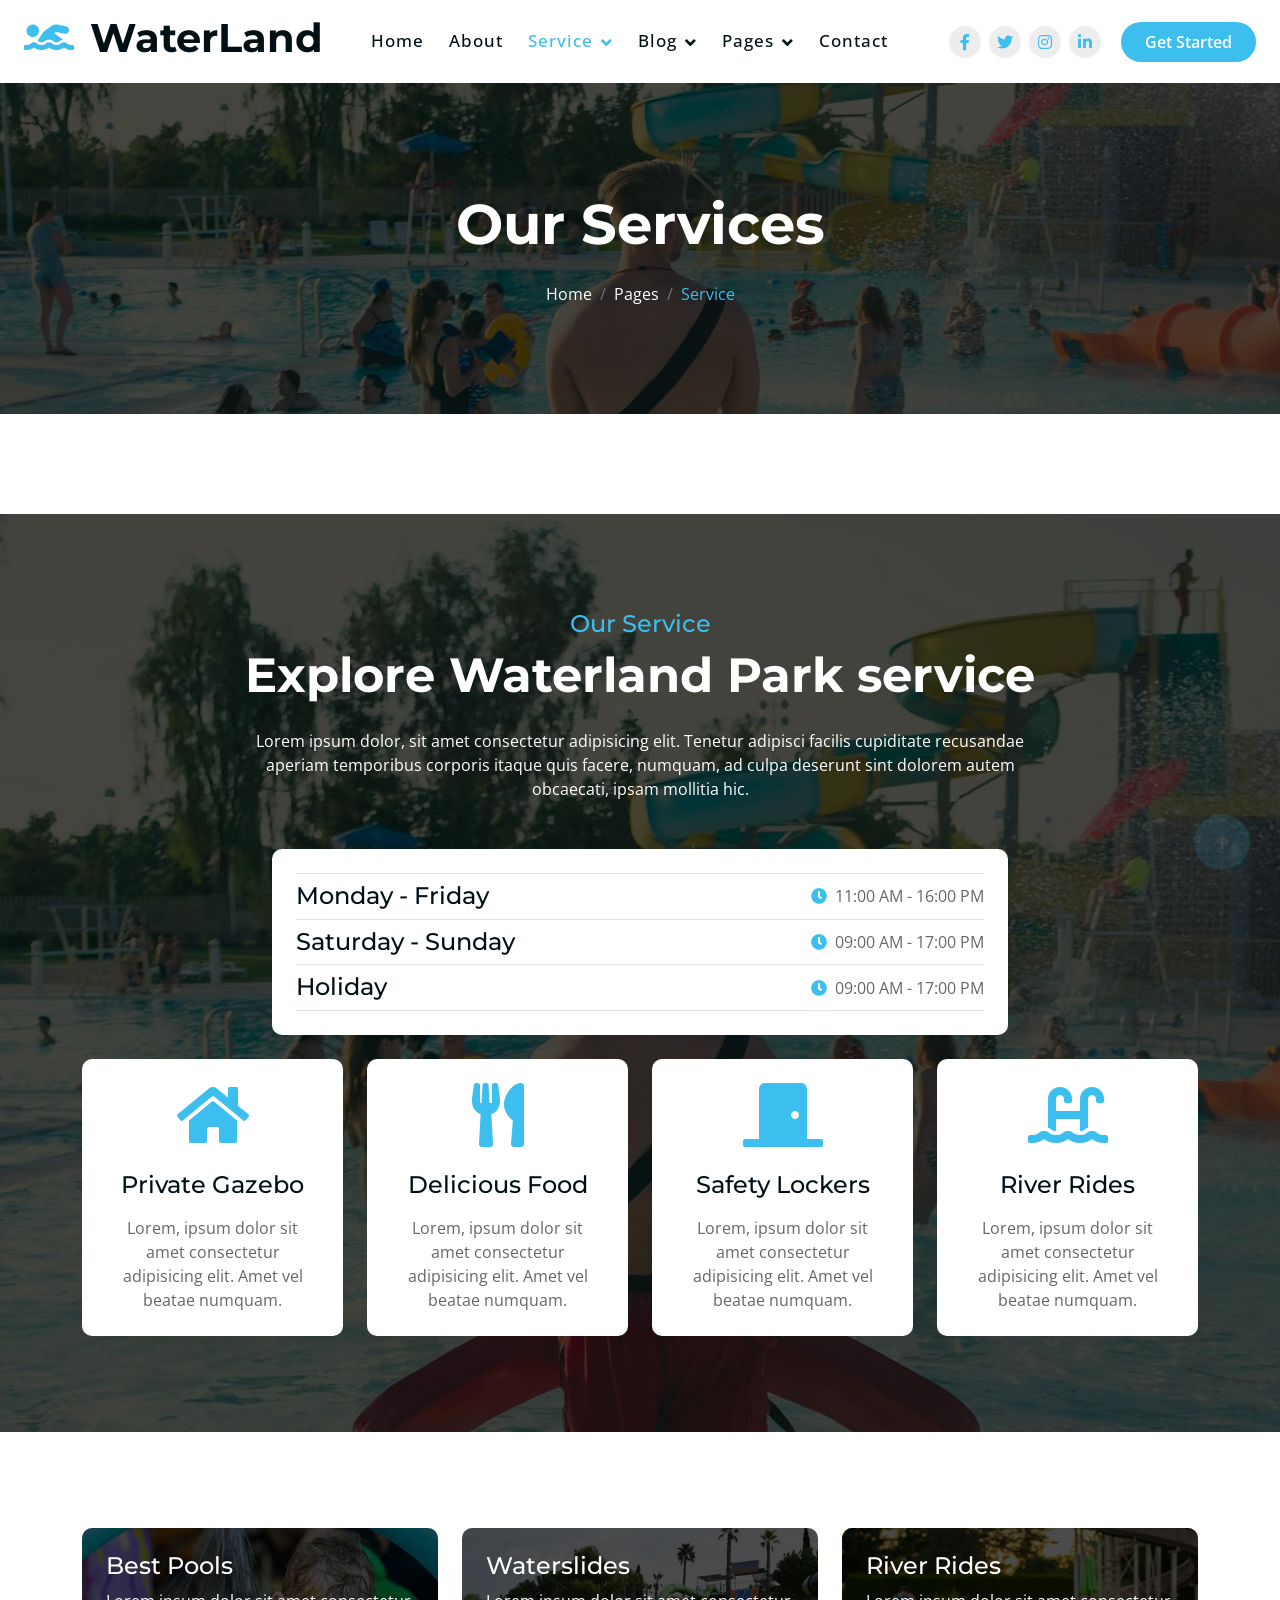
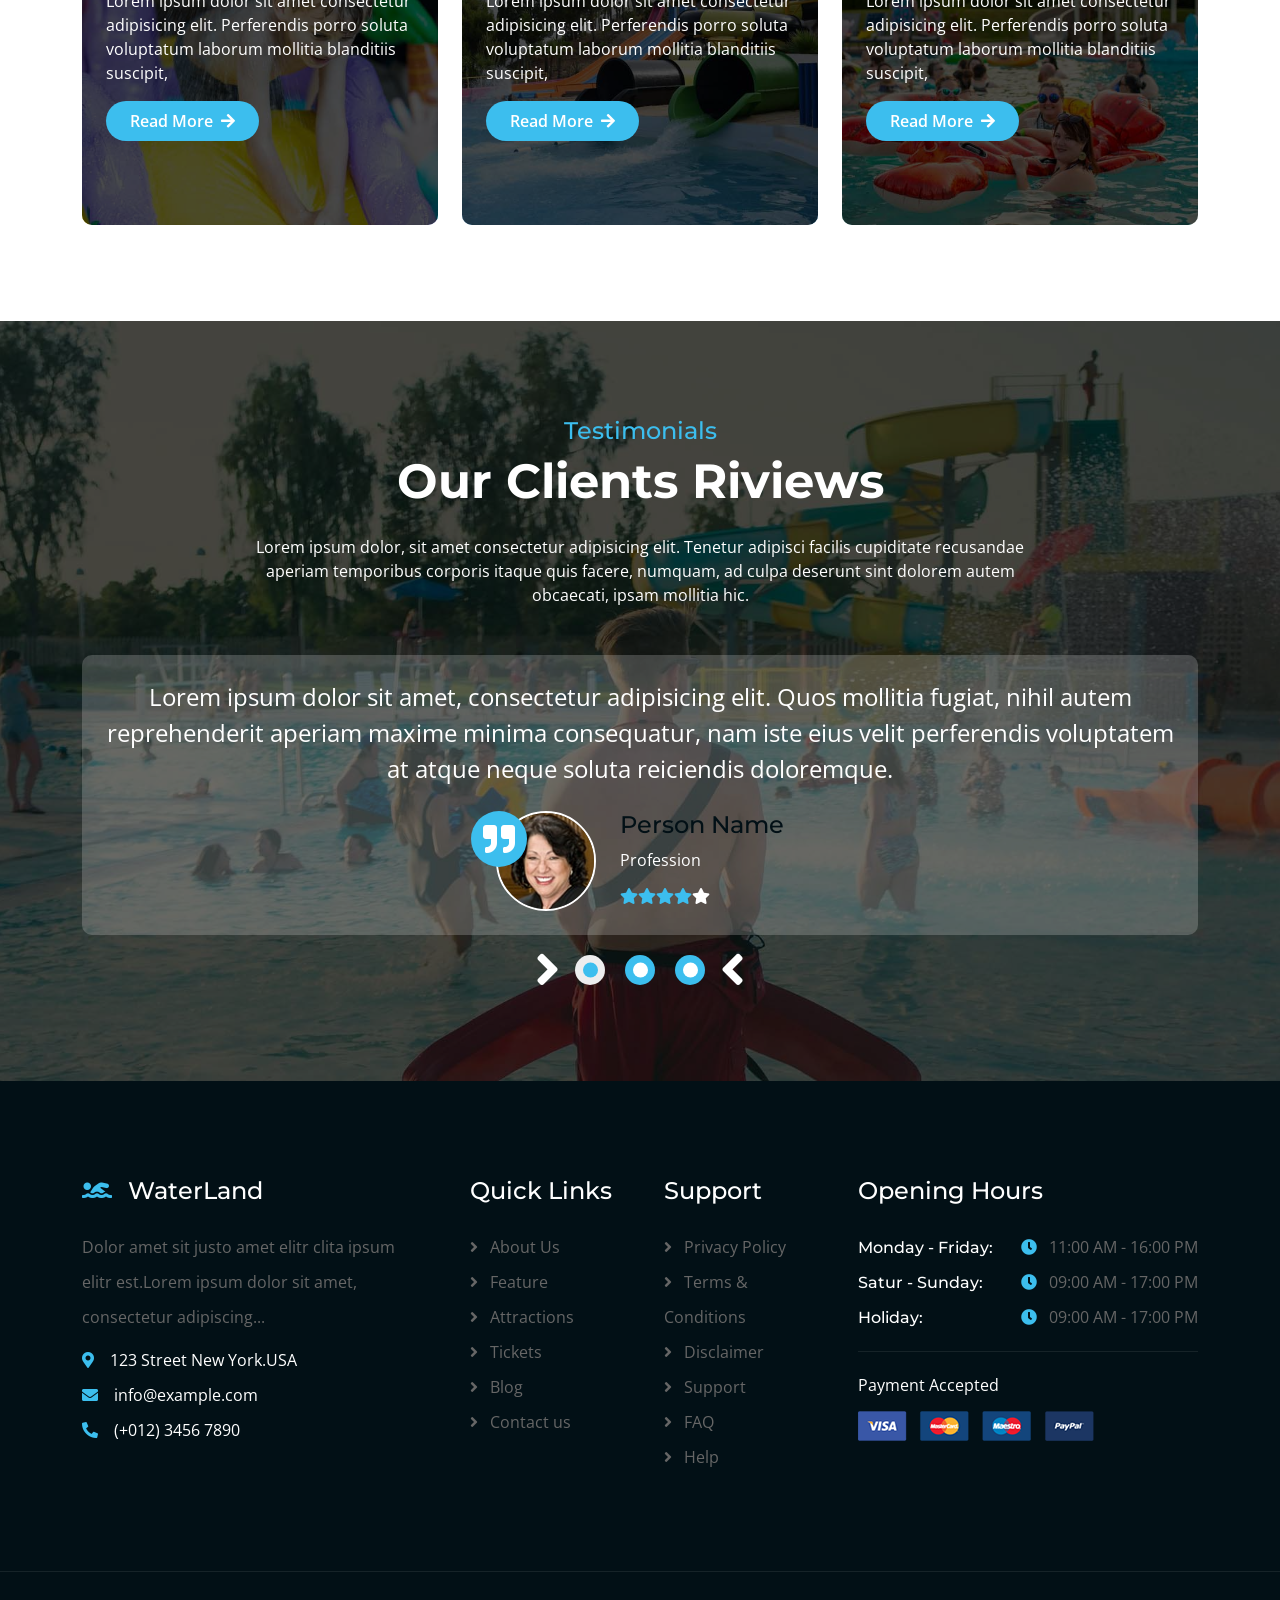
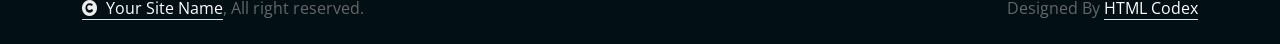
<file: service.html>
<!DOCTYPE html>
<html lang="en">

    <head>
        <meta charset="utf-8">
        <title>WaterLand - Water Park Website Template</title>
        <meta content="width=device-width, initial-scale=1.0" name="viewport">
        <meta content="" name="keywords">
        <meta content="" name="description">

        <!-- Google Web Fonts -->
        <link rel="preconnect" href="https://fonts.googleapis.com">
        <link rel="preconnect" href="https://fonts.gstatic.com" crossorigin>
        <link href="https://fonts.googleapis.com/css2?family=Montserrat:ital,wght@0,100..900;1,100..900&family=Open+Sans:ital,wdth,wght@0,75..100,300..800;1,75..100,300..800&display=swap" rel="stylesheet"> 

        <!-- Icon Font Stylesheet -->
        <link rel="stylesheet" href="https://use.fontawesome.com/releases/v5.15.4/css/all.css"/>
        <link href="https://cdn.jsdelivr.net/npm/bootstrap-icons@1.4.1/font/bootstrap-icons.css" rel="stylesheet">

        <!-- Libraries Stylesheet -->
        <link href="lib/animate/animate.min.css" rel="stylesheet">
        <link href="lib/lightbox/css/lightbox.min.css" rel="stylesheet">
        <link href="lib/owlcarousel/assets/owl.carousel.min.css" rel="stylesheet">


        <!-- Customized Bootstrap Stylesheet -->
        <link href="css/bootstrap.min.css" rel="stylesheet">

        <!-- Template Stylesheet -->
        <link href="css/style.css" rel="stylesheet">
    </head>

    <body>

        <!-- Spinner Start -->
        <div id="spinner" class="show bg-white position-fixed translate-middle w-100 vh-100 top-50 start-50 d-flex align-items-center justify-content-center">
            <div class="spinner-border text-primary" style="width: 3rem; height: 3rem;" role="status">
                <span class="sr-only">Loading...</span>
            </div>
        </div>
        <!-- Spinner End -->

        <!-- Navbar & Hero Start -->
        <div class="container-fluid nav-bar sticky-top px-4 py-2 py-lg-0">
            <nav class="navbar navbar-expand-lg navbar-light">
                <a href="" class="navbar-brand p-0">
                    <h1 class="display-6 text-dark"><i class="fas fa-swimmer text-primary me-3"></i>WaterLand</h1>
                    <!-- <img src="img/logo.png" alt="Logo"> -->
                </a>
                <button class="navbar-toggler" type="button" data-bs-toggle="collapse" data-bs-target="#navbarCollapse">
                    <span class="fa fa-bars"></span>
                </button>
                <div class="collapse navbar-collapse" id="navbarCollapse">
                    <div class="navbar-nav mx-auto py-0">
                        <a href="index.html" class="nav-item nav-link">Home</a>
                        <a href="about.html" class="nav-item nav-link">About</a>
                        <div class="nav-item dropdown">
                            <a href="#" class="nav-link dropdown-toggle active" data-bs-toggle="dropdown">Service</a>
                            <div class="dropdown-menu m-0">
                                <a href="service.html" class="dropdown-item active">Services</a>
                                <a href="service-detail.html" class="dropdown-item">Service Details</a>
                            </div>
                        </div>
                        <div class="nav-item dropdown">
                            <a href="#" class="nav-link dropdown-toggle" data-bs-toggle="dropdown">Blog</a>
                            <div class="dropdown-menu m-0">
                                <a href="blog.html" class="dropdown-item">Blog Posts</a>
                                <a href="blog-detail.html" class="dropdown-item">Blog Details</a>
                            </div>
                        </div>
                        <div class="nav-item dropdown">
                            <a href="#" class="nav-link dropdown-toggle" data-bs-toggle="dropdown">Pages</a>
                            <div class="dropdown-menu m-0">
                                <a href="feature.html" class="dropdown-item">Our Feature</a>
                                <a href="gallery.html" class="dropdown-item">Our Gallery</a>
                                <a href="attraction.html" class="dropdown-item">Attractions</a>
                                <a href="package.html" class="dropdown-item">Ticket Packages</a>
                                <a href="team.html" class="dropdown-item">Our Team</a>
                                <a href="testimonial.html" class="dropdown-item">Testimonial</a>
                                <a href="404.html" class="dropdown-item">404 Page</a>
                            </div>
                        </div>
                        <a href="contact.html" class="nav-item nav-link">Contact</a>
                    </div>
                    <div class="team-icon d-none d-xl-flex justify-content-center me-3">
                        <a class="btn btn-square btn-light rounded-circle mx-1" href=""><i class="fab fa-facebook-f"></i></a>
                        <a class="btn btn-square btn-light rounded-circle mx-1" href=""><i class="fab fa-twitter"></i></a>
                        <a class="btn btn-square btn-light rounded-circle mx-1" href=""><i class="fab fa-instagram"></i></a>
                        <a class="btn btn-square btn-light rounded-circle mx-1" href=""><i class="fab fa-linkedin-in"></i></a>
                    </div>
                    <a href="#" class="btn btn-primary rounded-pill py-2 px-4 flex-shrink-0">Get Started</a>
                </div>
            </nav>
        </div>
        <!-- Navbar & Hero End -->

        <!-- Header Start -->
        <div class="container-fluid bg-breadcrumb">
            <div class="container text-center py-5" style="max-width: 900px;">
                <h4 class="text-white display-4 mb-4 wow fadeInDown" data-wow-delay="0.1s">Our Services</h4>
                <ol class="breadcrumb d-flex justify-content-center mb-0 wow fadeInDown" data-wow-delay="0.3s">
                    <li class="breadcrumb-item"><a href="index.html">Home</a></li>
                    <li class="breadcrumb-item"><a href="#">Pages</a></li>
                    <li class="breadcrumb-item active text-primary">Service</li>
                </ol>    
            </div>
        </div>
        <!-- Header End -->

        <!-- Service Start -->
        <div class="container-fluid service py-5" style="margin-top: 100px;">
            <div class="container service-section py-5">
                <div class="text-center mx-auto pb-5 wow fadeInUp" data-wow-delay="0.2s" style="max-width: 800px;">
                    <h4 class="text-primary">Our Service</h4>
                    <h1 class="display-5 text-white mb-4">Explore Waterland Park service</h1>
                    <p class="mb-0 text-white">Lorem ipsum dolor, sit amet consectetur adipisicing elit. Tenetur adipisci facilis cupiditate recusandae aperiam temporibus corporis itaque quis facere, numquam, ad culpa deserunt sint dolorem autem obcaecati, ipsam mollitia hic.
                    </p>
                </div>
                <div class="row g-4">
                    <div class="col-0 col-md-1 col-lg-2 col-xl-2"></div>
                    <div class="col-md-10 col-lg-8 col-xl-8 wow fadeInUp" data-wow-delay="0.2s">
                        <div class="service-days p-4">
                            <div class="py-2 border-bottom border-top d-flex align-items-center justify-content-between flex-wrap"><h4 class="mb-0 pb-2 pb-sm-0">Monday - Friday</h4> <p class="mb-0"><i class="fas fa-clock text-primary me-2"></i>11:00 AM - 16:00 PM</p></div>
                            <div class="py-2 border-bottom d-flex align-items-center justify-content-between flex-shrink-1 flex-wrap"><h4 class="mb-0 pb-2 pb-sm-0">Saturday - Sunday</h4> <p class="mb-0"><i class="fas fa-clock text-primary me-2"></i>09:00 AM - 17:00 PM</p></div>
                            <div class="py-2 border-bottom d-flex align-items-center justify-content-between flex-shrink-1 flex-wrap"><h4 class="mb-0">Holiday</h4> <p class="mb-0"><i class="fas fa-clock text-primary me-2"></i>09:00 AM - 17:00 PM</p></div>
                        </div>
                    </div>
                    <div class="col-0 col-md-1 col-lg-2 col-xl-2"></div>

                    <div class="col-md-6 col-lg-6 col-xl-3 wow fadeInUp" data-wow-delay="0.2s">
                        <div class="service-item p-4">
                            <div class="service-content">
                                <div class="mb-4">
                                    <i class="fas fa-home fa-4x"></i>
                                </div>
                                <a href="#" class="h4 d-inline-block mb-3">Private Gazebo</a>
                                <p class="mb-0">Lorem, ipsum dolor sit amet consectetur adipisicing elit. Amet vel beatae numquam.
                                </p>
                            </div>
                        </div>
                    </div>
                    <div class="col-md-6 col-lg-6 col-xl-3 wow fadeInUp" data-wow-delay="0.4s">
                        <div class="service-item p-4">
                            <div class="service-content">
                                <div class="mb-4">
                                    <i class="fas fa-utensils fa-4x"></i>
                                </div>
                                <a href="#" class="h4 d-inline-block mb-3">Delicious Food</a>
                                <p class="mb-0">Lorem, ipsum dolor sit amet consectetur adipisicing elit. Amet vel beatae numquam.
                                </p>
                            </div>
                        </div>
                    </div>
                    <div class="col-md-6 col-lg-6 col-xl-3 wow fadeInUp" data-wow-delay="0.6s">
                        <div class="service-item p-4">
                            <div class="service-content">
                                <div class="mb-4">
                                    <i class="fas fa-door-closed fa-4x"></i>
                                </div>
                                <a href="#" class="h4 d-inline-block mb-3">Safety Lockers</a>
                                <p class="mb-0">Lorem, ipsum dolor sit amet consectetur adipisicing elit. Amet vel beatae numquam.
                                </p>
                            </div>
                        </div>
                    </div>
                    <div class="col-md-6 col-lg-6 col-xl-3 wow fadeInUp" data-wow-delay="0.8s">
                        <div class="service-item p-4">
                            <div class="service-content">
                                <div class="mb-4">
                                    <i class="fas fa-swimming-pool fa-4x"></i>
                                </div>
                                <a href="#" class="h4 d-inline-block mb-3">River Rides</a>
                                <p class="mb-0">Lorem, ipsum dolor sit amet consectetur adipisicing elit. Amet vel beatae numquam.
                                </p>
                            </div>
                        </div>
                    </div>
                </div>
            </div>
        </div>
        <!-- Service End -->

        <!-- Feature Start -->
        <div class="container-fluid feature py-5">
            <div class="container py-5">
                <div class="row g-4">
                    <div class="col-lg-4 wow fadeInUp" data-wow-delay="0.2s">
                        <div class="feature-item">
                            <img src="img/feature-1.jpg" class="img-fluid rounded w-100" alt="Image">
                            <div class="feature-content p-4">
                                <div class="feature-content-inner">
                                    <h4 class="text-white">Best Pools</h4>
                                    <p class="text-white">Lorem ipsum dolor sit amet consectetur adipisicing elit. Perferendis porro soluta voluptatum laborum mollitia blanditiis suscipit,
                                    </p>
                                    <a href="#" class="btn btn-primary rounded-pill py-2 px-4">Read More <i class="fa fa-arrow-right ms-1"></i></a>
                                </div>
                            </div>

                        </div>
                    </div>
                    <div class="col-lg-4 wow fadeInUp" data-wow-delay="0.4s">
                        <div class="feature-item">
                            <img src="img/feature-2.jpg" class="img-fluid rounded w-100" alt="Image">
                            <div class="feature-content p-4">
                                <div class="feature-content-inner">
                                    <h4 class="text-white">Waterslides</h4>
                                    <p class="text-white">Lorem ipsum dolor sit amet consectetur adipisicing elit. Perferendis porro soluta voluptatum laborum mollitia blanditiis suscipit,
                                    </p>
                                    <a href="#" class="btn btn-primary rounded-pill py-2 px-4">Read More <i class="fa fa-arrow-right ms-1"></i></a>
                                </div>
                            </div>

                        </div>
                    </div>
                    <div class="col-lg-4 wow fadeInUp" data-wow-delay="0.6s">
                        <div class="feature-item">
                            <img src="img/feature-3.jpg" class="img-fluid rounded w-100" alt="Image">
                            <div class="feature-content p-4">
                                <div class="feature-content-inner">
                                    <h4 class="text-white">River Rides</h4>
                                    <p class="text-white">Lorem ipsum dolor sit amet consectetur adipisicing elit. Perferendis porro soluta voluptatum laborum mollitia blanditiis suscipit,
                                    </p>
                                    <a href="#" class="btn btn-primary rounded-pill py-2 px-4">Read More <i class="fa fa-arrow-right ms-1"></i></a>
                                </div>
                            </div>

                        </div>
                    </div>
                </div>
            </div>
        </div>
        <!-- Feature End -->

        <!-- Testimonial Start -->
        <div class="container-fluid testimonial py-5">
            <div class="container py-5">
                <div class="text-center mx-auto pb-5 wow fadeInUp" data-wow-delay="0.2s" style="max-width: 800px;">
                    <h4 class="text-primary">Testimonials</h4>
                    <h1 class="display-5 text-white mb-4">Our Clients Riviews</h1>
                    <p class="text-white mb-0">Lorem ipsum dolor, sit amet consectetur adipisicing elit. Tenetur adipisci facilis cupiditate recusandae aperiam temporibus corporis itaque quis facere, numquam, ad culpa deserunt sint dolorem autem obcaecati, ipsam mollitia hic.
                    </p>
                </div>
                <div class="owl-carousel testimonial-carousel wow fadeInUp" data-wow-delay="0.2s">
                    <div class="testimonial-item p-4">
                        <p class="text-white fs-4 mb-4">Lorem ipsum dolor sit amet, consectetur adipisicing elit. Quos mollitia fugiat, nihil autem reprehenderit aperiam maxime minima consequatur, nam iste eius velit perferendis voluptatem at atque neque soluta reiciendis doloremque.
                        </p>
                        <div class="testimonial-inner">
                            <div class="testimonial-img">
                                <img src="img/testimonial-1.jpg" class="img-fluid" alt="Image">
                                <div class="testimonial-quote btn-lg-square rounded-circle"><i class="fa fa-quote-right fa-2x"></i>
                                </div>
                            </div>
                            <div class="ms-4">
                                <h4>Person Name</h4>
                                <p class="text-start text-white">Profession</p>
                                <div class="d-flex text-primary">
                                    <i class="fas fa-star"></i>
                                    <i class="fas fa-star"></i>
                                    <i class="fas fa-star"></i>
                                    <i class="fas fa-star"></i>
                                    <i class="fas fa-star text-white"></i>
                                </div>
                            </div>
                        </div>
                    </div>
                    <div class="testimonial-item p-4">
                        <p class="text-white fs-4 mb-4">Lorem ipsum dolor sit amet, consectetur adipisicing elit. Quos mollitia fugiat, nihil autem reprehenderit aperiam maxime minima consequatur, nam iste eius velit perferendis voluptatem at atque neque soluta reiciendis doloremque.
                        </p>
                        <div class="testimonial-inner">
                            <div class="testimonial-img">
                                <img src="img/testimonial-2.jpg" class="img-fluid" alt="Image">
                                <div class="testimonial-quote btn-lg-square rounded-circle"><i class="fa fa-quote-right fa-2x"></i>
                                </div>
                            </div>
                            <div class="ms-4">
                                <h4>Person Name</h4>
                                <p class="text-start text-white">Profession</p>
                                <div class="d-flex text-primary">
                                    <i class="fas fa-star"></i>
                                    <i class="fas fa-star"></i>
                                    <i class="fas fa-star"></i>
                                    <i class="fas fa-star"></i>
                                    <i class="fas fa-star text-white"></i>
                                </div>
                            </div>
                        </div>
                    </div>
                    <div class="testimonial-item p-4">
                        <p class="text-white fs-4 mb-4">Lorem ipsum dolor sit amet, consectetur adipisicing elit. Quos mollitia fugiat, nihil autem reprehenderit aperiam maxime minima consequatur, nam iste eius velit perferendis voluptatem at atque neque soluta reiciendis doloremque.
                        </p>
                        <div class="testimonial-inner">
                            <div class="testimonial-img">
                                <img src="img/testimonial-3.jpg" class="img-fluid" alt="Image">
                                <div class="testimonial-quote btn-lg-square rounded-circle"><i class="fa fa-quote-right fa-2x"></i>
                                </div>
                            </div>
                            <div class="ms-4">
                                <h4>Person Name</h4>
                                <p class="text-start text-white">Profession</p>
                                <div class="d-flex text-primary">
                                    <i class="fas fa-star"></i>
                                    <i class="fas fa-star"></i>
                                    <i class="fas fa-star"></i>
                                    <i class="fas fa-star"></i>
                                    <i class="fas fa-star text-white"></i>
                                </div>
                            </div>
                        </div>
                    </div>
                </div>
            </div>
        </div>
        <!-- Testimonial End -->

        <!-- Footer Start -->
        <div class="container-fluid footer py-5 wow fadeIn" data-wow-delay="0.2s">
            <div class="container py-5">
                <div class="row g-5">
                    <div class="col-md-6 col-lg-6 col-xl-4">
                        <div class="footer-item">
                            <a href="index.html" class="p-0">
                                <h4 class="text-white mb-4"><i class="fas fa-swimmer text-primary me-3"></i>WaterLand</h4>
                                <!-- <img src="img/logo.png" alt="Logo"> -->
                            </a>
                            <p class="mb-2">Dolor amet sit justo amet elitr clita ipsum elitr est.Lorem ipsum dolor sit amet, consectetur adipiscing...</p>
                            <div class="d-flex align-items-center">
                                <i class="fas fa-map-marker-alt text-primary me-3"></i>
                                <p class="text-white mb-0">123 Street New York.USA</p>
                            </div>
                            <div class="d-flex align-items-center">
                                <i class="fas fa-envelope text-primary me-3"></i>
                                <p class="text-white mb-0">info@example.com</p>
                            </div>
                            <div class="d-flex align-items-center">
                                <i class="fa fa-phone-alt text-primary me-3"></i>
                                <p class="text-white mb-0">(+012) 3456 7890</p>
                            </div>
                        </div>
                    </div>
                    <div class="col-md-6 col-lg-6 col-xl-2">
                        <div class="footer-item">
                            <h4 class="text-white mb-4">Quick Links</h4>
                            <a href="#"><i class="fas fa-angle-right me-2"></i> About Us</a>
                            <a href="#"><i class="fas fa-angle-right me-2"></i> Feature</a>
                            <a href="#"><i class="fas fa-angle-right me-2"></i> Attractions</a>
                            <a href="#"><i class="fas fa-angle-right me-2"></i> Tickets</a>
                            <a href="#"><i class="fas fa-angle-right me-2"></i> Blog</a>
                            <a href="#"><i class="fas fa-angle-right me-2"></i> Contact us</a>
                        </div>
                    </div>
                    <div class="col-md-6 col-lg-6 col-xl-2">
                        <div class="footer-item">
                            <h4 class="text-white mb-4">Support</h4>
                            <a href="#"><i class="fas fa-angle-right me-2"></i> Privacy Policy</a>
                            <a href="#"><i class="fas fa-angle-right me-2"></i> Terms & Conditions</a>
                            <a href="#"><i class="fas fa-angle-right me-2"></i> Disclaimer</a>
                            <a href="#"><i class="fas fa-angle-right me-2"></i> Support</a>
                            <a href="#"><i class="fas fa-angle-right me-2"></i> FAQ</a>
                            <a href="#"><i class="fas fa-angle-right me-2"></i> Help</a>
                        </div>
                    </div>
                    <div class="col-md-6 col-lg-6 col-xl-4">
                        <div class="footer-item">
                            <h4 class="text-white mb-4">Opening Hours</h4>
                            <div class="opening-date mb-3 pb-3">
                                <div class="opening-clock flex-shrink-0">
                                    <h6 class="text-white mb-0 me-auto">Monday - Friday:</h6>
                                    <p class="mb-0"><i class="fas fa-clock text-primary me-2"></i> 11:00 AM - 16:00 PM</p>
                                </div>
                                <div class="opening-clock flex-shrink-0">
                                    <h6 class="text-white mb-0 me-auto">Satur - Sunday:</h6>
                                    <p class="mb-0"><i class="fas fa-clock text-primary me-2"></i> 09:00 AM - 17:00 PM</p>
                                </div>
                                <div class="opening-clock flex-shrink-0">
                                    <h6 class="text-white mb-0 me-auto">Holiday:</h6>
                                    <p class="mb-0"><i class="fas fa-clock text-primary me-2"></i> 09:00 AM - 17:00 PM</p>
                                </div>
                            </div>
                            <div>
                                <p class="text-white mb-2">Payment Accepted</p>
                                <img src="img/payment.png" class="img-fluid" alt="Image">
                            </div>
                        </div>
                    </div>
                </div>
            </div>
        </div>
        <!-- Footer End -->
        
        <!-- Copyright Start -->
        <div class="container-fluid copyright py-4">
            <div class="container">
                <div class="row g-4 align-items-center">
                    <div class="col-md-6 text-center text-md-start mb-md-0">
                        <span class="text-body"><a href="#" class="border-bottom text-white"><i class="fas fa-copyright text-light me-2"></i>Your Site Name</a>, All right reserved.</span>
                    </div>
                    <div class="col-md-6 text-center text-md-end text-body">
                        Designed By <a class="border-bottom text-white" href="https://htmlcodex.com">HTML Codex</a>
                    </div>
                </div>
            </div>
        </div>
        <!-- Copyright End -->


        <!-- Back to Top -->
        <a href="#" class="btn btn-primary btn-lg-square rounded-circle back-to-top"><i class="fa fa-arrow-up"></i></a>   

        
    <!-- JavaScript Libraries -->
    <script src="https://ajax.googleapis.com/ajax/libs/jquery/3.6.4/jquery.min.js"></script>
    <script src="https://cdn.jsdelivr.net/npm/bootstrap@5.0.0/dist/js/bootstrap.bundle.min.js"></script>
    <script src="lib/wow/wow.min.js"></script>
    <script src="lib/easing/easing.min.js"></script>
    <script src="lib/waypoints/waypoints.min.js"></script>
    <script src="lib/counterup/counterup.min.js"></script>
    <script src="lib/lightbox/js/lightbox.min.js"></script>
    <script src="lib/owlcarousel/owl.carousel.min.js"></script>
    

    <!-- Template Javascript -->
    <script src="js/main.js"></script>
    </body>

</html>
</file>
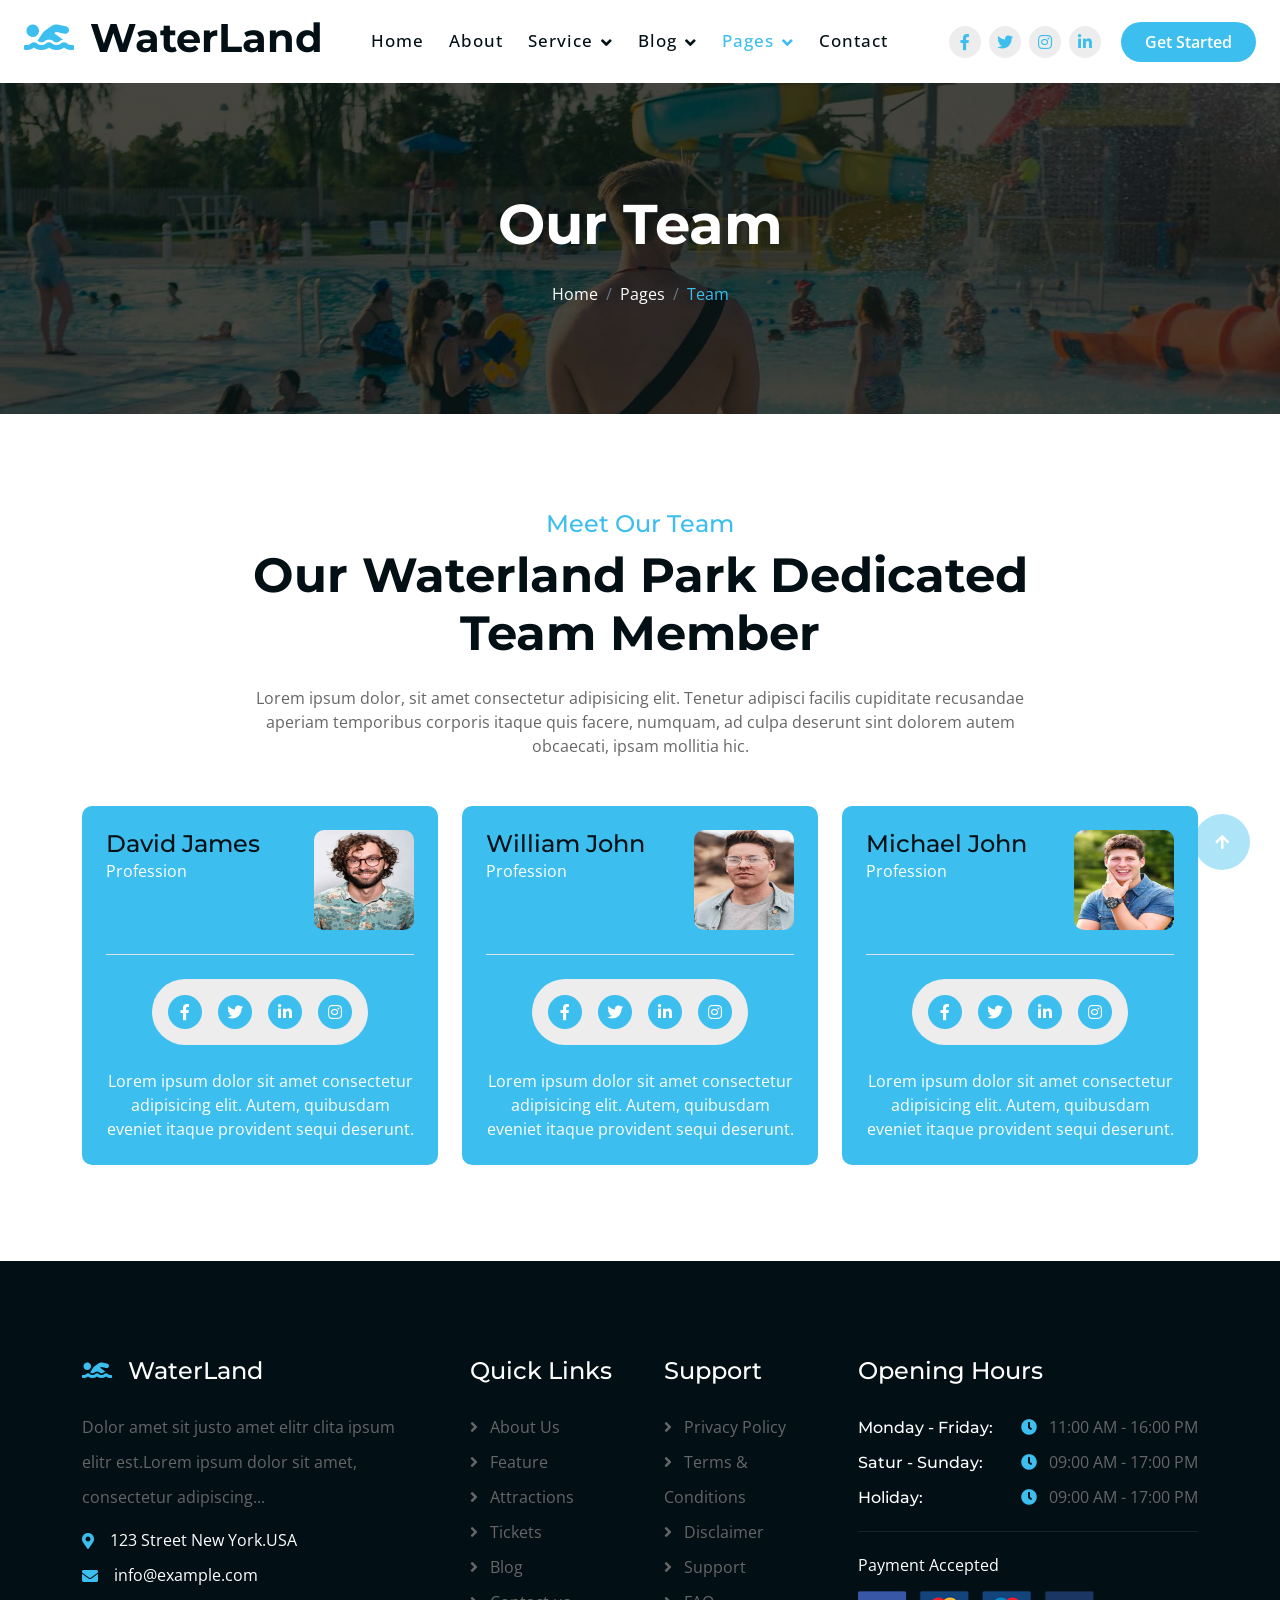
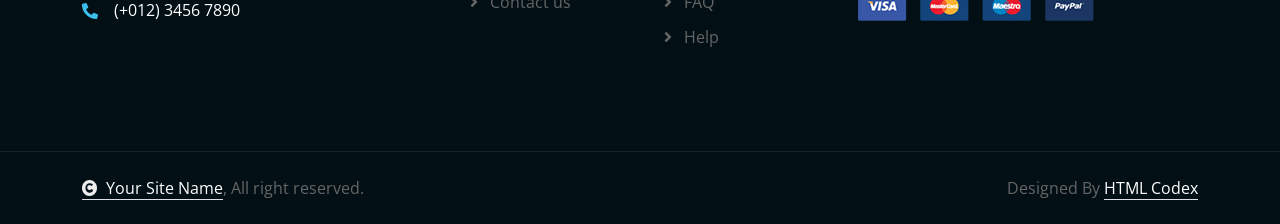
<file: team.html>
<!DOCTYPE html>
<html lang="en">

    <head>
        <meta charset="utf-8">
        <title>WaterLand - Water Park Website Template</title>
        <meta content="width=device-width, initial-scale=1.0" name="viewport">
        <meta content="" name="keywords">
        <meta content="" name="description">

        <!-- Google Web Fonts -->
        <link rel="preconnect" href="https://fonts.googleapis.com">
        <link rel="preconnect" href="https://fonts.gstatic.com" crossorigin>
        <link href="https://fonts.googleapis.com/css2?family=Montserrat:ital,wght@0,100..900;1,100..900&family=Open+Sans:ital,wdth,wght@0,75..100,300..800;1,75..100,300..800&display=swap" rel="stylesheet"> 

        <!-- Icon Font Stylesheet -->
        <link rel="stylesheet" href="https://use.fontawesome.com/releases/v5.15.4/css/all.css"/>
        <link href="https://cdn.jsdelivr.net/npm/bootstrap-icons@1.4.1/font/bootstrap-icons.css" rel="stylesheet">

        <!-- Libraries Stylesheet -->
        <link href="lib/animate/animate.min.css" rel="stylesheet">
        <link href="lib/lightbox/css/lightbox.min.css" rel="stylesheet">
        <link href="lib/owlcarousel/assets/owl.carousel.min.css" rel="stylesheet">


        <!-- Customized Bootstrap Stylesheet -->
        <link href="css/bootstrap.min.css" rel="stylesheet">

        <!-- Template Stylesheet -->
        <link href="css/style.css" rel="stylesheet">
    </head>

    <body>

        <!-- Spinner Start -->
        <div id="spinner" class="show bg-white position-fixed translate-middle w-100 vh-100 top-50 start-50 d-flex align-items-center justify-content-center">
            <div class="spinner-border text-primary" style="width: 3rem; height: 3rem;" role="status">
                <span class="sr-only">Loading...</span>
            </div>
        </div>
        <!-- Spinner End -->

        <!-- Navbar & Hero Start -->
        <div class="container-fluid nav-bar sticky-top px-4 py-2 py-lg-0">
            <nav class="navbar navbar-expand-lg navbar-light">
                <a href="" class="navbar-brand p-0">
                    <h1 class="display-6 text-dark"><i class="fas fa-swimmer text-primary me-3"></i>WaterLand</h1>
                    <!-- <img src="img/logo.png" alt="Logo"> -->
                </a>
                <button class="navbar-toggler" type="button" data-bs-toggle="collapse" data-bs-target="#navbarCollapse">
                    <span class="fa fa-bars"></span>
                </button>
                <div class="collapse navbar-collapse" id="navbarCollapse">
                    <div class="navbar-nav mx-auto py-0">
                        <a href="index.html" class="nav-item nav-link">Home</a>
                        <a href="about.html" class="nav-item nav-link">About</a>
                        <div class="nav-item dropdown">
                            <a href="#" class="nav-link dropdown-toggle" data-bs-toggle="dropdown">Service</a>
                            <div class="dropdown-menu m-0">
                                <a href="service.html" class="dropdown-item">Services</a>
                                <a href="service-detail.html" class="dropdown-item">Service Details</a>
                            </div>
                        </div>
                        <div class="nav-item dropdown">
                            <a href="#" class="nav-link dropdown-toggle" data-bs-toggle="dropdown">Blog</a>
                            <div class="dropdown-menu m-0">
                                <a href="blog.html" class="dropdown-item">Blog Posts</a>
                                <a href="blog-detail.html" class="dropdown-item">Blog Details</a>
                            </div>
                        </div>
                        <div class="nav-item dropdown">
                            <a href="#" class="nav-link dropdown-toggle active" data-bs-toggle="dropdown">Pages</a>
                            <div class="dropdown-menu m-0">
                                <a href="feature.html" class="dropdown-item">Our Feature</a>
                                <a href="gallery.html" class="dropdown-item">Our Gallery</a>
                                <a href="attraction.html" class="dropdown-item">Attractions</a>
                                <a href="package.html" class="dropdown-item">Ticket Packages</a>
                                <a href="team.html" class="dropdown-item active">Our Team</a>
                                <a href="testimonial.html" class="dropdown-item">Testimonial</a>
                                <a href="404.html" class="dropdown-item">404 Page</a>
                            </div>
                        </div>
                        <a href="contact.html" class="nav-item nav-link">Contact</a>
                    </div>
                    <div class="team-icon d-none d-xl-flex justify-content-center me-3">
                        <a class="btn btn-square btn-light rounded-circle mx-1" href=""><i class="fab fa-facebook-f"></i></a>
                        <a class="btn btn-square btn-light rounded-circle mx-1" href=""><i class="fab fa-twitter"></i></a>
                        <a class="btn btn-square btn-light rounded-circle mx-1" href=""><i class="fab fa-instagram"></i></a>
                        <a class="btn btn-square btn-light rounded-circle mx-1" href=""><i class="fab fa-linkedin-in"></i></a>
                    </div>
                    <a href="#" class="btn btn-primary rounded-pill py-2 px-4 flex-shrink-0">Get Started</a>
                </div>
            </nav>
        </div>
        <!-- Navbar & Hero End -->

        <!-- Header Start -->
        <div class="container-fluid bg-breadcrumb">
            <div class="container text-center py-5" style="max-width: 900px;">
                <h4 class="text-white display-4 mb-4 wow fadeInDown" data-wow-delay="0.1s">Our Team</h4>
                <ol class="breadcrumb d-flex justify-content-center mb-0 wow fadeInDown" data-wow-delay="0.3s">
                    <li class="breadcrumb-item"><a href="index.html">Home</a></li>
                    <li class="breadcrumb-item"><a href="#">Pages</a></li>
                    <li class="breadcrumb-item active text-primary">Team</li>
                </ol>    
            </div>
        </div>
        <!-- Header End -->

        <!-- Team Start -->
        <div class="container-fluid team py-5">
            <div class="container py-5">
                <div class="text-center mx-auto pb-5 wow fadeInUp" data-wow-delay="0.2s" style="max-width: 800px;">
                    <h4 class="text-primary">Meet Our Team</h4>
                    <h1 class="display-5 mb-4">Our Waterland Park Dedicated Team Member</h1>
                    <p class="mb-0">Lorem ipsum dolor, sit amet consectetur adipisicing elit. Tenetur adipisci facilis cupiditate recusandae aperiam temporibus corporis itaque quis facere, numquam, ad culpa deserunt sint dolorem autem obcaecati, ipsam mollitia hic.
                    </p>
                </div>
                <div class="row g-4 justify-content-center">
                    <div class="col-md-6 col-lg-6 col-xl-4 wow fadeInUp" data-wow-delay="0.2s">
                        <div class="team-item p-4">
                            <div class="team-content">
                                <div class="d-flex justify-content-between border-bottom pb-4">
                                    <div class="text-start">
                                        <h4 class="mb-0">David James</h4>
                                        <p class="mb-0">Profession</p>
                                    </div>
                                    <div>
                                        <img src="img/team-1.jpg" class="img-fluid rounded" style="width: 100px; height: 100px;" alt="">
                                    </div>
                                </div>
                                <div class="team-icon rounded-pill my-4 p-3">
                                    <a class="btn btn-primary btn-sm-square rounded-circle me-3" href=""><i class="fab fa-facebook-f"></i></a>
                                    <a class="btn btn-primary btn-sm-square rounded-circle me-3" href=""><i class="fab fa-twitter"></i></a>
                                    <a class="btn btn-primary btn-sm-square rounded-circle me-3" href=""><i class="fab fa-linkedin-in"></i></a>
                                    <a class="btn btn-primary btn-sm-square rounded-circle me-0" href=""><i class="fab fa-instagram"></i></a>
                                </div>
                                <p class="text-center mb-0">Lorem ipsum dolor sit amet consectetur adipisicing elit. Autem, quibusdam eveniet itaque provident sequi deserunt.
                                </p>
                            </div>
                        </div>
                    </div>
                    <div class="col-md-6 col-lg-6 col-xl-4 wow fadeInUp" data-wow-delay="0.4s">
                        <div class="team-item p-4">
                            <div class="team-content">
                                <div class="d-flex justify-content-between border-bottom pb-4">
                                    <div class="text-start">
                                        <h4 class="mb-0">William John</h4>
                                        <p class="mb-0">Profession</p>
                                    </div>
                                    <div>
                                        <img src="img/team-2.jpg" class="img-fluid rounded" style="width: 100px; height: 100px;" alt="">
                                    </div>
                                </div>
                                <div class="team-icon rounded-pill my-4 p-3">
                                    <a class="btn btn-primary btn-sm-square rounded-circle me-3" href=""><i class="fab fa-facebook-f"></i></a>
                                    <a class="btn btn-primary btn-sm-square rounded-circle me-3" href=""><i class="fab fa-twitter"></i></a>
                                    <a class="btn btn-primary btn-sm-square rounded-circle me-3" href=""><i class="fab fa-linkedin-in"></i></a>
                                    <a class="btn btn-primary btn-sm-square rounded-circle me-0" href=""><i class="fab fa-instagram"></i></a>
                                </div>
                                <p class="text-center mb-0">Lorem ipsum dolor sit amet consectetur adipisicing elit. Autem, quibusdam eveniet itaque provident sequi deserunt.
                                </p>
                            </div>
                        </div>
                    </div>
                    <div class="col-md-6 col-lg-6 col-xl-4 wow fadeInUp" data-wow-delay="0.6s">
                        <div class="team-item p-4">
                            <div class="team-content">
                                <div class="d-flex justify-content-between border-bottom pb-4">
                                    <div class="text-start">
                                        <h4 class="mb-0">Michael John</h4>
                                        <p class="mb-0">Profession</p>
                                    </div>
                                    <div>
                                        <img src="img/team-3.jpg" class="img-fluid rounded" style="width: 100px; height: 100px;" alt="">
                                    </div>
                                </div>
                                <div class="team-icon rounded-pill my-4 p-3">
                                    <a class="btn btn-primary btn-sm-square rounded-circle me-3" href=""><i class="fab fa-facebook-f"></i></a>
                                    <a class="btn btn-primary btn-sm-square rounded-circle me-3" href=""><i class="fab fa-twitter"></i></a>
                                    <a class="btn btn-primary btn-sm-square rounded-circle me-3" href=""><i class="fab fa-linkedin-in"></i></a>
                                    <a class="btn btn-primary btn-sm-square rounded-circle me-0" href=""><i class="fab fa-instagram"></i></a>
                                </div>
                                <p class="text-center mb-0">Lorem ipsum dolor sit amet consectetur adipisicing elit. Autem, quibusdam eveniet itaque provident sequi deserunt.
                                </p>
                            </div>
                        </div>
                    </div>
                </div>
            </div>
        </div>
        <!-- Team End -->

        <!-- Footer Start -->
        <div class="container-fluid footer py-5 wow fadeIn" data-wow-delay="0.2s">
            <div class="container py-5">
                <div class="row g-5">
                    <div class="col-md-6 col-lg-6 col-xl-4">
                        <div class="footer-item">
                            <a href="index.html" class="p-0">
                                <h4 class="text-white mb-4"><i class="fas fa-swimmer text-primary me-3"></i>WaterLand</h4>
                                <!-- <img src="img/logo.png" alt="Logo"> -->
                            </a>
                            <p class="mb-2">Dolor amet sit justo amet elitr clita ipsum elitr est.Lorem ipsum dolor sit amet, consectetur adipiscing...</p>
                            <div class="d-flex align-items-center">
                                <i class="fas fa-map-marker-alt text-primary me-3"></i>
                                <p class="text-white mb-0">123 Street New York.USA</p>
                            </div>
                            <div class="d-flex align-items-center">
                                <i class="fas fa-envelope text-primary me-3"></i>
                                <p class="text-white mb-0">info@example.com</p>
                            </div>
                            <div class="d-flex align-items-center">
                                <i class="fa fa-phone-alt text-primary me-3"></i>
                                <p class="text-white mb-0">(+012) 3456 7890</p>
                            </div>
                        </div>
                    </div>
                    <div class="col-md-6 col-lg-6 col-xl-2">
                        <div class="footer-item">
                            <h4 class="text-white mb-4">Quick Links</h4>
                            <a href="#"><i class="fas fa-angle-right me-2"></i> About Us</a>
                            <a href="#"><i class="fas fa-angle-right me-2"></i> Feature</a>
                            <a href="#"><i class="fas fa-angle-right me-2"></i> Attractions</a>
                            <a href="#"><i class="fas fa-angle-right me-2"></i> Tickets</a>
                            <a href="#"><i class="fas fa-angle-right me-2"></i> Blog</a>
                            <a href="#"><i class="fas fa-angle-right me-2"></i> Contact us</a>
                        </div>
                    </div>
                    <div class="col-md-6 col-lg-6 col-xl-2">
                        <div class="footer-item">
                            <h4 class="text-white mb-4">Support</h4>
                            <a href="#"><i class="fas fa-angle-right me-2"></i> Privacy Policy</a>
                            <a href="#"><i class="fas fa-angle-right me-2"></i> Terms & Conditions</a>
                            <a href="#"><i class="fas fa-angle-right me-2"></i> Disclaimer</a>
                            <a href="#"><i class="fas fa-angle-right me-2"></i> Support</a>
                            <a href="#"><i class="fas fa-angle-right me-2"></i> FAQ</a>
                            <a href="#"><i class="fas fa-angle-right me-2"></i> Help</a>
                        </div>
                    </div>
                    <div class="col-md-6 col-lg-6 col-xl-4">
                        <div class="footer-item">
                            <h4 class="text-white mb-4">Opening Hours</h4>
                            <div class="opening-date mb-3 pb-3">
                                <div class="opening-clock flex-shrink-0">
                                    <h6 class="text-white mb-0 me-auto">Monday - Friday:</h6>
                                    <p class="mb-0"><i class="fas fa-clock text-primary me-2"></i> 11:00 AM - 16:00 PM</p>
                                </div>
                                <div class="opening-clock flex-shrink-0">
                                    <h6 class="text-white mb-0 me-auto">Satur - Sunday:</h6>
                                    <p class="mb-0"><i class="fas fa-clock text-primary me-2"></i> 09:00 AM - 17:00 PM</p>
                                </div>
                                <div class="opening-clock flex-shrink-0">
                                    <h6 class="text-white mb-0 me-auto">Holiday:</h6>
                                    <p class="mb-0"><i class="fas fa-clock text-primary me-2"></i> 09:00 AM - 17:00 PM</p>
                                </div>
                            </div>
                            <div>
                                <p class="text-white mb-2">Payment Accepted</p>
                                <img src="img/payment.png" class="img-fluid" alt="Image">
                            </div>
                        </div>
                    </div>
                </div>
            </div>
        </div>
        <!-- Footer End -->
        
        <!-- Copyright Start -->
        <div class="container-fluid copyright py-4">
            <div class="container">
                <div class="row g-4 align-items-center">
                    <div class="col-md-6 text-center text-md-start mb-md-0">
                        <span class="text-body"><a href="#" class="border-bottom text-white"><i class="fas fa-copyright text-light me-2"></i>Your Site Name</a>, All right reserved.</span>
                    </div>
                    <div class="col-md-6 text-center text-md-end text-body">
                        Designed By <a class="border-bottom text-white" href="https://htmlcodex.com">HTML Codex</a>
                    </div>
                </div>
            </div>
        </div>
        <!-- Copyright End -->


        <!-- Back to Top -->
        <a href="#" class="btn btn-primary btn-lg-square rounded-circle back-to-top"><i class="fa fa-arrow-up"></i></a>   

        
    <!-- JavaScript Libraries -->
    <script src="https://ajax.googleapis.com/ajax/libs/jquery/3.6.4/jquery.min.js"></script>
    <script src="https://cdn.jsdelivr.net/npm/bootstrap@5.0.0/dist/js/bootstrap.bundle.min.js"></script>
    <script src="lib/wow/wow.min.js"></script>
    <script src="lib/easing/easing.min.js"></script>
    <script src="lib/waypoints/waypoints.min.js"></script>
    <script src="lib/counterup/counterup.min.js"></script>
    <script src="lib/lightbox/js/lightbox.min.js"></script>
    <script src="lib/owlcarousel/owl.carousel.min.js"></script>
    

    <!-- Template Javascript -->
    <script src="js/main.js"></script>
    </body>

</html>
</file>
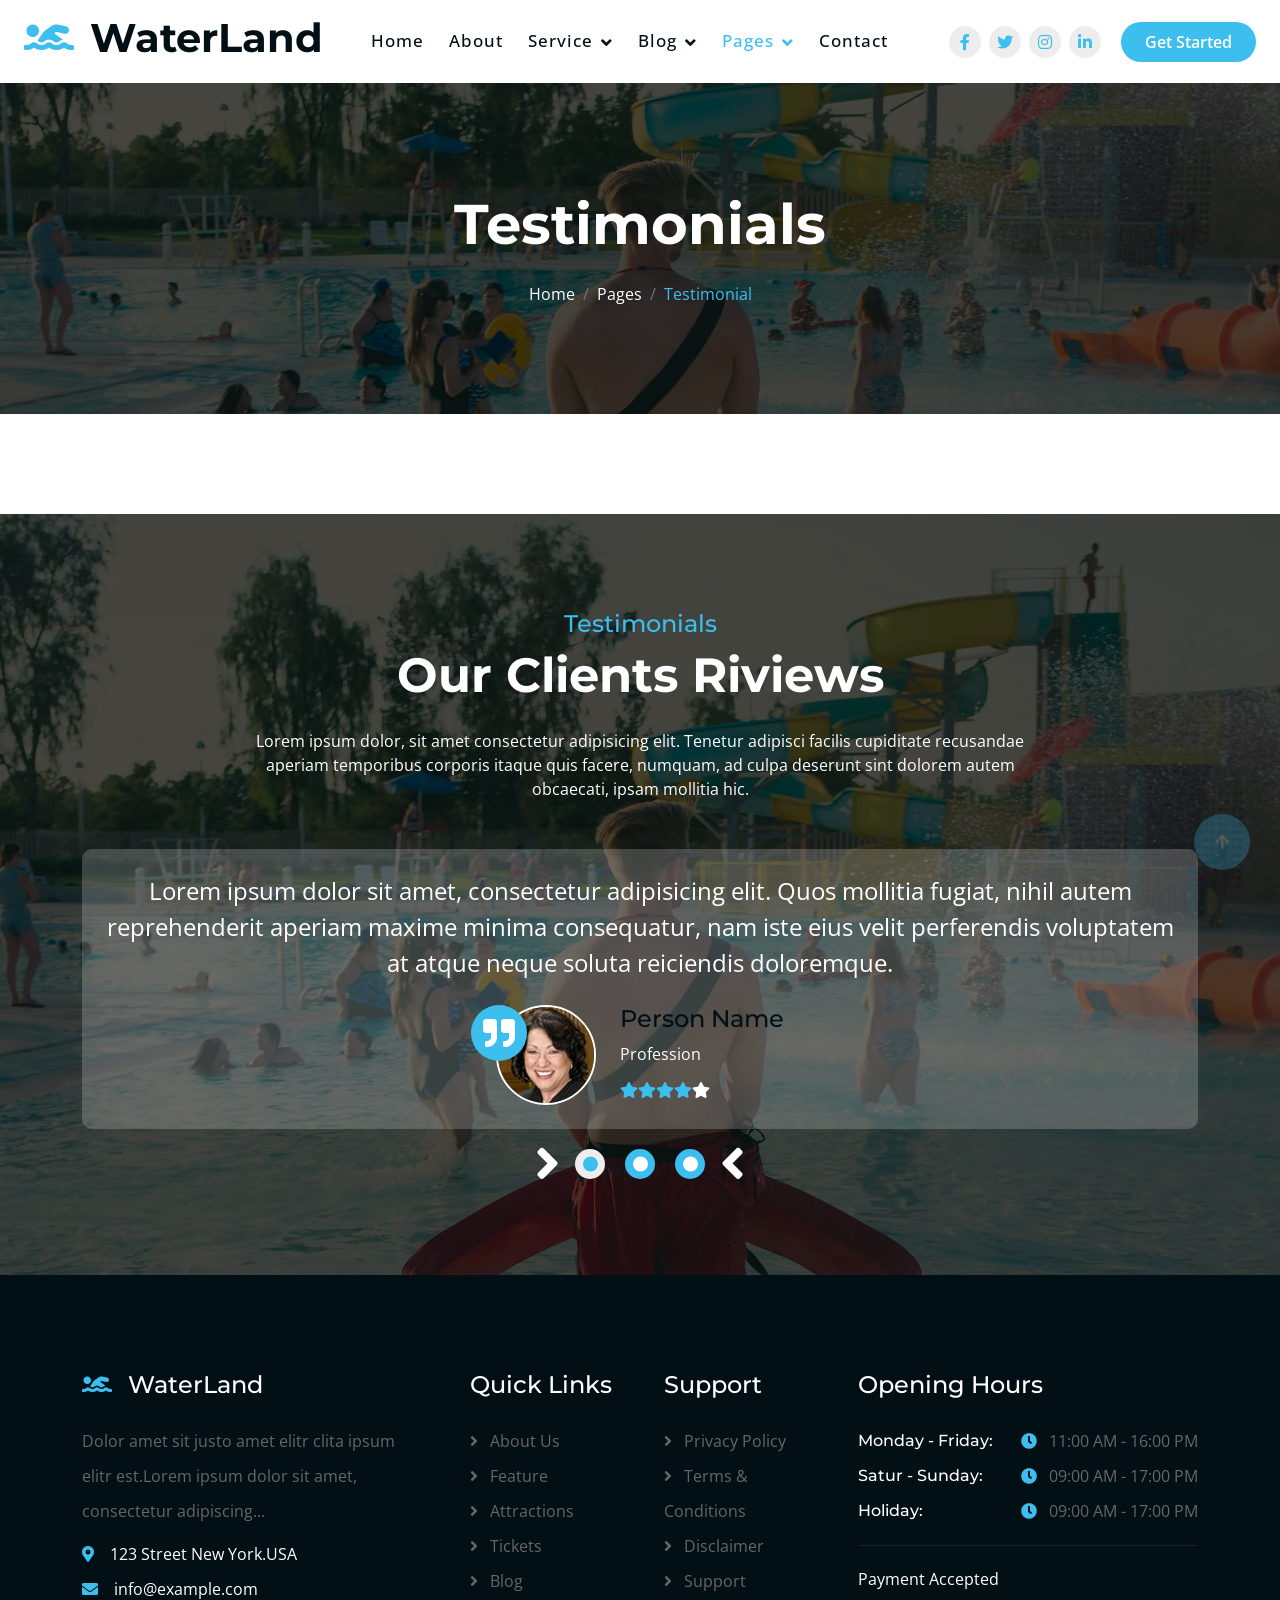
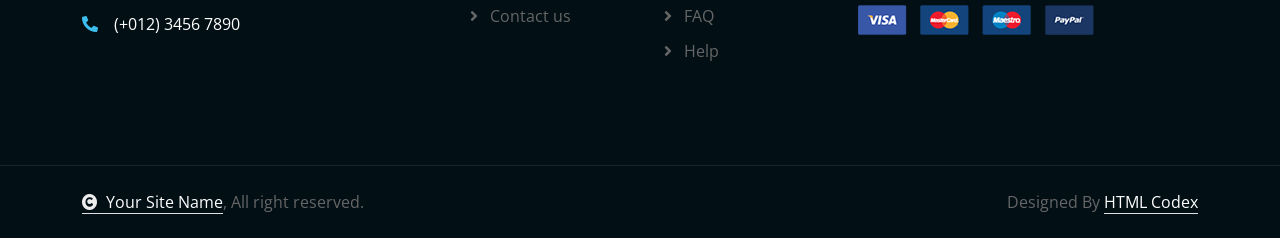
<file: testimonial.html>
<!DOCTYPE html>
<html lang="en">

    <head>
        <meta charset="utf-8">
        <title>WaterLand - Water Park Website Template</title>
        <meta content="width=device-width, initial-scale=1.0" name="viewport">
        <meta content="" name="keywords">
        <meta content="" name="description">

        <!-- Google Web Fonts -->
        <link rel="preconnect" href="https://fonts.googleapis.com">
        <link rel="preconnect" href="https://fonts.gstatic.com" crossorigin>
        <link href="https://fonts.googleapis.com/css2?family=Montserrat:ital,wght@0,100..900;1,100..900&family=Open+Sans:ital,wdth,wght@0,75..100,300..800;1,75..100,300..800&display=swap" rel="stylesheet"> 

        <!-- Icon Font Stylesheet -->
        <link rel="stylesheet" href="https://use.fontawesome.com/releases/v5.15.4/css/all.css"/>
        <link href="https://cdn.jsdelivr.net/npm/bootstrap-icons@1.4.1/font/bootstrap-icons.css" rel="stylesheet">

        <!-- Libraries Stylesheet -->
        <link href="lib/animate/animate.min.css" rel="stylesheet">
        <link href="lib/lightbox/css/lightbox.min.css" rel="stylesheet">
        <link href="lib/owlcarousel/assets/owl.carousel.min.css" rel="stylesheet">


        <!-- Customized Bootstrap Stylesheet -->
        <link href="css/bootstrap.min.css" rel="stylesheet">

        <!-- Template Stylesheet -->
        <link href="css/style.css" rel="stylesheet">
    </head>

    <body>

        <!-- Spinner Start -->
        <div id="spinner" class="show bg-white position-fixed translate-middle w-100 vh-100 top-50 start-50 d-flex align-items-center justify-content-center">
            <div class="spinner-border text-primary" style="width: 3rem; height: 3rem;" role="status">
                <span class="sr-only">Loading...</span>
            </div>
        </div>
        <!-- Spinner End -->

        <!-- Navbar & Hero Start -->
        <div class="container-fluid nav-bar sticky-top px-4 py-2 py-lg-0">
            <nav class="navbar navbar-expand-lg navbar-light">
                <a href="" class="navbar-brand p-0">
                    <h1 class="display-6 text-dark"><i class="fas fa-swimmer text-primary me-3"></i>WaterLand</h1>
                    <!-- <img src="img/logo.png" alt="Logo"> -->
                </a>
                <button class="navbar-toggler" type="button" data-bs-toggle="collapse" data-bs-target="#navbarCollapse">
                    <span class="fa fa-bars"></span>
                </button>
                <div class="collapse navbar-collapse" id="navbarCollapse">
                    <div class="navbar-nav mx-auto py-0">
                        <a href="index.html" class="nav-item nav-link">Home</a>
                        <a href="about.html" class="nav-item nav-link">About</a>
                        <div class="nav-item dropdown">
                            <a href="#" class="nav-link dropdown-toggle" data-bs-toggle="dropdown">Service</a>
                            <div class="dropdown-menu m-0">
                                <a href="service.html" class="dropdown-item">Services</a>
                                <a href="service-detail.html" class="dropdown-item">Service Details</a>
                            </div>
                        </div>
                        <div class="nav-item dropdown">
                            <a href="#" class="nav-link dropdown-toggle" data-bs-toggle="dropdown">Blog</a>
                            <div class="dropdown-menu m-0">
                                <a href="blog.html" class="dropdown-item">Blog Posts</a>
                                <a href="blog-detail.html" class="dropdown-item">Blog Details</a>
                            </div>
                        </div>
                        <div class="nav-item dropdown">
                            <a href="#" class="nav-link dropdown-toggle active" data-bs-toggle="dropdown">Pages</a>
                            <div class="dropdown-menu m-0">
                                <a href="feature.html" class="dropdown-item">Our Feature</a>
                                <a href="gallery.html" class="dropdown-item">Our Gallery</a>
                                <a href="attraction.html" class="dropdown-item">Attractions</a>
                                <a href="package.html" class="dropdown-item">Ticket Packages</a>
                                <a href="team.html" class="dropdown-item">Our Team</a>
                                <a href="testimonial.html" class="dropdown-item active">Testimonial</a>
                                <a href="404.html" class="dropdown-item">404 Page</a>
                            </div>
                        </div>
                        <a href="contact.html" class="nav-item nav-link">Contact</a>
                    </div>
                    <div class="team-icon d-none d-xl-flex justify-content-center me-3">
                        <a class="btn btn-square btn-light rounded-circle mx-1" href=""><i class="fab fa-facebook-f"></i></a>
                        <a class="btn btn-square btn-light rounded-circle mx-1" href=""><i class="fab fa-twitter"></i></a>
                        <a class="btn btn-square btn-light rounded-circle mx-1" href=""><i class="fab fa-instagram"></i></a>
                        <a class="btn btn-square btn-light rounded-circle mx-1" href=""><i class="fab fa-linkedin-in"></i></a>
                    </div>
                    <a href="#" class="btn btn-primary rounded-pill py-2 px-4 flex-shrink-0">Get Started</a>
                </div>
            </nav>
        </div>
        <!-- Navbar & Hero End -->

        <!-- Header Start -->
        <div class="container-fluid bg-breadcrumb">
            <div class="container text-center py-5" style="max-width: 900px;">
                <h4 class="text-white display-4 mb-4 wow fadeInDown" data-wow-delay="0.1s">Testimonials</h4>
                <ol class="breadcrumb d-flex justify-content-center mb-0 wow fadeInDown" data-wow-delay="0.3s">
                    <li class="breadcrumb-item"><a href="index.html">Home</a></li>
                    <li class="breadcrumb-item"><a href="#">Pages</a></li>
                    <li class="breadcrumb-item active text-primary">Testimonial</li>
                </ol>    
            </div>
        </div>
        <!-- Header End -->

        <!-- Testimonial Start -->
        <div class="container-fluid testimonial py-5" style="margin-top: 100px;">
            <div class="container py-5">
                <div class="text-center mx-auto pb-5 wow fadeInUp" data-wow-delay="0.2s" style="max-width: 800px;">
                    <h4 class="text-primary">Testimonials</h4>
                    <h1 class="display-5 text-white mb-4">Our Clients Riviews</h1>
                    <p class="text-white mb-0">Lorem ipsum dolor, sit amet consectetur adipisicing elit. Tenetur adipisci facilis cupiditate recusandae aperiam temporibus corporis itaque quis facere, numquam, ad culpa deserunt sint dolorem autem obcaecati, ipsam mollitia hic.
                    </p>
                </div>
                <div class="owl-carousel testimonial-carousel wow fadeInUp" data-wow-delay="0.2s">
                    <div class="testimonial-item p-4">
                        <p class="text-white fs-4 mb-4">Lorem ipsum dolor sit amet, consectetur adipisicing elit. Quos mollitia fugiat, nihil autem reprehenderit aperiam maxime minima consequatur, nam iste eius velit perferendis voluptatem at atque neque soluta reiciendis doloremque.
                        </p>
                        <div class="testimonial-inner">
                            <div class="testimonial-img">
                                <img src="img/testimonial-1.jpg" class="img-fluid" alt="Image">
                                <div class="testimonial-quote btn-lg-square rounded-circle"><i class="fa fa-quote-right fa-2x"></i>
                                </div>
                            </div>
                            <div class="ms-4">
                                <h4>Person Name</h4>
                                <p class="text-start text-white">Profession</p>
                                <div class="d-flex text-primary">
                                    <i class="fas fa-star"></i>
                                    <i class="fas fa-star"></i>
                                    <i class="fas fa-star"></i>
                                    <i class="fas fa-star"></i>
                                    <i class="fas fa-star text-white"></i>
                                </div>
                            </div>
                        </div>
                    </div>
                    <div class="testimonial-item p-4">
                        <p class="text-white fs-4 mb-4">Lorem ipsum dolor sit amet, consectetur adipisicing elit. Quos mollitia fugiat, nihil autem reprehenderit aperiam maxime minima consequatur, nam iste eius velit perferendis voluptatem at atque neque soluta reiciendis doloremque.
                        </p>
                        <div class="testimonial-inner">
                            <div class="testimonial-img">
                                <img src="img/testimonial-2.jpg" class="img-fluid" alt="Image">
                                <div class="testimonial-quote btn-lg-square rounded-circle"><i class="fa fa-quote-right fa-2x"></i>
                                </div>
                            </div>
                            <div class="ms-4">
                                <h4>Person Name</h4>
                                <p class="text-start text-white">Profession</p>
                                <div class="d-flex text-primary">
                                    <i class="fas fa-star"></i>
                                    <i class="fas fa-star"></i>
                                    <i class="fas fa-star"></i>
                                    <i class="fas fa-star"></i>
                                    <i class="fas fa-star text-white"></i>
                                </div>
                            </div>
                        </div>
                    </div>
                    <div class="testimonial-item p-4">
                        <p class="text-white fs-4 mb-4">Lorem ipsum dolor sit amet, consectetur adipisicing elit. Quos mollitia fugiat, nihil autem reprehenderit aperiam maxime minima consequatur, nam iste eius velit perferendis voluptatem at atque neque soluta reiciendis doloremque.
                        </p>
                        <div class="testimonial-inner">
                            <div class="testimonial-img">
                                <img src="img/testimonial-3.jpg" class="img-fluid" alt="Image">
                                <div class="testimonial-quote btn-lg-square rounded-circle"><i class="fa fa-quote-right fa-2x"></i>
                                </div>
                            </div>
                            <div class="ms-4">
                                <h4>Person Name</h4>
                                <p class="text-start text-white">Profession</p>
                                <div class="d-flex text-primary">
                                    <i class="fas fa-star"></i>
                                    <i class="fas fa-star"></i>
                                    <i class="fas fa-star"></i>
                                    <i class="fas fa-star"></i>
                                    <i class="fas fa-star text-white"></i>
                                </div>
                            </div>
                        </div>
                    </div>
                </div>
            </div>
        </div>
        <!-- Testimonial End -->

        <!-- Footer Start -->
        <div class="container-fluid footer py-5 wow fadeIn" data-wow-delay="0.2s">
            <div class="container py-5">
                <div class="row g-5">
                    <div class="col-md-6 col-lg-6 col-xl-4">
                        <div class="footer-item">
                            <a href="index.html" class="p-0">
                                <h4 class="text-white mb-4"><i class="fas fa-swimmer text-primary me-3"></i>WaterLand</h4>
                                <!-- <img src="img/logo.png" alt="Logo"> -->
                            </a>
                            <p class="mb-2">Dolor amet sit justo amet elitr clita ipsum elitr est.Lorem ipsum dolor sit amet, consectetur adipiscing...</p>
                            <div class="d-flex align-items-center">
                                <i class="fas fa-map-marker-alt text-primary me-3"></i>
                                <p class="text-white mb-0">123 Street New York.USA</p>
                            </div>
                            <div class="d-flex align-items-center">
                                <i class="fas fa-envelope text-primary me-3"></i>
                                <p class="text-white mb-0">info@example.com</p>
                            </div>
                            <div class="d-flex align-items-center">
                                <i class="fa fa-phone-alt text-primary me-3"></i>
                                <p class="text-white mb-0">(+012) 3456 7890</p>
                            </div>
                        </div>
                    </div>
                    <div class="col-md-6 col-lg-6 col-xl-2">
                        <div class="footer-item">
                            <h4 class="text-white mb-4">Quick Links</h4>
                            <a href="#"><i class="fas fa-angle-right me-2"></i> About Us</a>
                            <a href="#"><i class="fas fa-angle-right me-2"></i> Feature</a>
                            <a href="#"><i class="fas fa-angle-right me-2"></i> Attractions</a>
                            <a href="#"><i class="fas fa-angle-right me-2"></i> Tickets</a>
                            <a href="#"><i class="fas fa-angle-right me-2"></i> Blog</a>
                            <a href="#"><i class="fas fa-angle-right me-2"></i> Contact us</a>
                        </div>
                    </div>
                    <div class="col-md-6 col-lg-6 col-xl-2">
                        <div class="footer-item">
                            <h4 class="text-white mb-4">Support</h4>
                            <a href="#"><i class="fas fa-angle-right me-2"></i> Privacy Policy</a>
                            <a href="#"><i class="fas fa-angle-right me-2"></i> Terms & Conditions</a>
                            <a href="#"><i class="fas fa-angle-right me-2"></i> Disclaimer</a>
                            <a href="#"><i class="fas fa-angle-right me-2"></i> Support</a>
                            <a href="#"><i class="fas fa-angle-right me-2"></i> FAQ</a>
                            <a href="#"><i class="fas fa-angle-right me-2"></i> Help</a>
                        </div>
                    </div>
                    <div class="col-md-6 col-lg-6 col-xl-4">
                        <div class="footer-item">
                            <h4 class="text-white mb-4">Opening Hours</h4>
                            <div class="opening-date mb-3 pb-3">
                                <div class="opening-clock flex-shrink-0">
                                    <h6 class="text-white mb-0 me-auto">Monday - Friday:</h6>
                                    <p class="mb-0"><i class="fas fa-clock text-primary me-2"></i> 11:00 AM - 16:00 PM</p>
                                </div>
                                <div class="opening-clock flex-shrink-0">
                                    <h6 class="text-white mb-0 me-auto">Satur - Sunday:</h6>
                                    <p class="mb-0"><i class="fas fa-clock text-primary me-2"></i> 09:00 AM - 17:00 PM</p>
                                </div>
                                <div class="opening-clock flex-shrink-0">
                                    <h6 class="text-white mb-0 me-auto">Holiday:</h6>
                                    <p class="mb-0"><i class="fas fa-clock text-primary me-2"></i> 09:00 AM - 17:00 PM</p>
                                </div>
                            </div>
                            <div>
                                <p class="text-white mb-2">Payment Accepted</p>
                                <img src="img/payment.png" class="img-fluid" alt="Image">
                            </div>
                        </div>
                    </div>
                </div>
            </div>
        </div>
        <!-- Footer End -->
        
        <!-- Copyright Start -->
        <div class="container-fluid copyright py-4">
            <div class="container">
                <div class="row g-4 align-items-center">
                    <div class="col-md-6 text-center text-md-start mb-md-0">
                        <span class="text-body"><a href="#" class="border-bottom text-white"><i class="fas fa-copyright text-light me-2"></i>Your Site Name</a>, All right reserved.</span>
                    </div>
                    <div class="col-md-6 text-center text-md-end text-body">
                        Designed By <a class="border-bottom text-white" href="https://htmlcodex.com">HTML Codex</a>
                    </div>
                </div>
            </div>
        </div>
        <!-- Copyright End -->


        <!-- Back to Top -->
        <a href="#" class="btn btn-primary btn-lg-square rounded-circle back-to-top"><i class="fa fa-arrow-up"></i></a>   

        
    <!-- JavaScript Libraries -->
    <script src="https://ajax.googleapis.com/ajax/libs/jquery/3.6.4/jquery.min.js"></script>
    <script src="https://cdn.jsdelivr.net/npm/bootstrap@5.0.0/dist/js/bootstrap.bundle.min.js"></script>
    <script src="lib/wow/wow.min.js"></script>
    <script src="lib/easing/easing.min.js"></script>
    <script src="lib/waypoints/waypoints.min.js"></script>
    <script src="lib/counterup/counterup.min.js"></script>
    <script src="lib/lightbox/js/lightbox.min.js"></script>
    <script src="lib/owlcarousel/owl.carousel.min.js"></script>
    

    <!-- Template Javascript -->
    <script src="js/main.js"></script>
    </body>

</html>
</file>
<file: css/style.css>
/*** Spinner Start ***/
/*** Spinner ***/
#spinner {
    opacity: 0;
    visibility: hidden;
    transition: opacity .5s ease-out, visibility 0s linear .5s;
    z-index: 99999;
}

#spinner.show {
    transition: opacity .5s ease-out, visibility 0s linear 0s;
    visibility: visible;
    opacity: 1;
}
/*** Spinner End ***/

.back-to-top {
    position: fixed;
    right: 30px;
    bottom: 30px;
    transition: 0.5s;
    z-index: 99;
}

/*** Button Start ***/
.btn {
    font-weight: 600;
    transition: .5s;
}

.btn-square {
    width: 32px;
    height: 32px;
}

.btn-sm-square {
    width: 34px;
    height: 34px;
}

.btn-md-square {
    width: 44px;
    height: 44px;
}

.btn-lg-square {
    width: 56px;
    height: 56px;
}

.btn-xl-square {
    width: 66px;
    height: 66px;
}

.btn-square,
.btn-sm-square,
.btn-md-square,
.btn-lg-square,
.btn-xl-square {
    padding: 0;
    display: flex;
    align-items: center;
    justify-content: center;
    font-weight: normal;
}

.btn.btn-primary {
    color: var(--bs-white);
    border: none;
}

.btn.btn-primary:hover {
    background: var(--bs-dark);
}

.btn.btn-light {
    color: var(--bs-primary);
    border: none;
}

.btn.btn-light:hover {
    color: var(--bs-white);
    background: var(--bs-primary);
}

.btn.btn-dark {
    color: var(--bs-white);
    border: none;
}

.btn.btn-dark:hover {
    color: var(--bs-primary);
    background: var(--bs-light);
}

/*** Navbar Start ***/
.nav-bar {
    background: var(--bs-white);
}

.sticky-top {
    transition: 1s;
}

.navbar-light .navbar-nav .nav-link {
    position: relative;
    margin-right: 25px;
    padding: 35px 0;
    letter-spacing: 1px;
    color: var(--bs-dark);
    font-size: 17px;
    font-weight: 500;
    outline: none;
    transition: .5s;
}

.sticky-top .navbar-light .navbar-nav .nav-link {
    padding: 20px 0;
    color: var(--bs-dark);
}

.navbar-light .navbar-nav .nav-link:hover,
.navbar-light .navbar-nav .nav-link.active {
    color: var(--bs-primary);
}

.navbar-light .navbar-brand img {
    max-height: 60px;
    transition: .5s;
}

.sticky-top .navbar-light .navbar-brand img {
    max-height: 50px;
}

.navbar .dropdown-toggle::after {
    border: none;
    content: "\f107";
    font-family: "Font Awesome 5 Free";
    font-weight: 600;
    vertical-align: middle;
    margin-left: 8px;
}

.dropdown .dropdown-menu a:hover {
    background: var(--bs-primary);
    color: var(--bs-white);
}

.navbar .nav-item:hover .dropdown-menu {
    transform: rotateX(0deg);
    visibility: visible;
    margin-top: 8px !important;
    background: var(--bs-light);
    transition: .5s;
    opacity: 1;
}

@media (min-width: 992px) {
    .navbar .nav-item .dropdown-menu {
    display: block;
    visibility: hidden;
    top: 100%;
    transform: rotateX(-75deg);
    transform-origin: 0% 0%;
    border: 0;
    border-radius: 10px;
    margin-top: 8px !important;
    transition: .5s;
    opacity: 0;
    }
}

@media (max-width: 991px) {
    .navbar.navbar-expand-lg .navbar-toggler {
        padding: 8px 15px;
        border: 1px solid var(--bs-primary);
        color: var(--bs-primary);
    }

    .sticky-top .navbar-light .navbar-nav .nav-link {
        padding: 12px 0;
    }
}
/*** Navbar End ***/

/*** Carousel Hero Header Start ***/
.header-carousel .header-carousel-item img {
    object-fit: cover;
}


@media (min-width: 1200px) {
    .header-carousel .header-carousel-item,
    .header-carousel .header-carousel-item img {
        height: 700px;
    }
}

@media (max-width: 1199px) {
    .header-carousel .header-carousel-item,
    .header-carousel .header-carousel-item img {
        height: 1200px;
    }
}

.header-carousel .owl-nav .owl-prev {
    display: none;
}

.header-carousel .owl-nav .owl-next {
    position: absolute;
    width: 60px;
    height: 60px;
    bottom: -60px;
    right: 50%;
    transform: translateY(-50%);
    margin-right: -60px;
    border-radius: 60px;
    background: var(--bs-primary);
    color: var(--bs-white);
    font-size: 26px;
    display: flex;
    align-items: center;
    justify-content: center;
    transition: 0.5s;
}
.header-carousel .owl-nav .owl-next:hover {
    box-shadow: inset 0 0 100px 0 var(--bs-light);
    color: var(--bs-primary);
}

.header-carousel .owl-nav .owl-next i {
    position: relative;
    width: 100%;
    height: 100%;
    display: flex;
    align-items: center;
    justify-content: center;
    animation-name: carousel-next-btn;
    animation-duration: 4s;
    animation-delay: 1s;
    animation-iteration-count: infinite;
    transition: 1s;
}

@keyframes carousel-next-btn {
    0%  {margin-top: 35%;}
    50%  {margin-bottom: 70%;}
    100% {margin-top: 35%;}
}

.header-carousel .header-carousel-item .carousel-caption {
    position: absolute;
    width: 100%;
    height: 100%;
    left: 0;
    bottom: 0;
    background: rgba(0, 0, 0, .7);
    display: flex;
    align-items: center;
}

.carousel-caption .ticket-form {
    background: rgba(255, 255, 255, 0.4);
    border-radius: 10px;
}

.header-carousel .header-carousel-item img {
    animation-name: image-zoom;
    animation-duration: 10s;
    animation-delay: 1s;
    animation-iteration-count: infinite;
    animation-direction: alternate;
    transition: 1s;
}

@keyframes image-zoom {
    0%  {width: 100%; height: 100%;}

    25% {width: 115%; height: 115%;}

    50% {width: 130%; height: 130%;}

    75% {width: 120%; height: 120%;}

    100% {width: 100%; height: 100%;}
}
/*** Carousel Hero Header End ***/

/*** Single Page Hero Header Start ***/
.bg-breadcrumb {
    position: relative;
    overflow: hidden;
    background: linear-gradient(rgba(0, 0, 0, 0.7), rgba(0, 0, 0, 0.7)), url(../img/carousel-1.jpg);
    background-position: center center;
    background-repeat: no-repeat;
    background-size: cover;
    padding: 60px 0 60px 0;
    transition: 0.5s;
}

.bg-breadcrumb .breadcrumb {
    position: relative;
}

.bg-breadcrumb .breadcrumb .breadcrumb-item a {
    color: var(--bs-white);
}
/*** Single Page Hero Header End ***/


/*** Feature Start ***/
.feature .feature-item {
    position: relative;
    border-radius: 10px;
    background: var(--bs-light);
}

.feature-item .feature-content {
    position: absolute;
    width: 100%; 
    height: 100%; 
    bottom: 0; 
    left: 0;
    margin-top: 0;
    margin-right: 0; 
    background: rgba(0, 0, 0, 0.7); 
    border-radius: 10px;
    z-index: 2;
}

.feature-item .feature-content .feature-content-inner {
    position: relative;
    z-index: 5;
}
/*** Feature End ***/


/*** Service Start ***/
.service {
    position: relative;
    overflow: hidden;
    background-image: url(../img/carousel-1.jpg);
    background-position: center center;
    background-repeat: no-repeat;
    background-size: cover;
}

.service::before {
    content: "";
    width: 100%;
    height: 100%;
    position: absolute;
    top: 0;
    left: 0;
    background: rgba(0, 0, 0, .7);
    z-index: 1;
}

.service .service-section {
    position: relative;
    z-index: 5;
}

.service .service-days {
    border-radius: 10px;
    background: var(--bs-white);
}

.service .service-item {
    position: relative;
    height: 100%;
    text-align: center;
    border-radius: 10px;
    background: var(--bs-white);
    z-index: 1;
}

.service .service-item::after {
    content: "";
    position: absolute;
    width: 100%;
    height: 0;
    bottom: 0;
    left: 0;
    border-radius: 10px;
    background: var(--bs-primary);
    transition: 0.5s;
    z-index: 2;
}

.service .service-item:hover:after {
    height: 100%;
}

.service .service-item i {
    color: var(--bs-primary);
    transition: 0.5s;
}

.service .service-item:hover i {
    color: var(--bs-white);
}

.service .service-item .service-content {
    position: relative;
    z-index: 3;
}

.service .service-item .service-content p {
    transition: 0.5s;
}

.service .service-item:hover .service-content p {
    color: var(--bs-white);
}

.service .service-item .service-content a.h4 {
    transition: 0.5s;
}

.service .service-item:hover .service-content a.h4:hover {
    color: var(--bs-white);
}
/*** Service End ***/


/*** Attractions Start ***/
.attractions {
    position: relative;
    overflow: hidden;
}

.attractions::after {
    content: "";
    width: 100%;
    height: 70%;
    position: absolute;
    overflow: hidden;
    top: 0;
    left: 0;
    background: linear-gradient(rgba(0, 0, 0, .7), rgba(0, 0, 0, .7)), url(../img/carousel-2.jpg) center center no-repeat;
    background-size: cover;
    z-index: -2;
    animation-name: attraction-image-zoom;
    animation-duration: 10s;
    animation-delay: 1s;
    animation-iteration-count: infinite;
    animation-direction: alternate;
    transition: 1s;
}

@keyframes attraction-image-zoom {
    0%  {width: 100%;}

    25% {width: 115%;}

    50% {width: 130%;}

    75% {width: 120%;}

    100% {width: 100%;}
}

.attractions .attractions-section {
    position: relative;
    z-index: 3;
}

.attractions .attractions-item {
    position: relative;
    border-radius: 10px;
    transition: 0.5s;
    z-index: 1;
}

.attractions .attractions-item::after {
    content: "";
    position: absolute;
    width: 100%;
    height: 0;
    top: 0;
    left: 0;
    border-radius: 10px;
    background: rgba(0, 0, 0, .7);
    transition: 0.5s;
    z-index: 2;
}

.attractions .attractions-item:hover:after {
    height: 100%;
}

.attractions .attractions-item .attractions-name {
    position: absolute;
    width: 100%;
    height: 100%;
    top: 50%;
    left: 50%;
    transform: translate(-50%, -50%);
    border-radius: 10px;
    color: var(--bs-white);
    font-size: 24px;
    font-weight: 600;
    display: flex;
    align-items: center;
    justify-content: center;
    transition: 0.5s;
    z-index: 3;
    opacity: 0;
}

.attractions .attractions-item:hover .attractions-name {
    opacity: 1;
}

.attractions-carousel .owl-stage-outer {
    margin-top: 58px;
}

.attractions .owl-nav .owl-prev {
    position: absolute;
    top: -58px;
    left: 0;
    background: var(--bs-primary);
    color: var(--bs-white);
    padding: 6px 35px;
    border-radius: 30px;
    transition: 0.5s;
}

.attractions .owl-nav .owl-prev:hover {
    background: var(--bs-white);
    color: var(--bs-primary);
}

.attractions .owl-nav .owl-next {
    position: absolute;
    top: -58px;
    right: 0;
    background: var(--bs-primary);
    color: var(--bs-white);
    padding: 6px 35px;
    border-radius: 30px;
    transition: 0.5s;
}

.attractions .owl-nav .owl-next:hover {
    background: var(--bs-white);
    color: var(--bs-primary);
}
/*** Attractions End ***/


/*** Gallery Start ***/
.gallery .gallery-item {
    position: relative;
    overflow: hidden;
    height: 100%;
    border-radius: 10px;
}

.gallery .gallery-item img {
    transition: 0.5s;
}

.gallery .gallery-item:hover img {
    transform: scale(1.2);
}

.gallery .gallery-item::after {
    content: "";
    position: absolute;
    width: 0;
    height: 0;
    top: 50%;
    left: 50%;
    transform: translate(-50%, -50%);
    border-radius: 10px;
    background: rgba(0, 0, 0, .4);
    transition: 0.5s;
    z-index: 1;
}

.gallery .gallery-item:hover::after {
    width: 100%;
    height: 100%;
}

.gallery .gallery-item .search-icon {
    position: absolute;
    top: 50%;
    left: 50%;
    transform: translate(-50%, -50%);
    transition: 0.5s;
    z-index: 5;
    opacity: 0;
}

.gallery .gallery-item:hover .search-icon {
    opacity: 1;
}
/*** Gallery End ***/

/*** Blog Start ***/
.blog .blog-item {
    border-radius: 10px;
}

.blog .blog-item .blog-img {
    position: relative;
    overflow: hidden;
    border-top-left-radius: 10px;
    border-top-right-radius: 10px;
    transition: 0.5s;
}

.blog .blog-item .blog-img img {
    transition: 0.5s;
}

.blog .blog-item:hover .blog-img img {
    transform: scale(1.2);
}

.blog .blog-item .blog-img::after {
    content: "";
    position: absolute;
    width: 100%;
    height: 100%;
    top: 0;
    left: 0;
    border-top-left-radius: 10px;
    border-top-right-radius: 10px;
    background: rgba(0, 0, 0, .3);
    z-index: 1;
}

.blog .blog-item .blog-img .blog-category {
    position: absolute;
    top: 25px;
    left: 25px;
    border-radius: 10px;
    color: var(--bs-white);
    background: var(--bs-primary);
    z-index: 5;
}

.blog .blog-item .blog-img .blog-date {
    position: absolute;
    bottom: 25px;
    left: 25px;
    color: var(--bs-white);
    z-index: 5;
}

.blog .blog-item .blog-content {
    border-bottom-left-radius: 10px;
    border-bottom-right-radius: 10px;
    background: var(--bs-light);
}
/*** Blog End ***/

/*** Team Start ***/
.team .team-item {
    position: relative;
    background: var(--bs-primary);
    border-radius: 10px;
}

.team .team-item::after {
    content: "";
    position: absolute;
    width: 100%;
    height: 0;
    top: 0;
    left: 0;
    border-radius: 10px;
    background: var(--bs-dark);
    transition: 0.5s;
    z-index: 1;
}

.team .team-item:hover:after {
    height: 100%;
}

.team .team-item .team-content {
    position: relative;
    text-align: center;
    z-index: 2;
}

.team .team-item .team-content .team-icon {
    background: var(--bs-light);
    border-radius: 10px;
    display: flex;
    display: inline-flex;
}

.team .team-item .team-content h4,
.team .team-item .team-content p {
    transition: 0.5s;
}

.team .team-item:hover .team-content h4 {
    color: var(--bs-primary);
}

.team .team-item .team-content p {
    color: var(--bs-white);
    transition: 0.5s;
}

.team .team-item:hover .team-content p {
    color: var(--bs-body);
}
/*** Team End ***/

/*** Testimonial Start ***/
.testimonial {
    position: relative;
    overflow: hidden;
}

.testimonial::after {
    content: "";
    width: 100%;
    height: 100%;
    position: absolute;
    top: 0;
    left: 0;
    background-image: url(../img/carousel-1.jpg);
    background-position: center center;
    background-repeat: no-repeat;
    background-size: cover;
    z-index: -2;
    animation-name: image-zoom;
    animation-duration: 10s;
    animation-delay: 1s;
    animation-iteration-count: infinite;
    animation-direction: alternate;
    transition: 1s;
}

.testimonial::before {
    content: "";
    width: 100%;
    height: 100%;
    position: absolute;
    top: 0;
    left: 0;
    background: rgba(0, 0, 0, .7);
    z-index: -1;
}

.testimonial .testimonial-carousel .testimonial-item {
    text-align: center;
    border-radius: 10px;
    background: rgba(256, 256, 256, 0.2);
}

.testimonial-carousel .testimonial-item .testimonial-inner {
    display: flex;
    justify-content: center;
}

.testimonial-item .testimonial-inner .testimonial-img {
    position: relative;
}

.testimonial-item .testimonial-inner .testimonial-img img {
    width: 100px;
    height: 100px;
    border-radius: 100px;
    border: 2px solid var(--bs-white);
}

.testimonial-item .testimonial-inner .testimonial-img .testimonial-quote {
    position: absolute;
    top: 0;
    left: -25px;
    color: var(--bs-white);
    background: var(--bs-primary);
}

.testimonial-carousel .owl-dots {
    display: flex;
    justify-content: center;
}

.testimonial-carousel .owl-dots .owl-dot {
    width: 30px;
    height: 30px;
    border-radius: 30px;
    margin: 20px 10px 0 10px;
    background: var(--bs-primary);
    transition: 0.5s;
}

.testimonial-carousel .owl-dots .owl-dot.active {
    width: 30px;
    height: 30px;
    border-radius: 30px;
    background: var(--bs-light);
    transition: 0.5s;
}

.testimonial-carousel .owl-dots .owl-dot span {
    position: relative;
    margin-top: 50%;
    margin-left: 50%;
    transform: translate(-50%, -50%);
    display: flex;
    align-items: center;
    justify-content: center;
    text-align: center;
}

.testimonial-carousel .owl-dots .owl-dot.active span::after {
    background: var(--bs-primary);
}

.testimonial-carousel .owl-dots .owl-dot span::after {
    content: "";
    width: 15px;
    height: 15px;
    border-radius: 15px;
    position: absolute;
    top: 50%;
    left: 50%;
    transform: translate(-50%, -50%);
    display: flex;
    align-items: center;
    justify-content: center;
    text-align: center;
    background: var(--bs-white);
    transition: 0.5s;
}

.testimonial-carousel .owl-nav {
    position: absolute;
    bottom: -22px;
    right: 50%;
    transform: translateX(-50%);
    margin-right: -210px;
    display: flex;
    align-items: center;
    justify-content: center;
}

.testimonial-carousel .owl-nav .owl-prev {
    font-size: 50px;
    margin-right: 80px;
    color: var(--bs-white);
    transition: 0.5s;
}

.testimonial-carousel .owl-nav .owl-next {
    font-size: 50px;
    margin-left: 80px;
    color: var(--bs-white);
    transition: 0.5s;
}

.testimonial-carousel .owl-nav .owl-prev:hover,
.testimonial-carousel .owl-nav .owl-next:hover {
    color: var(--bs-primary);
}
/*** Testimonial End ***/


/*** Contact Start ***/
.contact-form .help-block ul {
    margin: 0;
    padding: 0;
    list-style-type: none;
}
/*** Contact End ***/


/*** Footer Start ***/
.footer {
    background: var(--bs-dark);
}

.footer .footer-item {
    display: flex;
    flex-direction: column;
}

.footer .footer-item a {
    line-height: 35px;
    color: var(--bs-body);
    transition: 0.5s;
}

.footer .footer-item p {
    line-height: 35px;
}

.footer .footer-item a:hover {
    color: var(--bs-primary);
}

.footer .footer-item .footer-btn a,
.footer .footer-item .footer-btn a i {
    transition: 0.5s;
}

.footer .footer-item .footer-btn a:hover {
    background: var(--bs-white);
}

.footer .footer-item .footer-btn a:hover i {
    color: var(--bs-primary);
}

.footer .footer-item .opening-date {
    border-bottom: 1px solid rgba(255, 255, 255, .08);
}

.footer .footer-item .opening-date .opening-clock {
    display: flex;
    align-items: center;
    line-height: 35px;
}
/*** Footer End ***/

/*** copyright Start ***/
.copyright {
    border-top: 1px solid rgba(255, 255, 255, 0.08);
    background: var(--bs-dark);
}
/*** copyright end ***/
</file>
